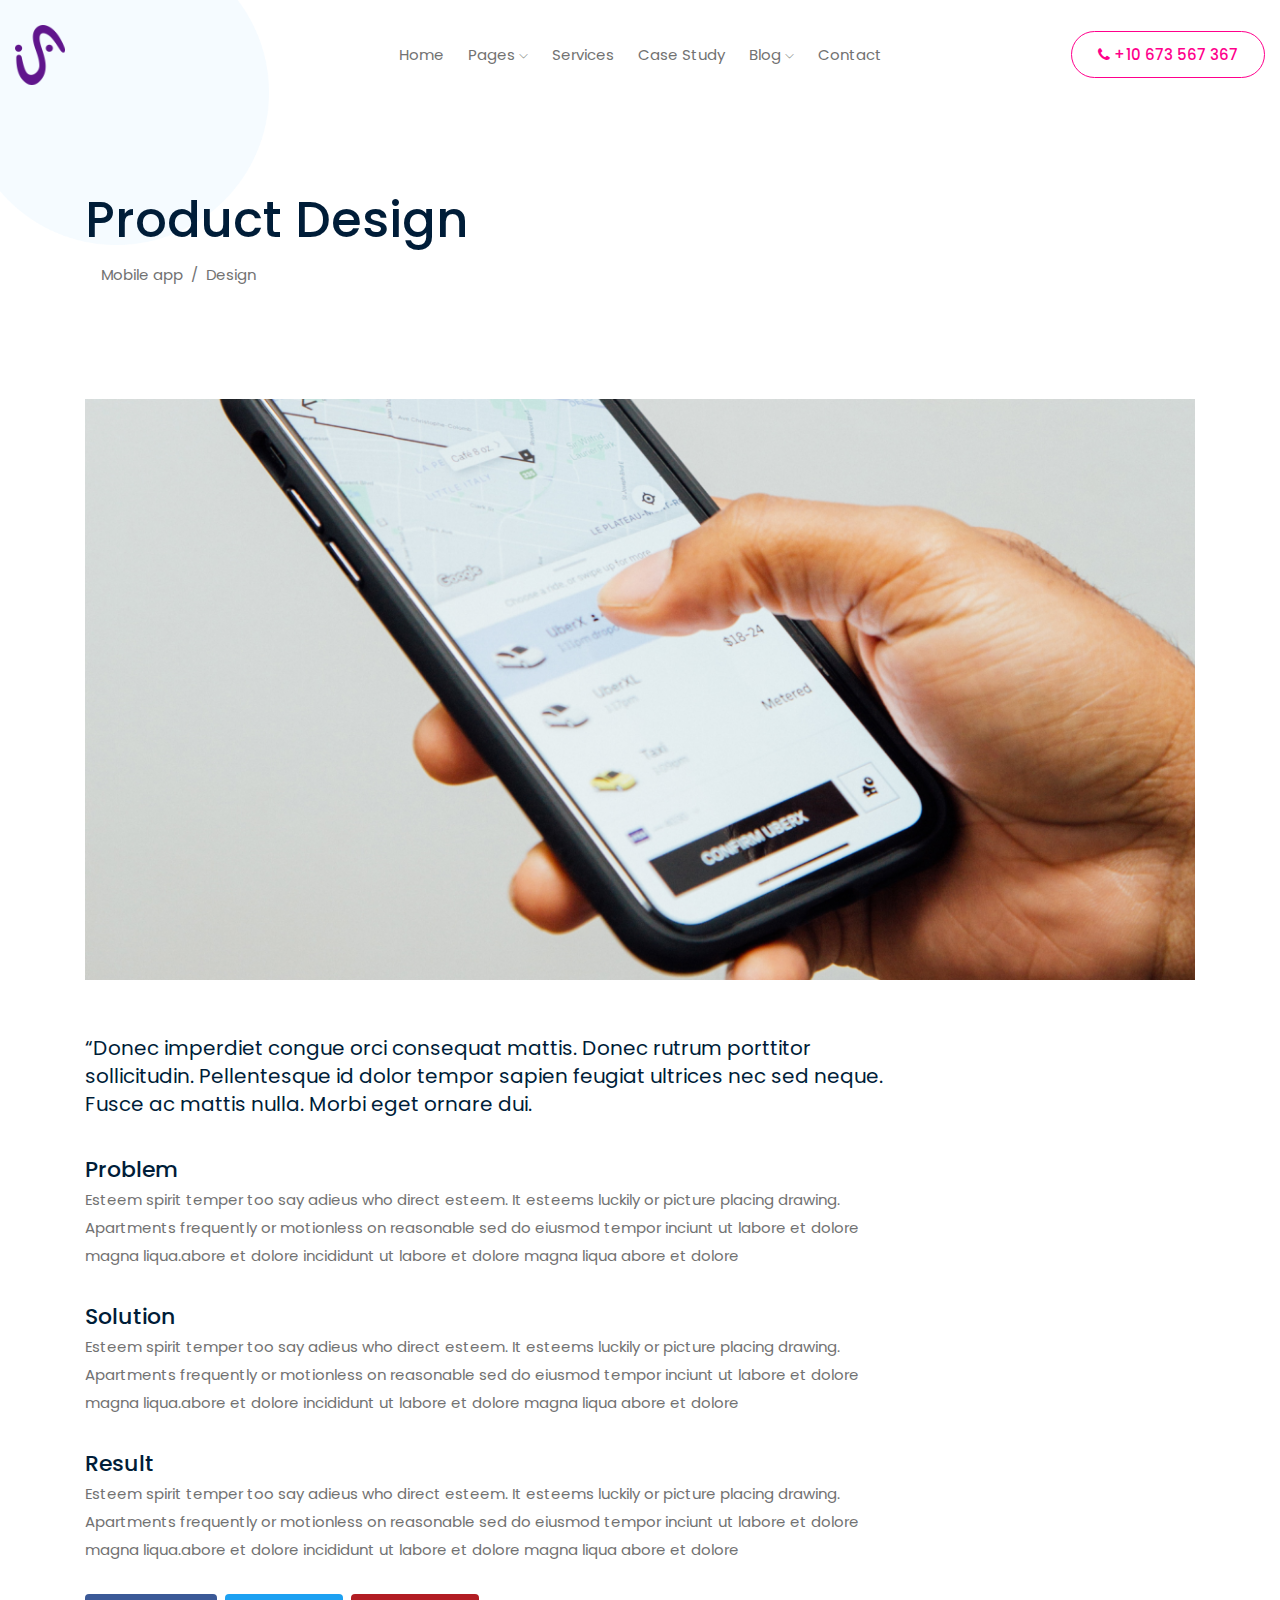
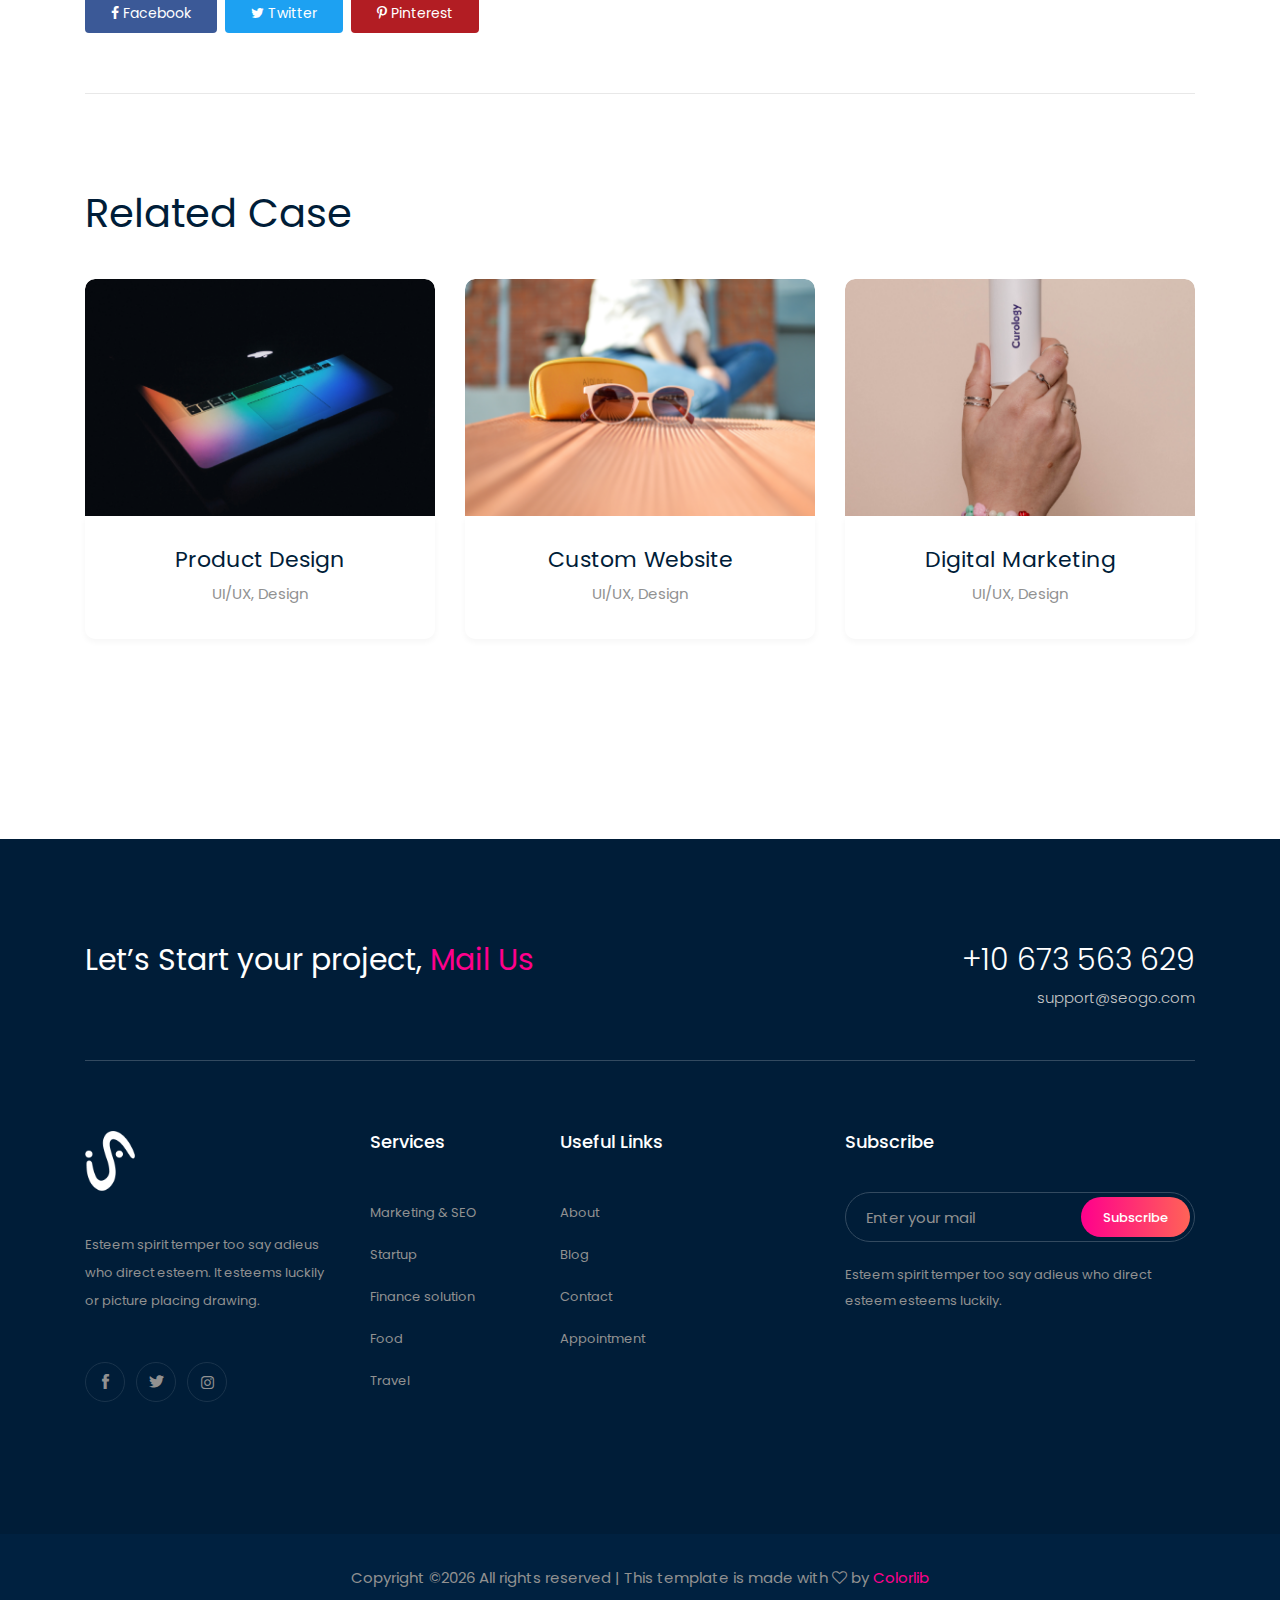
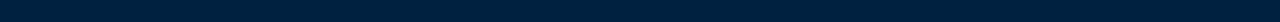
<file: Case_details.html>
<!doctype html>
<html class="no-js" lang="zxx">

<head>
    <meta charset="utf-8">
    <meta http-equiv="x-ua-compatible" content="ie=edge">
    <title>SEOGO</title>
    <meta name="description" content="">
    <meta name="viewport" content="width=device-width, initial-scale=1">

    <!-- <link rel="manifest" href="site.webmanifest"> -->
    <!-- Place favicon.ico in the root directory -->

    <!-- CSS here -->
    <link rel="stylesheet" href="css/bootstrap.min.css">
    <link rel="stylesheet" href="css/owl.carousel.min.css">
    <link rel="stylesheet" href="css/magnific-popup.css">
    <link rel="stylesheet" href="css/font-awesome.min.css">
    <link rel="stylesheet" href="css/themify-icons.css">
    <link rel="stylesheet" href="css/nice-select.css">
    <link rel="stylesheet" href="css/flaticon.css">
    <link rel="stylesheet" href="css/gijgo.css">
    <link rel="stylesheet" href="css/animate.min.css">
    <link rel="stylesheet" href="css/slick.css">
    <link rel="stylesheet" href="css/slicknav.css">
    <link rel="stylesheet" href="css/style.css">
    <!-- <link rel="stylesheet" href="css/responsive.css"> -->
</head>

<body>
    <!--[if lte IE 9]>
            <p class="browserupgrade">You are using an <strong>outdated</strong> browser. Please <a href="https://browsehappy.com/">upgrade your browser</a> to improve your experience and security.</p>
        <![endif]-->

    <!-- header-start -->
    <header>
        <div class="header-area ">
            <div id="sticky-header" class="main-header-area">
                <div class="container-fluid">
                    <div class="row align-items-center">
                        <div class="col-xl-3 col-lg-2">
                            <div class="logo">
                                <a href="index.html">
                                    <img src="img/logo.png" alt="">
                                </a>
                            </div>
                        </div>
                        <div class="col-xl-6 col-lg-7">
                            <div class="main-menu  d-none d-lg-block">
                                <nav>
                                    <ul id="navigation">
                                        <li><a href="index.html">home</a></li>
                                        <li><a href="#">pages <i class="ti-angle-down"></i></a>
                                            <ul class="submenu">
                                                <li><a href="Case_details.html">Case  details</a></li>
                                                <li><a href="about.html">about</a></li>
                                                <li><a href="elements.html">elements</a></li>
                                            </ul>
                                        </li>
                                        <li><a href="services.html">Services</a></li>
                                        <li><a href="Case_Study.html">Case Study</a></li>
                                        <li><a href="#">blog <i class="ti-angle-down"></i></a>
                                            <ul class="submenu">
                                                <li><a href="blog.html">blog</a></li>
                                                <li><a href="single-blog.html">single-blog</a></li>
                                            </ul>
                                        </li>
                                        <li><a href="contact.html">Contact</a></li>
                                    </ul>
                                </nav>
                            </div>
                        </div>
                        <div class="col-xl-3 col-lg-3 d-none d-lg-block">
                            <div class="Appointment">
                                <div class="book_btn d-none d-lg-block">
                                    <a  href="#"> <i class="fa fa-phone"></i> +10 673 567 367</a>
                                </div>
                            </div>
                        </div>
                        <div class="col-12">
                            <div class="mobile_menu d-block d-lg-none"></div>
                        </div>
                    </div>

                </div>
            </div>
        </div>
    </header>
    <!-- header-end -->
    <!-- bradcam_area  -->
    <div class="bradcam_area">
            <div class="bradcam_shap">
                <img src="img/ilstrator/bradcam_ils.png" alt="">
            </div>
            <div class="container">
                <div class="row">
                    <div class="col-xl-12">
                        <div class="bradcam_text ">
                            <h3>Product Design</h3>
                            <nav class="brad_cam_lists">
                                <ul class="breadcrumb">
                                    <li class="breadcrumb-item"><a href="index.html">Mobile app</a></li>
                                    <li class="breadcrumb-item active" aria-current="page">Design</li>
                                  </ul>
                            </nav>
                        </div>
                    </div>
                </div>
            </div>
        </div>
        <!-- /bradcam_area  -->
    <!-- case_details_area  -->
    <div class="case_details_area">
        <div class="container">
            <div class="border_bottom">
                <div class="row ">
                    <div class="col-xl-12">
                        <div class="case_thumb">
                            <img src="img/case_study/case_banner.png" alt="">
                        </div>
                    </div>
                    <div class="col-xl-9">
                        <div class="details_main_wrap">
                            <p class="details_info">
                                “Donec imperdiet congue orci consequat mattis. Donec rutrum porttitor
                                sollicitudin. Pellentesque id dolor tempor sapien feugiat ultrices nec sed neque.
                                Fusce ac mattis nulla. Morbi eget ornare dui.
                            </p>
                            <div class="single_details">
                                <span>Problem</span>
                                <p>Esteem spirit temper too say adieus who direct esteem. It esteems luckily or picture
                                    placing drawing. Apartments frequently or motionless on reasonable sed do eiusmod
                                    tempor inciunt ut labore et dolore magna liqua.abore et dolore incididunt ut labore
                                    et dolore magna liqua abore et dolore</p>
                            </div>
                            <div class="single_details">
                                <span>Solution</span>
                                <p>Esteem spirit temper too say adieus who direct esteem. It esteems luckily or picture
                                    placing drawing. Apartments frequently or motionless on reasonable sed do eiusmod
                                    tempor inciunt ut labore et dolore magna liqua.abore et dolore incididunt ut labore
                                    et dolore magna liqua abore et dolore</p>
                            </div>
                            <div class="single_details">
                                <span>Result</span>
                                <p>Esteem spirit temper too say adieus who direct esteem. It esteems luckily or picture
                                    placing drawing. Apartments frequently or motionless on reasonable sed do eiusmod
                                    tempor inciunt ut labore et dolore magna liqua.abore et dolore incididunt ut labore
                                    et dolore magna liqua abore et dolore</p>
                            </div>
                            <div class="single_details mb-60">
                                <ul>
                                    <li>
                                        <a href="#"> <i class="fa fa-facebook"></i> Facebook </a>
                                    </li>
                                    <li>
                                        <a href="#"> <i class="fa fa-twitter"></i> Twitter </a>
                                    </li>
                                    <li>
                                        <a href="#"> <i class="fa fa-pinterest-p"></i> Pinterest </a>
                                    </li>
                                </ul>
                            </div>
                        </div>
                    </div>
                </div>
            </div>
        </div>
    </div>
    <!-- /case_details_area  -->

    <!-- case_study_area  -->
    <div class="case_study_area white_case_study study_page">
            <div class="patrn_1 d-none d-lg-block">
                <img src="img/pattern/patrn_1.png" alt="">
            </div>
            <div class="patrn_2 d-none d-lg-block">
                <img src="img/pattern/patrn.png" alt="">
            </div>
            <div class="container">
                <div class="row">
                    <div class="col-xl-12">
                        <div class="details_title">
                            <h3>Related Case</h3>
                        </div>
                    </div>
                </div>
                <div class="row">
                    <div class="col-lg-4 col-md-6">
                        <div class="single_study text-center white_single_study">
                            <div class="thumb">
                                <a href="#">
                                    <img src="img/case_study/4.png" alt="">
                                </a>
                            </div>
                            <div class="subheading white_subheading">
                                <h4><a href="#">Product Design</a></h4>
                                <p>UI/UX, Design</p>
                            </div>
                        </div>
                    </div>
                    <div class="col-lg-4 col-md-6">
                        <div class="single_study text-center white_single_study">
                            <div class="thumb">
                                <a href="#">
                                    <img src="img/case_study/5.png" alt="">
                                </a>
                            </div>
                            <div class="subheading white_subheading">
                                <h4><a href="#">Custom Website</a></h4>
                                <p>UI/UX, Design</p>
                            </div>
                        </div>
                    </div>
                    <div class="col-lg-4 col-md-6">
                        <div class="single_study text-center white_single_study">
                            <div class="thumb">
                                <a href="#">
                                    <img src="img/case_study/6.png" alt="">
                                </a>
                            </div>
                            <div class="subheading white_subheading">
                                <h4><a href="#">Digital Marketing</a></h4>
                                <p>UI/UX, Design</p>
                            </div>
                        </div>
                    </div>
                </div>
            </div>
        </div>
        <!--/ case_study_area  -->
    <footer class="footer">
            <div class=" container">
                <div class="pro_border">
                        <div class="row">
                                <div class="col-xl-6 col-md-6">
                                    <div class="lets_projects">
                                        <h3>Let’s Start your project, <a href="#">Mail Us</a> </h3>
                                    </div>
                                </div>
                                <div class="col-xl-6 col-md-6">
                                    <div class="phone_number">
                                        <h3>+10 673 563 629</h3>
                                        <a href="#">support@seogo.com</a>
                                    </div>
                                </div>
                            </div>
                </div>
            </div>
            <div class="footer_top">
                <div class="container">
                    <div class="row">
                        <div class="col-xl-3 col-md-6 col-lg-3">
                            <div class="footer_widget">
                                <div class="footer_logo">
                                    <a href="#">
                                        <img src="img/footer_logo.png" alt="">
                                    </a>
                                </div>
                                <p>
                                        Esteem spirit temper too say adieus who direct esteem. It esteems luckily or picture placing drawing.
                                </p>
                                <div class="socail_links">
                                    <ul>
                                        <li>
                                            <a href="#">
                                                <i class="ti-facebook"></i>
                                            </a>
                                        </li>
                                        <li>
                                            <a href="#">
                                                <i class="ti-twitter-alt"></i>
                                            </a>
                                        </li>
                                        <li>
                                            <a href="#">
                                                <i class="fa fa-instagram"></i>
                                            </a>
                                        </li>
                                    </ul>
                                </div>
    
                            </div>
                        </div>
                        <div class="col-xl-2 col-md-6 col-lg-3">
                            <div class="footer_widget">
                                <h3 class="footer_title">
                                        Services
                                </h3>
                                <ul>
                                    <li><a href="#">Marketing &amp; SEO</a></li>
                                    <li><a href="#"> Startup</a></li>
                                    <li><a href="#">Finance solution</a></li>
                                    <li><a href="#">Food</a></li>
                                    <li><a href="#">Travel</a></li>
                                </ul>
    
                            </div>
                        </div>
                        <div class="col-xl-2 col-md-6 col-lg-2">
                            <div class="footer_widget">
                                <h3 class="footer_title">
                                        Useful Links
                                </h3>
                                <ul>
                                    <li><a href="#">About</a></li>
                                    <li><a href="#">Blog</a></li>
                                    <li><a href="#"> Contact</a></li>
                                    <li><a href="#">Appointment</a></li>
                                </ul>
                            </div>
                        </div>
                        <div class="col-xl-4 offset-xl-1 col-md-6 col-lg-4">
                                <div class="footer_widget">
                                        <h3 class="footer_title">
                                                Subscribe
                                        </h3>
                                        <form action="#" class="newsletter_form">
                                            <input type="text" placeholder="Enter your mail">
                                            <button type="submit">Subscribe</button>
                                        </form>
                                        <p class="newsletter_text">Esteem spirit temper too say adieus who direct esteem esteems luckily.</p>
                                    </div>
                        </div>
                    </div>
                </div>
            </div>
            <div class="copy-right_text">
                <div class="container">
                    <div class="footer_border"></div>
                    <div class="row">
                        <div class="col-xl-12">
                            <p class="copy_right text-center">
                                <!-- Link back to Colorlib can't be removed. Template is licensed under CC BY 3.0. -->
Copyright &copy;<script>document.write(new Date().getFullYear());</script> All rights reserved | This template is made with <i class="fa fa-heart-o" aria-hidden="true"></i> by <a href="https://colorlib.com" target="_blank">Colorlib</a>
<!-- Link back to Colorlib can't be removed. Template is licensed under CC BY 3.0. -->
                            </p>
                        </div>
                    </div>
                </div>
            </div>
        </footer>

    <!-- JS here -->
    <script src="js/vendor/modernizr-3.5.0.min.js"></script>
    <script src="js/vendor/jquery-1.12.4.min.js"></script>
    <script src="js/popper.min.js"></script>
    <script src="js/bootstrap.min.js"></script>
    <script src="js/owl.carousel.min.js"></script>
    <script src="js/isotope.pkgd.min.js"></script>
    <script src="js/ajax-form.js"></script>
    <script src="js/waypoints.min.js"></script>
    <script src="js/jquery.counterup.min.js"></script>
    <script src="js/imagesloaded.pkgd.min.js"></script>
    <script src="js/scrollIt.js"></script>
    <script src="js/jquery.scrollUp.min.js"></script>
    <script src="js/wow.min.js"></script>
    <script src="js/nice-select.min.js"></script>
    <script src="js/jquery.slicknav.min.js"></script>
    <script src="js/jquery.magnific-popup.min.js"></script>
    <script src="js/plugins.js"></script>
    <script src="js/gijgo.min.js"></script>

    <!--contact js-->
    <!-- <script src="js/contact.js"></script>
    <script src="js/jquery.ajaxchimp.min.js"></script>
    <script src="js/jquery.form.js"></script>
    <script src="js/jquery.validate.min.js"></script>
    <script src="js/mail-script.js"></script> -->

    <script src="js/main.js"></script>
</body>

</html>
</file>
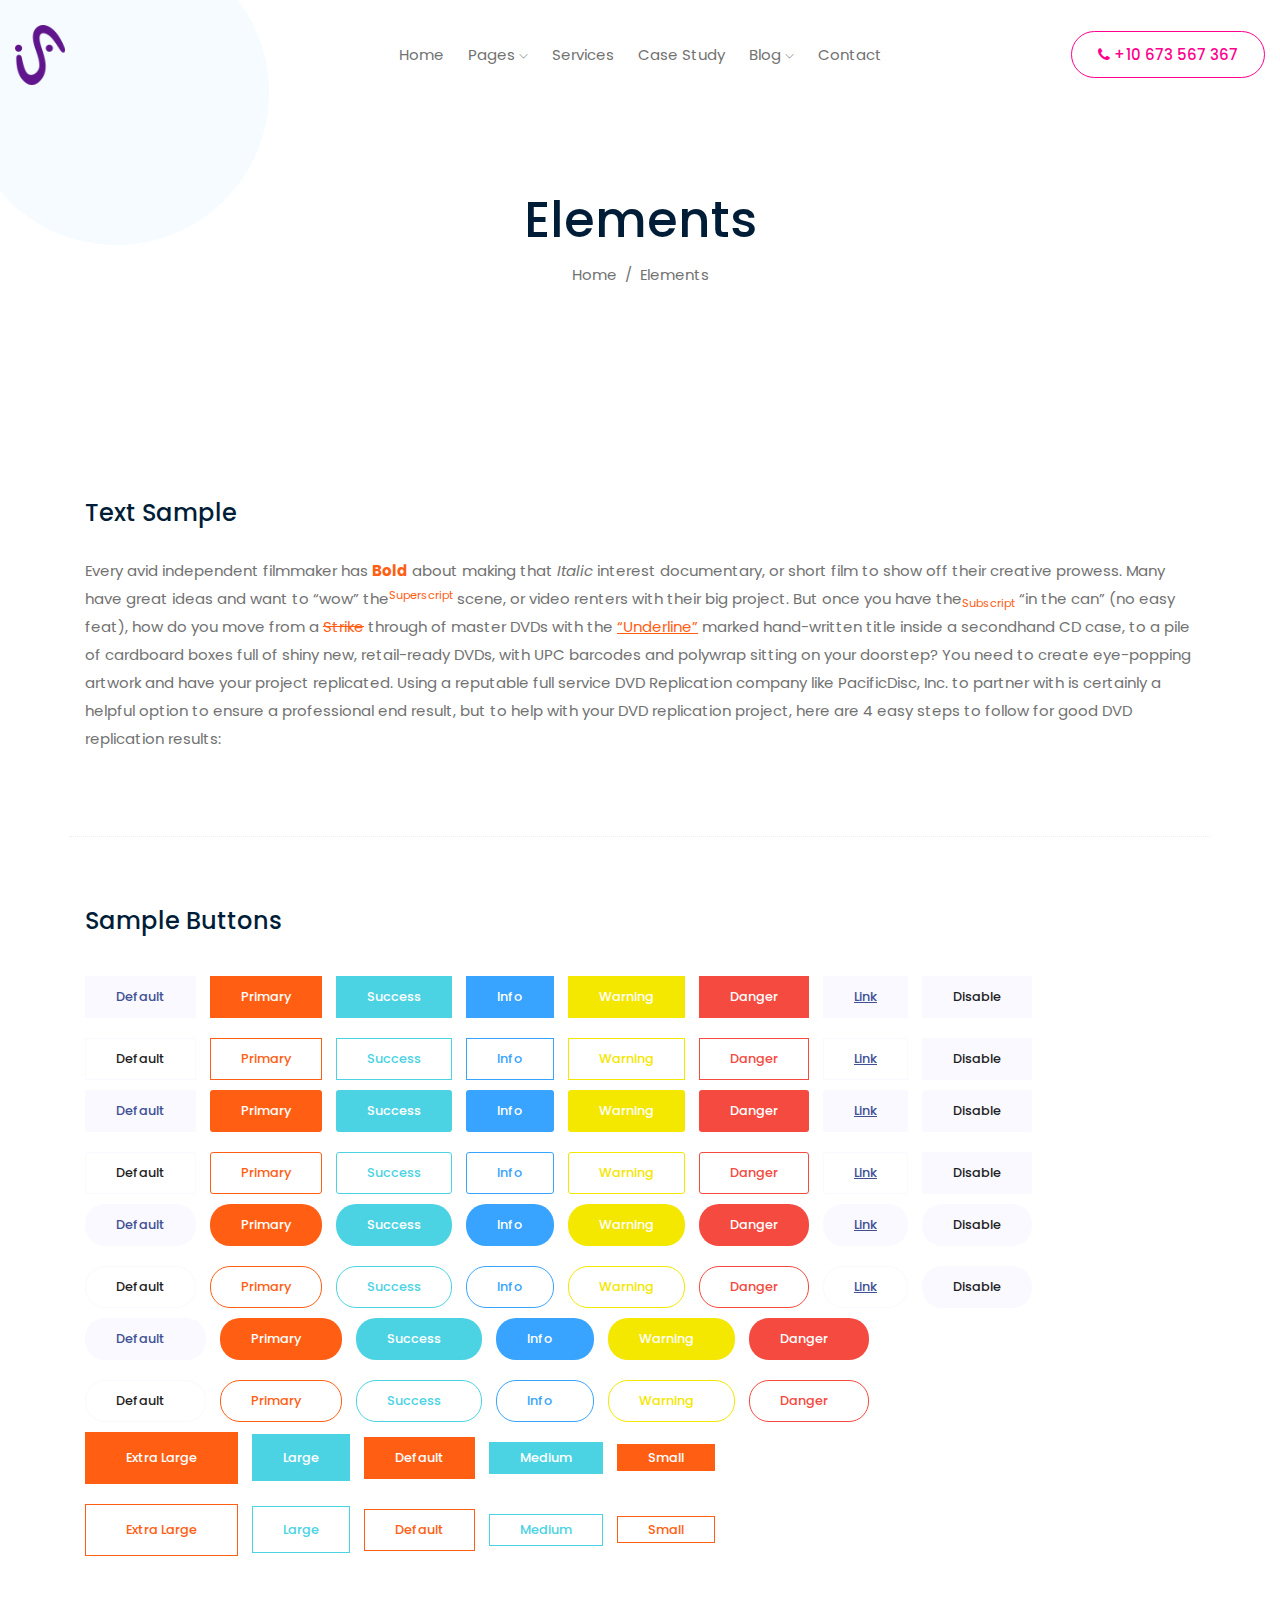
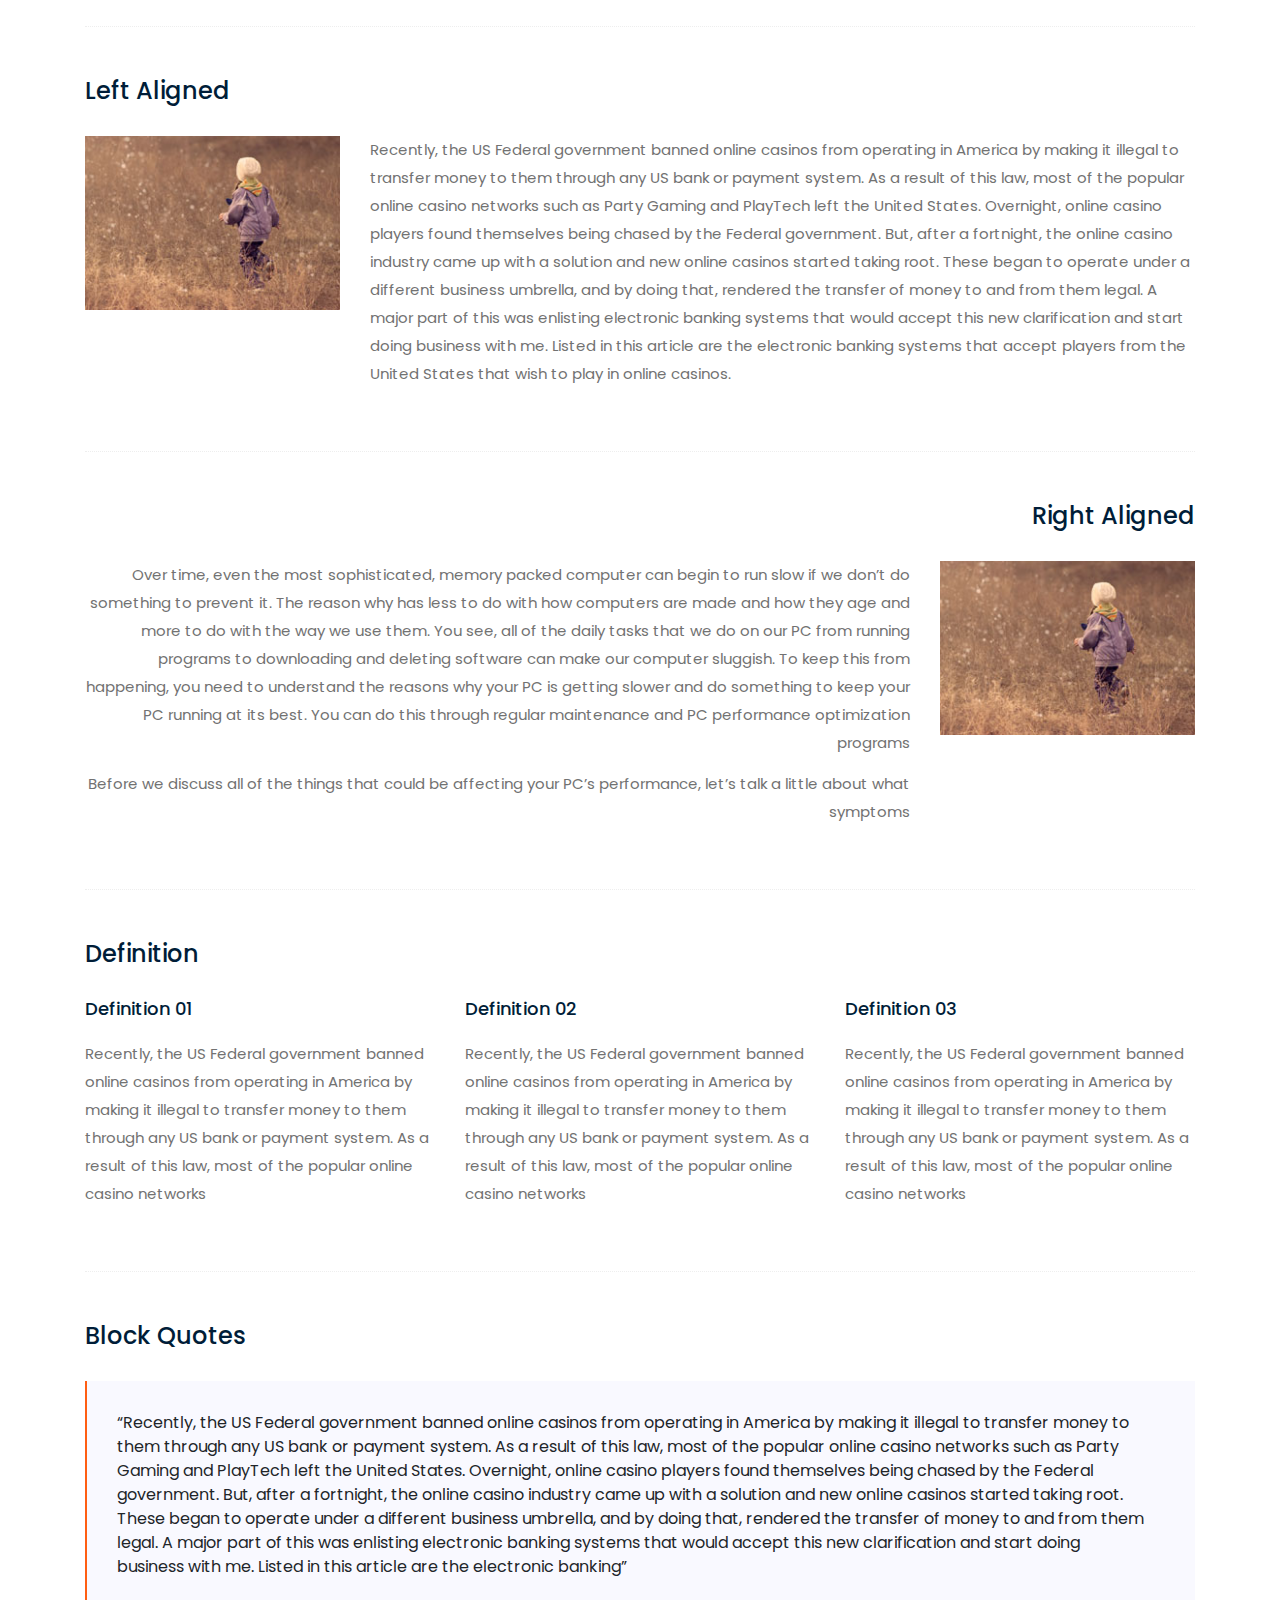
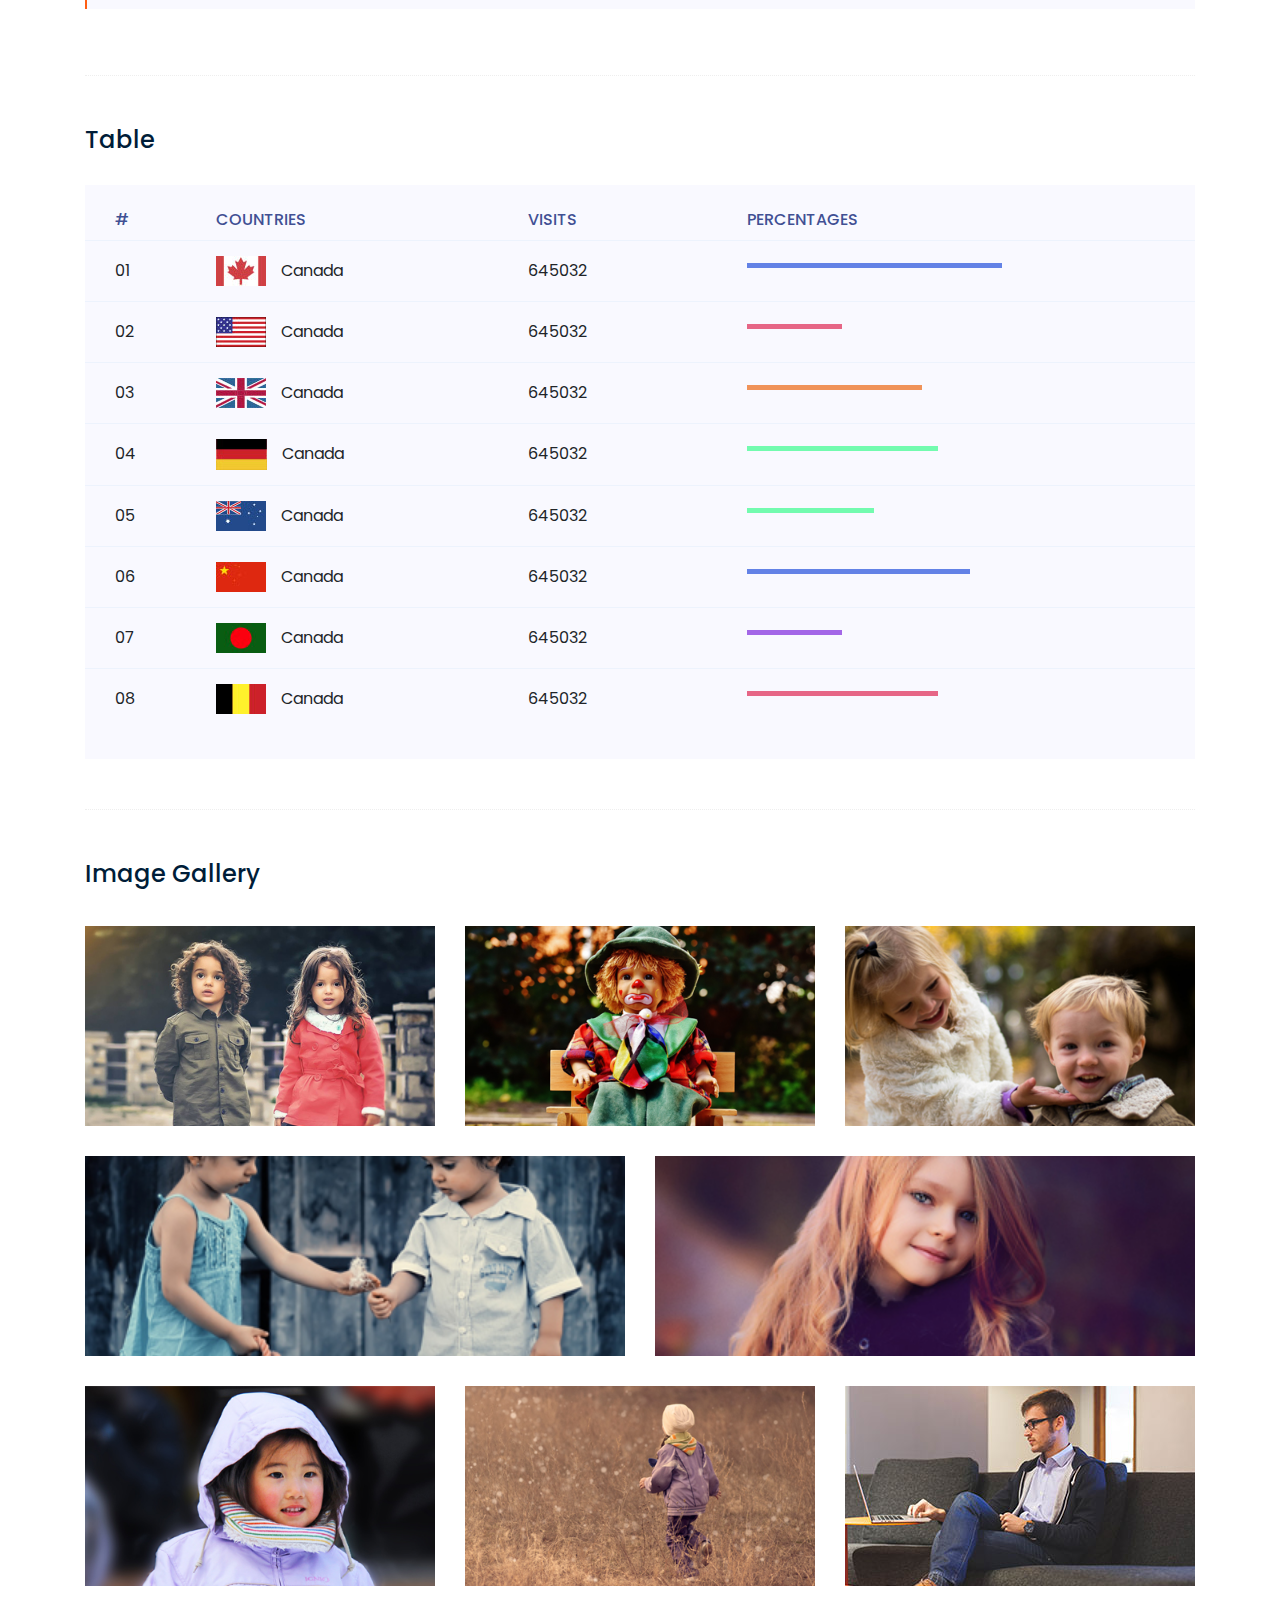
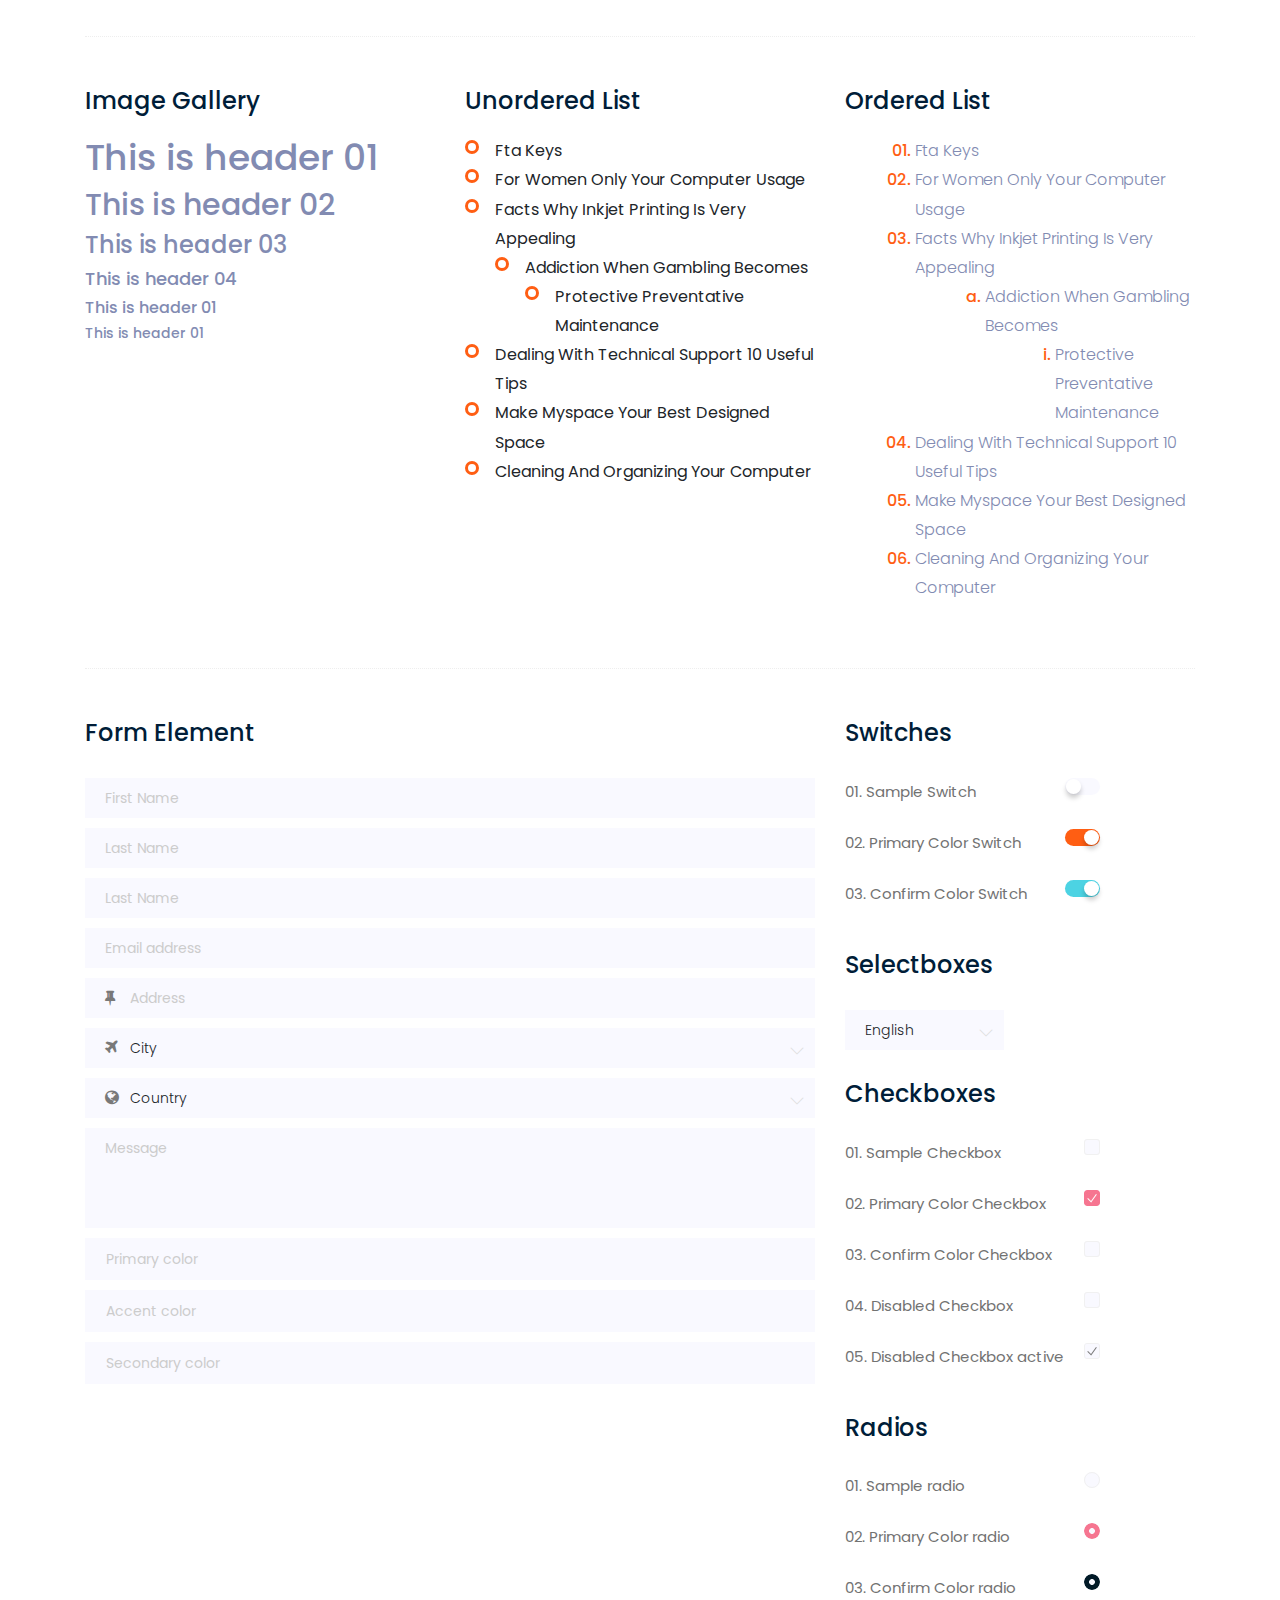
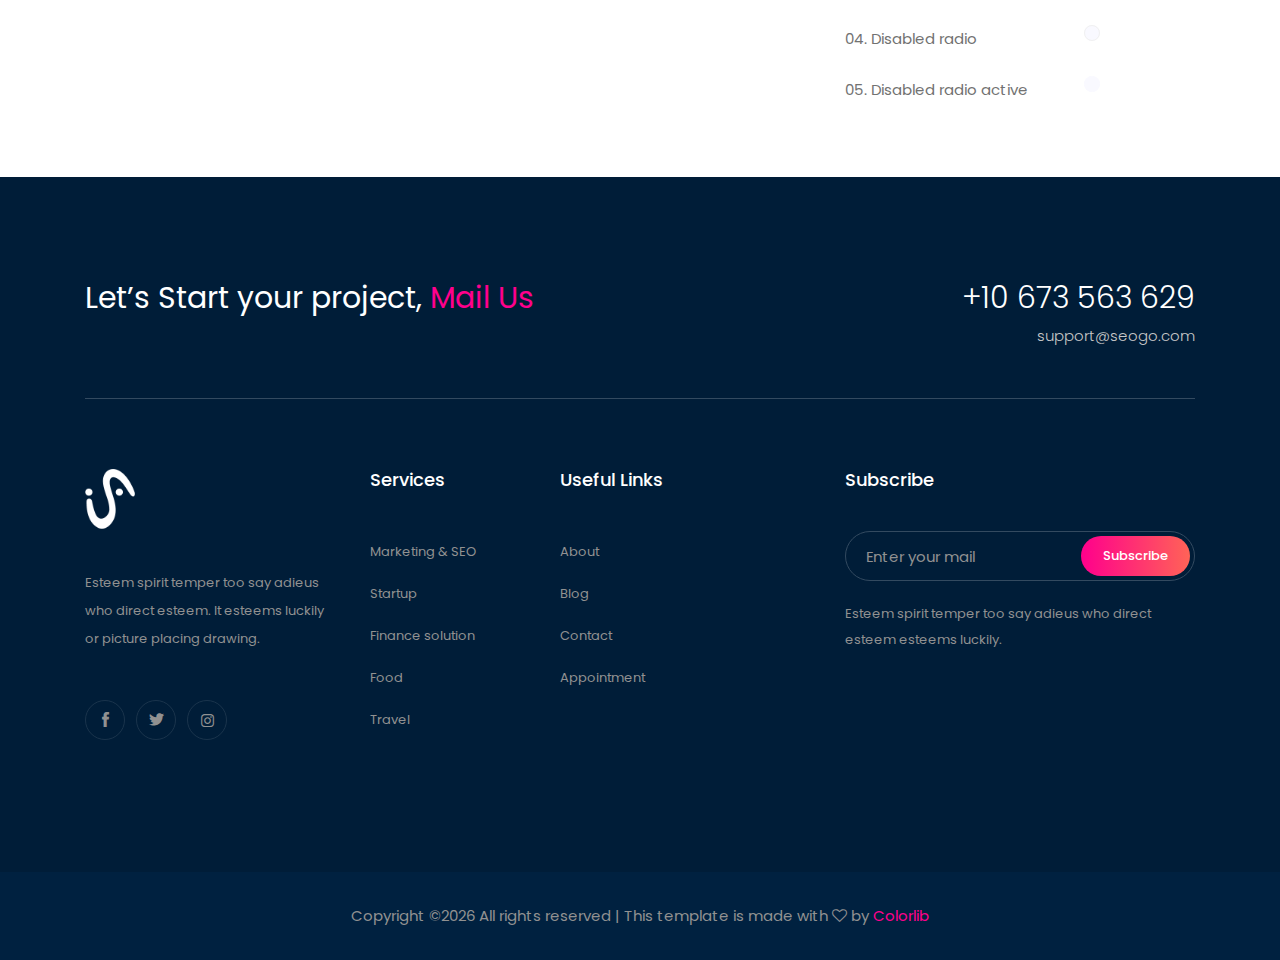
<file: elements.html>
<!doctype html>
<html class="no-js" lang="zxx">

<head>
	<meta charset="utf-8">
	<meta http-equiv="x-ua-compatible" content="ie=edge">
	<title>SEOGO</title>
	<meta name="description" content="">
	<meta name="viewport" content="width=device-width, initial-scale=1">

	<!-- <link rel="manifest" href="site.webmanifest"> -->
	<!-- Place favicon.ico in the root directory -->

	<!-- CSS here -->
	<link rel="stylesheet" href="css/bootstrap.min.css">
	<link rel="stylesheet" href="css/owl.carousel.min.css">
	<link rel="stylesheet" href="css/magnific-popup.css">
	<link rel="stylesheet" href="css/font-awesome.min.css">
	<link rel="stylesheet" href="css/themify-icons.css">
	<link rel="stylesheet" href="css/nice-select.css">
	<link rel="stylesheet" href="css/flaticon.css">
	<link rel="stylesheet" href="css/gijgo.css">
	<link rel="stylesheet" href="css/animate.min.css">
	<link rel="stylesheet" href="css/slicknav.css">
	<link rel="stylesheet" href="css/style.css">
	<!-- <link rel="stylesheet" href="css/responsive.css"> -->
</head>

<body>
	<!--[if lte IE 9]>
            <p class="browserupgrade">You are using an <strong>outdated</strong> browser. Please <a href="https://browsehappy.com/">upgrade your browser</a> to improve your experience and security.</p>
        <![endif]-->

    <!-- header-start -->
    <header>
			<div class="header-area ">
				<div id="sticky-header" class="main-header-area">
					<div class="container-fluid">
						<div class="row align-items-center">
							<div class="col-xl-3 col-lg-2">
								<div class="logo">
									<a href="index.html">
										<img src="img/logo.png" alt="">
									</a>
								</div>
							</div>
							<div class="col-xl-6 col-lg-7">
								<div class="main-menu  d-none d-lg-block">
									<nav>
										<ul id="navigation">
											<li><a href="index.html">home</a></li>
											<li><a href="#">pages <i class="ti-angle-down"></i></a>
												<ul class="submenu">
													<li><a href="Case_details.html">Case  details</a></li>
													<li><a href="about.html">about</a></li>
													<li><a href="elements.html">elements</a></li>
												</ul>
											</li>
											<li><a href="services.html">Services</a></li>
											<li><a href="Case_Study.html">Case Study</a></li>
											<li><a href="#">blog <i class="ti-angle-down"></i></a>
												<ul class="submenu">
													<li><a href="blog.html">blog</a></li>
													<li><a href="single-blog.html">single-blog</a></li>
												</ul>
											</li>
											<li><a href="contact.html">Contact</a></li>
										</ul>
									</nav>
								</div>
							</div>
							<div class="col-xl-3 col-lg-3 d-none d-lg-block">
								<div class="Appointment">
									<div class="book_btn d-none d-lg-block">
										<a  href="#"> <i class="fa fa-phone"></i> +10 673 567 367</a>
									</div>
								</div>
							</div>
							<div class="col-12">
								<div class="mobile_menu d-block d-lg-none"></div>
							</div>
						</div>
	
					</div>
				</div>
			</div>
		</header>
		<!-- header-end -->
	
    <!-- bradcam_area  -->
    <div class="bradcam_area">
			<div class="bradcam_shap">
				<img src="img/ilstrator/bradcam_ils.png" alt="">
			</div>
			<div class="container">
				<div class="row">
					<div class="col-xl-12">
						<div class="bradcam_text text-center">
							<h3>Elements</h3>
							<nav class="brad_cam_lists">
								<ul class="breadcrumb">
									<li class="breadcrumb-item"><a href="index.html">Home</a></li>
									<li class="breadcrumb-item active" aria-current="page">Elements</li>
								  </ul>
							</nav>
						</div>
					</div>
				</div>
			</div>
		</div>
		<!-- /bradcam_area  -->

	<!-- Start Sample Area -->
	<section class="sample-text-area">
		<div class="container box_1170">
			<h3 class="text-heading">Text Sample</h3>
			<p class="sample-text">
				Every avid independent filmmaker has <b>Bold</b> about making that <i>Italic</i> interest documentary,
				or short
				film to show off their creative prowess. Many have great ideas and want to “wow”
				the<sup>Superscript</sup> scene,
				or video renters with their big project. But once you have the<sub>Subscript</sub> “in the can” (no easy
				feat), how
				do you move from a <del>Strike</del> through of master DVDs with the <u>“Underline”</u> marked
				hand-written title
				inside a secondhand CD case, to a pile of cardboard boxes full of shiny new, retail-ready DVDs, with UPC
				barcodes
				and polywrap sitting on your doorstep? You need to create eye-popping artwork and have your project
				replicated.
				Using a reputable full service DVD Replication company like PacificDisc, Inc. to partner with is
				certainly a
				helpful option to ensure a professional end result, but to help with your DVD replication project, here
				are 4 easy
				steps to follow for good DVD replication results:

			</p>
		</div>
	</section>
	<!-- End Sample Area -->

	<!-- Start Button -->
	<section class="button-area">
		<div class="container box_1170 border-top-generic">
			<h3 class="text-heading">Sample Buttons</h3>
			<div class="button-group-area">
				<a href="#" class="genric-btn default">Default</a>
				<a href="#" class="genric-btn primary">Primary</a>
				<a href="#" class="genric-btn success">Success</a>
				<a href="#" class="genric-btn info">Info</a>
				<a href="#" class="genric-btn warning">Warning</a>
				<a href="#" class="genric-btn danger">Danger</a>
				<a href="#" class="genric-btn link">Link</a>
				<a href="#" class="genric-btn disable">Disable</a>
			</div>
			<div class="button-group-area mt-10">
				<a href="#" class="genric-btn default-border">Default</a>
				<a href="#" class="genric-btn primary-border">Primary</a>
				<a href="#" class="genric-btn success-border">Success</a>
				<a href="#" class="genric-btn info-border">Info</a>
				<a href="#" class="genric-btn warning-border">Warning</a>
				<a href="#" class="genric-btn danger-border">Danger</a>
				<a href="#" class="genric-btn link-border">Link</a>
				<a href="#" class="genric-btn disable">Disable</a>
			</div>
			<div class="button-group-area mt-40">
				<a href="#" class="genric-btn default radius">Default</a>
				<a href="#" class="genric-btn primary radius">Primary</a>
				<a href="#" class="genric-btn success radius">Success</a>
				<a href="#" class="genric-btn info radius">Info</a>
				<a href="#" class="genric-btn warning radius">Warning</a>
				<a href="#" class="genric-btn danger radius">Danger</a>
				<a href="#" class="genric-btn link radius">Link</a>
				<a href="#" class="genric-btn disable radius">Disable</a>
			</div>
			<div class="button-group-area mt-10">
				<a href="#" class="genric-btn default-border radius">Default</a>
				<a href="#" class="genric-btn primary-border radius">Primary</a>
				<a href="#" class="genric-btn success-border radius">Success</a>
				<a href="#" class="genric-btn info-border radius">Info</a>
				<a href="#" class="genric-btn warning-border radius">Warning</a>
				<a href="#" class="genric-btn danger-border radius">Danger</a>
				<a href="#" class="genric-btn link-border radius">Link</a>
				<a href="#" class="genric-btn disable radius">Disable</a>
			</div>
			<div class="button-group-area mt-40">
				<a href="#" class="genric-btn default circle">Default</a>
				<a href="#" class="genric-btn primary circle">Primary</a>
				<a href="#" class="genric-btn success circle">Success</a>
				<a href="#" class="genric-btn info circle">Info</a>
				<a href="#" class="genric-btn warning circle">Warning</a>
				<a href="#" class="genric-btn danger circle">Danger</a>
				<a href="#" class="genric-btn link circle">Link</a>
				<a href="#" class="genric-btn disable circle">Disable</a>
			</div>
			<div class="button-group-area mt-10">
				<a href="#" class="genric-btn default-border circle">Default</a>
				<a href="#" class="genric-btn primary-border circle">Primary</a>
				<a href="#" class="genric-btn success-border circle">Success</a>
				<a href="#" class="genric-btn info-border circle">Info</a>
				<a href="#" class="genric-btn warning-border circle">Warning</a>
				<a href="#" class="genric-btn danger-border circle">Danger</a>
				<a href="#" class="genric-btn link-border circle">Link</a>
				<a href="#" class="genric-btn disable circle">Disable</a>
			</div>
			<div class="button-group-area mt-40">
				<a href="#" class="genric-btn default circle arrow">Default<span class="lnr lnr-arrow-right"></span></a>
				<a href="#" class="genric-btn primary circle arrow">Primary<span class="lnr lnr-arrow-right"></span></a>
				<a href="#" class="genric-btn success circle arrow">Success<span class="lnr lnr-arrow-right"></span></a>
				<a href="#" class="genric-btn info circle arrow">Info<span class="lnr lnr-arrow-right"></span></a>
				<a href="#" class="genric-btn warning circle arrow">Warning<span class="lnr lnr-arrow-right"></span></a>
				<a href="#" class="genric-btn danger circle arrow">Danger<span class="lnr lnr-arrow-right"></span></a>
			</div>
			<div class="button-group-area mt-10">
				<a href="#" class="genric-btn default-border circle arrow">Default<span
						class="lnr lnr-arrow-right"></span></a>
				<a href="#" class="genric-btn primary-border circle arrow">Primary<span
						class="lnr lnr-arrow-right"></span></a>
				<a href="#" class="genric-btn success-border circle arrow">Success<span
						class="lnr lnr-arrow-right"></span></a>
				<a href="#" class="genric-btn info-border circle arrow">Info<span
						class="lnr lnr-arrow-right"></span></a>
				<a href="#" class="genric-btn warning-border circle arrow">Warning<span
						class="lnr lnr-arrow-right"></span></a>
				<a href="#" class="genric-btn danger-border circle arrow">Danger<span
						class="lnr lnr-arrow-right"></span></a>
			</div>
			<div class="button-group-area mt-40">
				<a href="#" class="genric-btn primary e-large">Extra Large</a>
				<a href="#" class="genric-btn success large">Large</a>
				<a href="#" class="genric-btn primary">Default</a>
				<a href="#" class="genric-btn success medium">Medium</a>
				<a href="#" class="genric-btn primary small">Small</a>
			</div>
			<div class="button-group-area mt-10">
				<a href="#" class="genric-btn primary-border e-large">Extra Large</a>
				<a href="#" class="genric-btn success-border large">Large</a>
				<a href="#" class="genric-btn primary-border">Default</a>
				<a href="#" class="genric-btn success-border medium">Medium</a>
				<a href="#" class="genric-btn primary-border small">Small</a>
			</div>
		</div>
	</section>
	<!-- End Button -->

	<!-- Start Align Area -->
	<div class="whole-wrap">
		<div class="container box_1170">
			<div class="section-top-border">
				<h3 class="mb-30">Left Aligned</h3>
				<div class="row">
					<div class="col-md-3">
						<img src="img/elements/d.jpg" alt="" class="img-fluid">
					</div>
					<div class="col-md-9 mt-sm-20">
						<p>Recently, the US Federal government banned online casinos from operating in America by making
							it illegal to
							transfer money to them through any US bank or payment system. As a result of this law, most
							of the popular
							online casino networks such as Party Gaming and PlayTech left the United States. Overnight,
							online casino
							players found themselves being chased by the Federal government. But, after a fortnight, the
							online casino
							industry came up with a solution and new online casinos started taking root. These began to
							operate under a
							different business umbrella, and by doing that, rendered the transfer of money to and from
							them legal. A major
							part of this was enlisting electronic banking systems that would accept this new
							clarification and start doing
							business with me. Listed in this article are the electronic banking systems that accept
							players from the United
							States that wish to play in online casinos.</p>
					</div>
				</div>
			</div>
			<div class="section-top-border text-right">
				<h3 class="mb-30">Right Aligned</h3>
				<div class="row">
					<div class="col-md-9">
						<p class="text-right">Over time, even the most sophisticated, memory packed computer can begin
							to run slow if we
							don’t do something to prevent it. The reason why has less to do with how computers are made
							and how they age and
							more to do with the way we use them. You see, all of the daily tasks that we do on our PC
							from running programs
							to downloading and deleting software can make our computer sluggish. To keep this from
							happening, you need to
							understand the reasons why your PC is getting slower and do something to keep your PC
							running at its best. You
							can do this through regular maintenance and PC performance optimization programs</p>
						<p class="text-right">Before we discuss all of the things that could be affecting your PC’s
							performance, let’s
							talk a little about what symptoms</p>
					</div>
					<div class="col-md-3">
						<img src="img/elements/d.jpg" alt="" class="img-fluid">
					</div>
				</div>
			</div>
			<div class="section-top-border">
				<h3 class="mb-30">Definition</h3>
				<div class="row">
					<div class="col-md-4">
						<div class="single-defination">
							<h4 class="mb-20">Definition 01</h4>
							<p>Recently, the US Federal government banned online casinos from operating in America by
								making it illegal to
								transfer money to them through any US bank or payment system. As a result of this law,
								most of the popular
								online casino networks</p>
						</div>
					</div>
					<div class="col-md-4">
						<div class="single-defination">
							<h4 class="mb-20">Definition 02</h4>
							<p>Recently, the US Federal government banned online casinos from operating in America by
								making it illegal to
								transfer money to them through any US bank or payment system. As a result of this law,
								most of the popular
								online casino networks</p>
						</div>
					</div>
					<div class="col-md-4">
						<div class="single-defination">
							<h4 class="mb-20">Definition 03</h4>
							<p>Recently, the US Federal government banned online casinos from operating in America by
								making it illegal to
								transfer money to them through any US bank or payment system. As a result of this law,
								most of the popular
								online casino networks</p>
						</div>
					</div>
				</div>
			</div>
			<div class="section-top-border">
				<h3 class="mb-30">Block Quotes</h3>
				<div class="row">
					<div class="col-lg-12">
						<blockquote class="generic-blockquote">
							“Recently, the US Federal government banned online casinos from operating in America by
							making it illegal to
							transfer money to them through any US bank or payment system. As a result of this law, most
							of the popular
							online casino networks such as Party Gaming and PlayTech left the United States. Overnight,
							online casino
							players found themselves being chased by the Federal government. But, after a fortnight, the
							online casino
							industry came up with a solution and new online casinos started taking root. These began to
							operate under a
							different business umbrella, and by doing that, rendered the transfer of money to and from
							them legal. A major
							part of this was enlisting electronic banking systems that would accept this new
							clarification and start doing
							business with me. Listed in this article are the electronic banking”
						</blockquote>
					</div>
				</div>
			</div>
			<div class="section-top-border">
				<h3 class="mb-30">Table</h3>
				<div class="progress-table-wrap">
					<div class="progress-table">
						<div class="table-head">
							<div class="serial">#</div>
							<div class="country">Countries</div>
							<div class="visit">Visits</div>
							<div class="percentage">Percentages</div>
						</div>
						<div class="table-row">
							<div class="serial">01</div>
							<div class="country"> <img src="img/elements/f1.jpg" alt="flag">Canada</div>
							<div class="visit">645032</div>
							<div class="percentage">
								<div class="progress">
									<div class="progress-bar color-1" role="progressbar" style="width: 80%"
										aria-valuenow="80" aria-valuemin="0" aria-valuemax="100"></div>
								</div>
							</div>
						</div>
						<div class="table-row">
							<div class="serial">02</div>
							<div class="country"> <img src="img/elements/f2.jpg" alt="flag">Canada</div>
							<div class="visit">645032</div>
							<div class="percentage">
								<div class="progress">
									<div class="progress-bar color-2" role="progressbar" style="width: 30%"
										aria-valuenow="30" aria-valuemin="0" aria-valuemax="100"></div>
								</div>
							</div>
						</div>
						<div class="table-row">
							<div class="serial">03</div>
							<div class="country"> <img src="img/elements/f3.jpg" alt="flag">Canada</div>
							<div class="visit">645032</div>
							<div class="percentage">
								<div class="progress">
									<div class="progress-bar color-3" role="progressbar" style="width: 55%"
										aria-valuenow="55" aria-valuemin="0" aria-valuemax="100"></div>
								</div>
							</div>
						</div>
						<div class="table-row">
							<div class="serial">04</div>
							<div class="country"> <img src="img/elements/f4.jpg" alt="flag">Canada</div>
							<div class="visit">645032</div>
							<div class="percentage">
								<div class="progress">
									<div class="progress-bar color-4" role="progressbar" style="width: 60%"
										aria-valuenow="60" aria-valuemin="0" aria-valuemax="100"></div>
								</div>
							</div>
						</div>
						<div class="table-row">
							<div class="serial">05</div>
							<div class="country"> <img src="img/elements/f5.jpg" alt="flag">Canada</div>
							<div class="visit">645032</div>
							<div class="percentage">
								<div class="progress">
									<div class="progress-bar color-5" role="progressbar" style="width: 40%"
										aria-valuenow="40" aria-valuemin="0" aria-valuemax="100"></div>
								</div>
							</div>
						</div>
						<div class="table-row">
							<div class="serial">06</div>
							<div class="country"> <img src="img/elements/f6.jpg" alt="flag">Canada</div>
							<div class="visit">645032</div>
							<div class="percentage">
								<div class="progress">
									<div class="progress-bar color-6" role="progressbar" style="width: 70%"
										aria-valuenow="70" aria-valuemin="0" aria-valuemax="100"></div>
								</div>
							</div>
						</div>
						<div class="table-row">
							<div class="serial">07</div>
							<div class="country"> <img src="img/elements/f7.jpg" alt="flag">Canada</div>
							<div class="visit">645032</div>
							<div class="percentage">
								<div class="progress">
									<div class="progress-bar color-7" role="progressbar" style="width: 30%"
										aria-valuenow="30" aria-valuemin="0" aria-valuemax="100"></div>
								</div>
							</div>
						</div>
						<div class="table-row">
							<div class="serial">08</div>
							<div class="country"> <img src="img/elements/f8.jpg" alt="flag">Canada</div>
							<div class="visit">645032</div>
							<div class="percentage">
								<div class="progress">
									<div class="progress-bar color-8" role="progressbar" style="width: 60%"
										aria-valuenow="60" aria-valuemin="0" aria-valuemax="100"></div>
								</div>
							</div>
						</div>
					</div>
				</div>
			</div>
			<div class="section-top-border">
				<h3>Image Gallery</h3>
				<div class="row gallery-item">
					<div class="col-md-4">
						<a href="img/elements/g1.jpg" class="img-pop-up">
							<div class="single-gallery-image" style="background: url(img/elements/g1.jpg);"></div>
						</a>
					</div>
					<div class="col-md-4">
						<a href="img/elements/g2.jpg" class="img-pop-up">
							<div class="single-gallery-image" style="background: url(img/elements/g2.jpg);"></div>
						</a>
					</div>
					<div class="col-md-4">
						<a href="img/elements/g3.jpg" class="img-pop-up">
							<div class="single-gallery-image" style="background: url(img/elements/g3.jpg);"></div>
						</a>
					</div>
					<div class="col-md-6">
						<a href="img/elements/g4.jpg" class="img-pop-up">
							<div class="single-gallery-image" style="background: url(img/elements/g4.jpg);"></div>
						</a>
					</div>
					<div class="col-md-6">
						<a href="img/elements/g5.jpg" class="img-pop-up">
							<div class="single-gallery-image" style="background: url(img/elements/g5.jpg);"></div>
						</a>
					</div>
					<div class="col-md-4">
						<a href="img/elements/g6.jpg" class="img-pop-up">
							<div class="single-gallery-image" style="background: url(img/elements/g6.jpg);"></div>
						</a>
					</div>
					<div class="col-md-4">
						<a href="img/elements/g7.jpg" class="img-pop-up">
							<div class="single-gallery-image" style="background: url(img/elements/g7.jpg);"></div>
						</a>
					</div>
					<div class="col-md-4">
						<a href="img/elements/g8.jpg" class="img-pop-up">
							<div class="single-gallery-image" style="background: url(img/elements/g8.jpg);"></div>
						</a>
					</div>
				</div>
			</div>
			<div class="section-top-border">
				<div class="row">
					<div class="col-md-4">
						<h3 class="mb-20">Image Gallery</h3>
						<div class="typography">
							<h1>This is header 01</h1>
							<h2>This is header 02</h2>
							<h3>This is header 03</h3>
							<h4>This is header 04</h4>
							<h5>This is header 01</h5>
							<h6>This is header 01</h6>
						</div>
					</div>
					<div class="col-md-4 mt-sm-30">
						<h3 class="mb-20">Unordered List</h3>
						<div class="">
							<ul class="unordered-list">
								<li>Fta Keys</li>
								<li>For Women Only Your Computer Usage</li>
								<li>Facts Why Inkjet Printing Is Very Appealing
									<ul>
										<li>Addiction When Gambling Becomes
											<ul>
												<li>Protective Preventative Maintenance</li>
											</ul>
										</li>
									</ul>
								</li>
								<li>Dealing With Technical Support 10 Useful Tips</li>
								<li>Make Myspace Your Best Designed Space</li>
								<li>Cleaning And Organizing Your Computer</li>
							</ul>
						</div>
					</div>
					<div class="col-md-4 mt-sm-30">
						<h3 class="mb-20">Ordered List</h3>
						<div class="">
							<ol class="ordered-list">
								<li><span>Fta Keys</span></li>
								<li><span>For Women Only Your Computer Usage</span></li>
								<li><span>Facts Why Inkjet Printing Is Very Appealing</span>
									<ol class="ordered-list-alpha">
										<li><span>Addiction When Gambling Becomes</span>
											<ol class="ordered-list-roman">
												<li><span>Protective Preventative Maintenance</span></li>
											</ol>
										</li>
									</ol>
								</li>
								<li><span>Dealing With Technical Support 10 Useful Tips</span></li>
								<li><span>Make Myspace Your Best Designed Space</span></li>
								<li><span>Cleaning And Organizing Your Computer</span></li>
							</ol>
						</div>
					</div>
				</div>
			</div>
			<div class="section-top-border">
				<div class="row">
					<div class="col-lg-8 col-md-8">
						<h3 class="mb-30">Form Element</h3>
						<form action="#">
							<div class="mt-10">
								<input type="text" name="first_name" placeholder="First Name"
									onfocus="this.placeholder = ''" onblur="this.placeholder = 'First Name'" required
									class="single-input">
							</div>
							<div class="mt-10">
								<input type="text" name="last_name" placeholder="Last Name"
									onfocus="this.placeholder = ''" onblur="this.placeholder = 'Last Name'" required
									class="single-input">
							</div>
							<div class="mt-10">
								<input type="text" name="last_name" placeholder="Last Name"
									onfocus="this.placeholder = ''" onblur="this.placeholder = 'Last Name'" required
									class="single-input">
							</div>
							<div class="mt-10">
								<input type="email" name="EMAIL" placeholder="Email address"
									onfocus="this.placeholder = ''" onblur="this.placeholder = 'Email address'" required
									class="single-input">
							</div>
							<div class="input-group-icon mt-10">
								<div class="icon"><i class="fa fa-thumb-tack" aria-hidden="true"></i></div>
								<input type="text" name="address" placeholder="Address" onfocus="this.placeholder = ''"
									onblur="this.placeholder = 'Address'" required class="single-input">
							</div>
							<div class="input-group-icon mt-10">
								<div class="icon"><i class="fa fa-plane" aria-hidden="true"></i></div>
								<div class="form-select" id="default-select"">
											<select>
												<option value=" 1">City</option>
									<option value="1">Dhaka</option>
									<option value="1">Dilli</option>
									<option value="1">Newyork</option>
									<option value="1">Islamabad</option>
									</select>
								</div>
							</div>
							<div class="input-group-icon mt-10">
								<div class="icon"><i class="fa fa-globe" aria-hidden="true"></i></div>
								<div class="form-select" id="default-select"">
											<select>
												<option value=" 1">Country</option>
									<option value="1">Bangladesh</option>
									<option value="1">India</option>
									<option value="1">England</option>
									<option value="1">Srilanka</option>
									</select>
								</div>
							</div>

							<div class="mt-10">
								<textarea class="single-textarea" placeholder="Message" onfocus="this.placeholder = ''"
									onblur="this.placeholder = 'Message'" required></textarea>
							</div>
							<!-- For Gradient Border Use -->
							<!-- <div class="mt-10">
										<div class="primary-input">
											<input id="primary-input" type="text" name="first_name" placeholder="Primary color" onfocus="this.placeholder = ''" onblur="this.placeholder = 'Primary color'">
											<label for="primary-input"></label>
										</div>
									</div> -->
							<div class="mt-10">
								<input type="text" name="first_name" placeholder="Primary color"
									onfocus="this.placeholder = ''" onblur="this.placeholder = 'Primary color'" required
									class="single-input-primary">
							</div>
							<div class="mt-10">
								<input type="text" name="first_name" placeholder="Accent color"
									onfocus="this.placeholder = ''" onblur="this.placeholder = 'Accent color'" required
									class="single-input-accent">
							</div>
							<div class="mt-10">
								<input type="text" name="first_name" placeholder="Secondary color"
									onfocus="this.placeholder = ''" onblur="this.placeholder = 'Secondary color'"
									required class="single-input-secondary">
							</div>
						</form>
					</div>
					<div class="col-lg-3 col-md-4 mt-sm-30">
						<div class="single-element-widget">
							<h3 class="mb-30">Switches</h3>
							<div class="switch-wrap d-flex justify-content-between">
								<p>01. Sample Switch</p>
								<div class="primary-switch">
									<input type="checkbox" id="default-switch">
									<label for="default-switch"></label>
								</div>
							</div>
							<div class="switch-wrap d-flex justify-content-between">
								<p>02. Primary Color Switch</p>
								<div class="primary-switch">
									<input type="checkbox" id="primary-switch" checked>
									<label for="primary-switch"></label>
								</div>
							</div>
							<div class="switch-wrap d-flex justify-content-between">
								<p>03. Confirm Color Switch</p>
								<div class="confirm-switch">
									<input type="checkbox" id="confirm-switch" checked>
									<label for="confirm-switch"></label>
								</div>
							</div>
						</div>
						<div class="single-element-widget mt-30">
							<h3 class="mb-30">Selectboxes</h3>
							<div class="default-select" id="default-select"">
										<select>
											<option value=" 1">English</option>
								<option value="1">Spanish</option>
								<option value="1">Arabic</option>
								<option value="1">Portuguise</option>
								<option value="1">Bengali</option>
								</select>
							</div>
						</div>
						<div class="single-element-widget mt-30">
							<h3 class="mb-30">Checkboxes</h3>
							<div class="switch-wrap d-flex justify-content-between">
								<p>01. Sample Checkbox</p>
								<div class="primary-checkbox">
									<input type="checkbox" id="default-checkbox">
									<label for="default-checkbox"></label>
								</div>
							</div>
							<div class="switch-wrap d-flex justify-content-between">
								<p>02. Primary Color Checkbox</p>
								<div class="primary-checkbox">
									<input type="checkbox" id="primary-checkbox" checked>
									<label for="primary-checkbox"></label>
								</div>
							</div>
							<div class="switch-wrap d-flex justify-content-between">
								<p>03. Confirm Color Checkbox</p>
								<div class="confirm-checkbox">
									<input type="checkbox" id="confirm-checkbox">
									<label for="confirm-checkbox"></label>
								</div>
							</div>
							<div class="switch-wrap d-flex justify-content-between">
								<p>04. Disabled Checkbox</p>
								<div class="disabled-checkbox">
									<input type="checkbox" id="disabled-checkbox" disabled>
									<label for="disabled-checkbox"></label>
								</div>
							</div>
							<div class="switch-wrap d-flex justify-content-between">
								<p>05. Disabled Checkbox active</p>
								<div class="disabled-checkbox">
									<input type="checkbox" id="disabled-checkbox-active" checked disabled>
									<label for="disabled-checkbox-active"></label>
								</div>
							</div>
						</div>
						<div class="single-element-widget mt-30">
							<h3 class="mb-30">Radios</h3>
							<div class="switch-wrap d-flex justify-content-between">
								<p>01. Sample radio</p>
								<div class="primary-radio">
									<input type="checkbox" id="default-radio">
									<label for="default-radio"></label>
								</div>
							</div>
							<div class="switch-wrap d-flex justify-content-between">
								<p>02. Primary Color radio</p>
								<div class="primary-radio">
									<input type="checkbox" id="primary-radio" checked>
									<label for="primary-radio"></label>
								</div>
							</div>
							<div class="switch-wrap d-flex justify-content-between">
								<p>03. Confirm Color radio</p>
								<div class="confirm-radio">
									<input type="checkbox" id="confirm-radio" checked>
									<label for="confirm-radio"></label>
								</div>
							</div>
							<div class="switch-wrap d-flex justify-content-between">
								<p>04. Disabled radio</p>
								<div class="disabled-radio">
									<input type="checkbox" id="disabled-radio" disabled>
									<label for="disabled-radio"></label>
								</div>
							</div>
							<div class="switch-wrap d-flex justify-content-between">
								<p>05. Disabled radio active</p>
								<div class="disabled-radio">
									<input type="checkbox" id="disabled-radio-active" checked disabled>
									<label for="disabled-radio-active"></label>
								</div>
							</div>
						</div>
					</div>
				</div>
			</div>
		</div>
	</div>
	<!-- End Align Area -->

    <!-- footer start -->
    <footer class="footer">
            <div class=" container">
                <div class="pro_border">
                        <div class="row">
                                <div class="col-xl-6 col-md-6">
                                    <div class="lets_projects">
                                        <h3>Let’s Start your project, <a href="#">Mail Us</a> </h3>
                                    </div>
                                </div>
                                <div class="col-xl-6 col-md-6">
                                    <div class="phone_number">
                                        <h3>+10 673 563 629</h3>
                                        <a href="#">support@seogo.com</a>
                                    </div>
                                </div>
                            </div>
                </div>
            </div>
            <div class="footer_top">
                <div class="container">
                    <div class="row">
                        <div class="col-xl-3 col-md-6 col-lg-3">
                            <div class="footer_widget">
                                <div class="footer_logo">
                                    <a href="#">
                                        <img src="img/footer_logo.png" alt="">
                                    </a>
                                </div>
                                <p>
                                        Esteem spirit temper too say adieus who direct esteem. It esteems luckily or picture placing drawing.
                                </p>
                                <div class="socail_links">
                                    <ul>
                                        <li>
                                            <a href="#">
                                                <i class="ti-facebook"></i>
                                            </a>
                                        </li>
                                        <li>
                                            <a href="#">
                                                <i class="ti-twitter-alt"></i>
                                            </a>
                                        </li>
                                        <li>
                                            <a href="#">
                                                <i class="fa fa-instagram"></i>
                                            </a>
                                        </li>
                                    </ul>
                                </div>
    
                            </div>
                        </div>
                        <div class="col-xl-2 col-md-6 col-lg-3">
                            <div class="footer_widget">
                                <h3 class="footer_title">
                                        Services
                                </h3>
                                <ul>
                                    <li><a href="#">Marketing &amp; SEO</a></li>
                                    <li><a href="#"> Startup</a></li>
                                    <li><a href="#">Finance solution</a></li>
                                    <li><a href="#">Food</a></li>
                                    <li><a href="#">Travel</a></li>
                                </ul>
    
                            </div>
                        </div>
                        <div class="col-xl-2 col-md-6 col-lg-2">
                            <div class="footer_widget">
                                <h3 class="footer_title">
                                        Useful Links
                                </h3>
                                <ul>
                                    <li><a href="#">About</a></li>
                                    <li><a href="#">Blog</a></li>
                                    <li><a href="#"> Contact</a></li>
                                    <li><a href="#">Appointment</a></li>
                                </ul>
                            </div>
                        </div>
                        <div class="col-xl-4 offset-xl-1 col-md-6 col-lg-4">
                                <div class="footer_widget">
                                        <h3 class="footer_title">
                                                Subscribe
                                        </h3>
                                        <form action="#" class="newsletter_form">
                                            <input type="text" placeholder="Enter your mail">
                                            <button type="submit">Subscribe</button>
                                        </form>
                                        <p class="newsletter_text">Esteem spirit temper too say adieus who direct esteem esteems luckily.</p>
                                    </div>
                        </div>
                    </div>
                </div>
            </div>
            <div class="copy-right_text">
                <div class="container">
                    <div class="footer_border"></div>
                    <div class="row">
                        <div class="col-xl-12">
                            <p class="copy_right text-center">
                                <!-- Link back to Colorlib can't be removed. Template is licensed under CC BY 3.0. -->
Copyright &copy;<script>document.write(new Date().getFullYear());</script> All rights reserved | This template is made with <i class="fa fa-heart-o" aria-hidden="true"></i> by <a href="https://colorlib.com" target="_blank">Colorlib</a>
<!-- Link back to Colorlib can't be removed. Template is licensed under CC BY 3.0. -->
                            </p>
                        </div>
                    </div>
                </div>
            </div>
        </footer>
    <!--/ footer end  -->

	<!-- JS here -->
	<script src="js/vendor/modernizr-3.5.0.min.js"></script>
	<script src="js/vendor/jquery-1.12.4.min.js"></script>
	<script src="js/popper.min.js"></script>
	<script src="js/bootstrap.min.js"></script>
	<script src="js/owl.carousel.min.js"></script>
	<script src="js/isotope.pkgd.min.js"></script>
	<script src="js/ajax-form.js"></script>
	<script src="js/waypoints.min.js"></script>
	<script src="js/jquery.counterup.min.js"></script>
	<script src="js/imagesloaded.pkgd.min.js"></script>
	<script src="js/scrollIt.js"></script>
	<script src="js/jquery.scrollUp.min.js"></script>
	<script src="js/wow.min.js"></script>
	<script src="js/nice-select.min.js"></script>
	<script src="js/jquery.slicknav.min.js"></script>
	<script src="js/jquery.magnific-popup.min.js"></script>
	<script src="js/plugins.js"></script>
	<script src="js/gijgo.min.js"></script>

	<!--contact js-->
	<script src="js/contact.js"></script>
	<script src="js/jquery.ajaxchimp.min.js"></script>
	<script src="js/jquery.form.js"></script>
	<script src="js/jquery.validate.min.js"></script>
	<script src="js/mail-script.js"></script>

	<script src="js/main.js"></script>
</body>
</html>
</file>
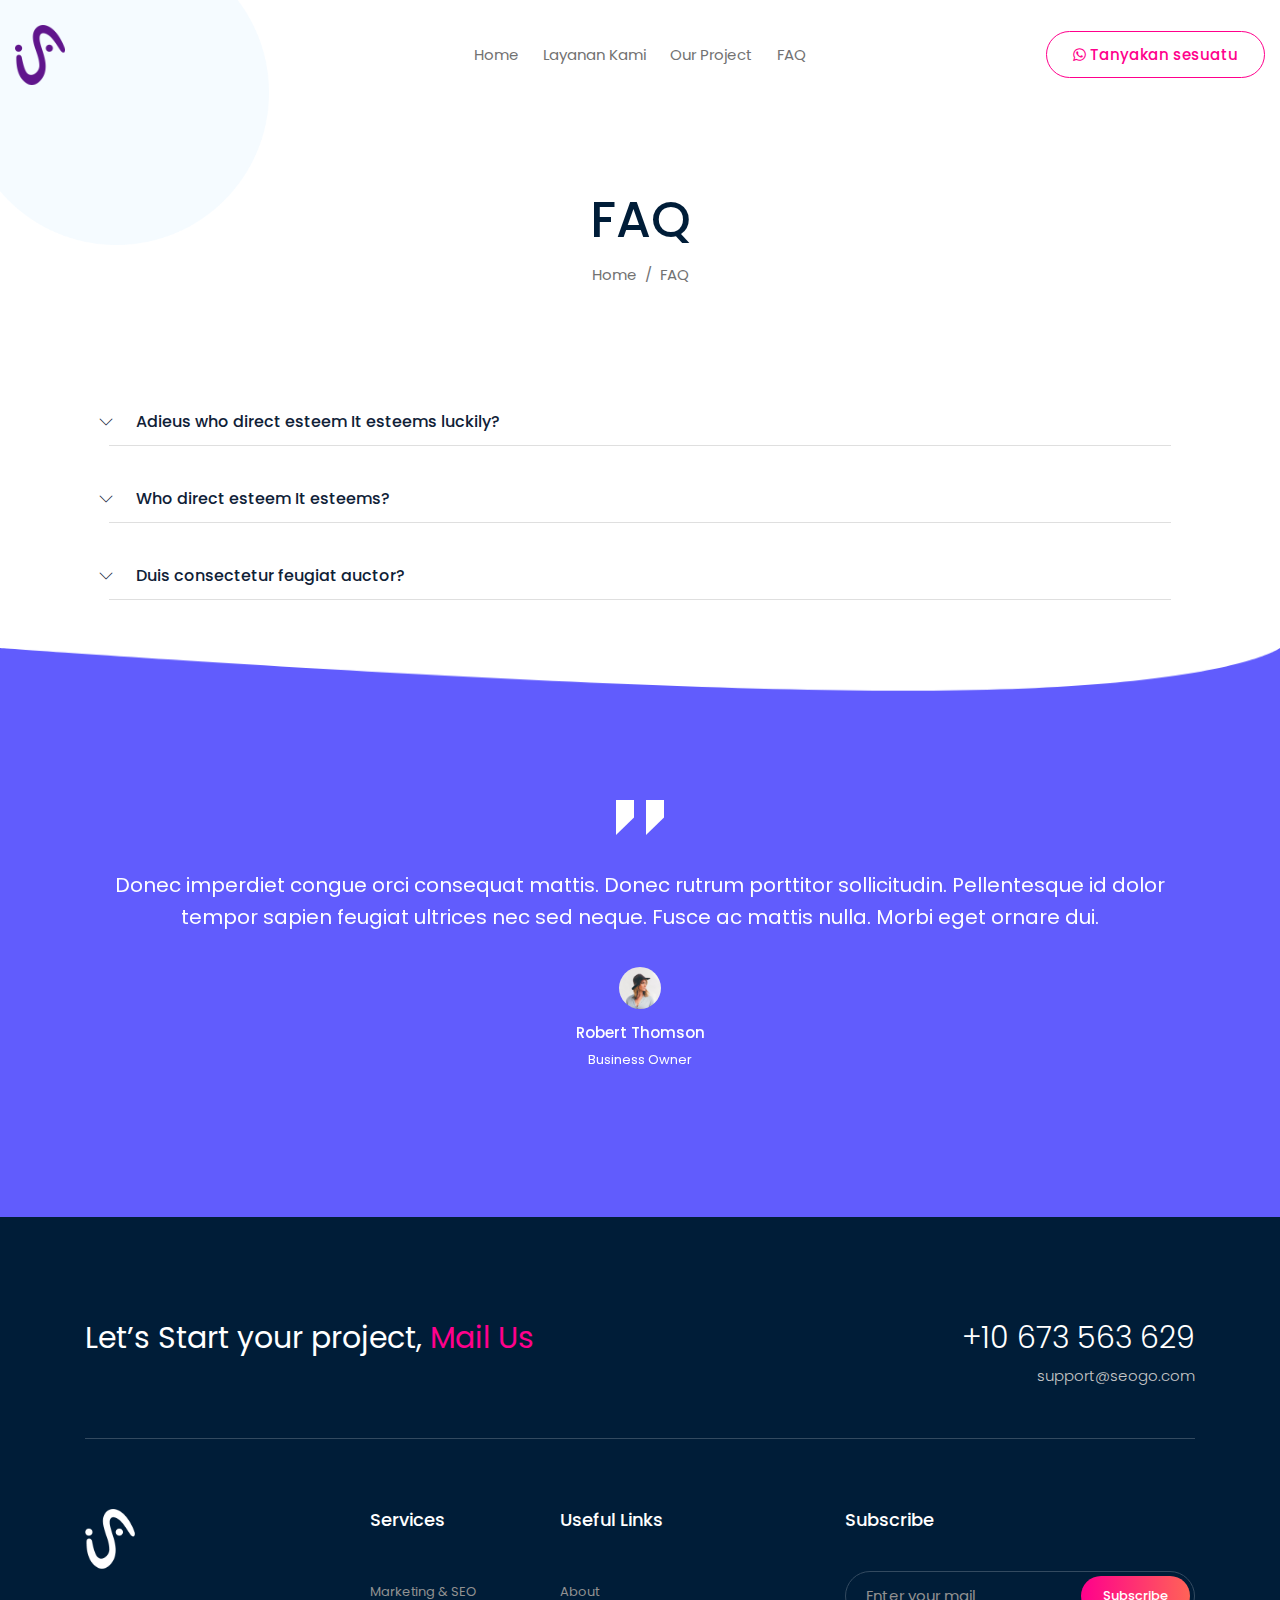
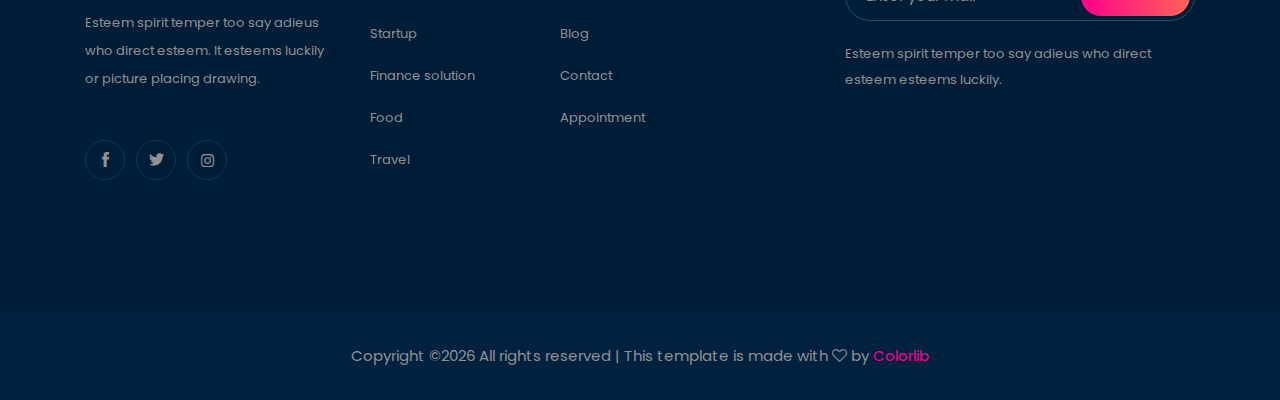
<file: faq.html>
<!doctype html>
<html class="no-js" lang="zxx">

<head>
    <meta charset="utf-8">
    <meta http-equiv="x-ua-compatible" content="ie=edge">
    <title>FAQ | Positive Up</title>
    <meta name="description" content="">
    <meta name="viewport" content="width=device-width, initial-scale=1">

    <!-- <link rel="manifest" href="site.webmanifest"> -->
    <!-- Place favicon.ico in the root directory -->

    <!-- CSS here -->
    <link rel="stylesheet" href="css/bootstrap.min.css">
    <link rel="stylesheet" href="css/owl.carousel.min.css">
    <link rel="stylesheet" href="css/magnific-popup.css">
    <link rel="stylesheet" href="css/font-awesome.min.css">
    <link rel="stylesheet" href="css/themify-icons.css">
    <link rel="stylesheet" href="css/nice-select.css">
    <link rel="stylesheet" href="css/flaticon.css">
    <link rel="stylesheet" href="css/gijgo.css">
    <link rel="stylesheet" href="css/animate.min.css">
    <link rel="stylesheet" href="css/slick.css">
    <link rel="stylesheet" href="css/slicknav.css">
    <link rel="stylesheet" href="css/style.css">
    <!-- <link rel="stylesheet" href="css/responsive.css"> -->
</head>

<body>
    <!--[if lte IE 9]>
            <p class="browserupgrade">You are using an <strong>outdated</strong> browser. Please <a href="https://browsehappy.com/">upgrade your browser</a> to improve your experience and security.</p>
        <![endif]-->

    <!-- header-start -->
    <header>
        <div class="header-area ">
            <div id="sticky-header" class="main-header-area">
                <div class="container-fluid">
                    <div class="row align-items-center">
                        <div class="col-xl-3 col-lg-2">
                            <div class="logo">
                                <a href="index.html">
                                    <img src="img/logo.png" alt="">
                                </a>
                            </div>
                        </div>
                        <div class="col-xl-6 col-lg-7">
                            <div class="main-menu  d-none d-lg-block">
                                <nav>
                                    <ul id="navigation">
                                        <li><a href="index.html">home</a></li>
                                        <li><a href="services.html">Layanan Kami</a></li>
                                        <li><a href="our-project.html">Our Project</a></li>
                                        <li><a href="faq.html">FAQ</a></li>
                                    </ul>
                                </nav>
                            </div>
                        </div>
                        <div class="col-xl-3 col-lg-3 d-none d-lg-block">
                            <div class="Appointment">
                                <div class="book_btn d-none d-lg-block">
                                    <a  href="https://api.whatsapp.com/send?phone=6288229019740&text=heyryan"> <i class="fa fa-whatsapp" aria-hidden="true"></i> Tanyakan sesuatu</a>
                                </div>
                            </div>
                        </div>
                        <div class="col-12">
                            <div class="mobile_menu d-block d-lg-none"></div>
                        </div>
                    </div>

                </div>
            </div>
        </div>
    </header>
    <!-- header-end -->

    <!-- bradcam_area  -->
    <div class="bradcam_area">
        <div class="bradcam_shap">
            <img src="img/ilstrator/bradcam_ils.png" alt="">
        </div>
        <div class="container">
            <div class="row">
                <div class="col-xl-12">
                    <div class="bradcam_text text-center">
                        <h3>FAQ</h3>
                        <nav class="brad_cam_lists">
                            <ul class="breadcrumb">
                                <li class="breadcrumb-item"><a href="index.html">Home</a></li>
                                <li class="breadcrumb-item active" aria-current="page">FAQ</li>
                              </ul>
                        </nav>
                    </div>
                </div>
            </div>
        </div>
    </div>
    <!-- /bradcam_area  -->

    <!-- faq area  -->
    <section class="faq">
        <div class="container">
            <div id="accordion" class="mx-4 mb-5">
                <div class="card border-0">
                    <div class="card-header" id="headingTwo">
                        <h5 class="mb-0">
                            <button class="btn btn-link collapsed" data-toggle="collapse" data-target="#collapseTwo" aria-expanded="false" aria-controls="collapseTwo">
                                    Adieus who direct esteem <span>It esteems luckily?</span>
                            </button>
                        </h5>
                    </div>
                    <div id="collapseTwo" class="collapse" aria-labelledby="headingTwo" data-parent="#accordion" style="">
                        <div class="card-body">Esteem spirit temper too say adieus who direct esteem esteems luckily or picture placing drawing.
                        </div>
                    </div>
                </div>
                <div class="card border-0">
                    <div class="card-header" id="headingOne">
                        <h5 class="mb-0">
                            <button class="btn btn-link collapsed" data-toggle="collapse" data-target="#collapseOne" aria-expanded="false" aria-controls="collapseOne">
                                    Who direct esteem It esteems?
                            </button>
                        </h5>
                    </div>
                    <div id="collapseOne" class="collapse" aria-labelledby="headingOne" data-parent="#accordion" style="">
                        <div class="card-body">Esteem spirit temper too say adieus who direct esteem esteems luckily or picture placing drawing.
                        </div>
                    </div>
                </div>
                <div class="card border-0">
                    <div class="card-header" id="headingThree">
                        <h5 class="mb-0">
                            <button class="btn btn-link collapsed" data-toggle="collapse" data-target="#collapseThree" aria-expanded="false" aria-controls="collapseThree">
                                    Duis consectetur feugiat auctor?
                            </button>
                        </h5>
                    </div>
                    <div id="collapseThree" class="collapse" aria-labelledby="headingThree" data-parent="#accordion" style="">
                        <div class="card-body">Esteem spirit temper too say adieus who direct esteem esteems luckily or picture placing drawing.
                        </div>
                    </div>
                </div>
            </div>
        </div>
    </section>
    <!--/ faq area  -->

    <!-- testimonial_area  -->
    <div class="testimonial_area ">
            <div class="container">
                <div class="row">
                    <div class="col-xl-12">
                        <div class="testmonial_active owl-carousel">
                            <div class="single_carousel">
                                    <div class="single_testmonial text-center">
                                            <div class="quote">
                                                <img src="img/testmonial/quote.svg" alt="">
                                            </div>
                                            <p>Donec imperdiet congue orci consequat mattis. Donec rutrum porttitor <br> 
                                                    sollicitudin. Pellentesque id dolor tempor sapien feugiat ultrices nec sed neque.  <br>
                                                    Fusce ac mattis nulla. Morbi eget ornare dui. </p>
                                            <div class="testmonial_author">
                                                <div class="thumb">
                                                        <img src="img/testmonial/thumb.png" alt="">
                                                </div>
                                                <h3>Robert Thomson</h3>
                                                <span>Business Owner</span>
                                            </div>
                                        </div>
                            </div>
                            <div class="single_carousel">
                                    <div class="single_testmonial text-center">
                                            <div class="quote">
                                                <img src="img/testmonial/quote.svg" alt="">
                                            </div>
                                            <p>Donec imperdiet congue orci consequat mattis. Donec rutrum porttitor <br> 
                                                    sollicitudin. Pellentesque id dolor tempor sapien feugiat ultrices nec sed neque.  <br>
                                                    Fusce ac mattis nulla. Morbi eget ornare dui. </p>
                                            <div class="testmonial_author">
                                                <div class="thumb">
                                                        <img src="img/testmonial/thumb.png" alt="">
                                                </div>
                                                <h3>Robert Thomson</h3>
                                                <span>Business Owner</span>
                                            </div>
                                        </div>
                            </div>
                            <div class="single_carousel">
                                    <div class="single_testmonial text-center">
                                            <div class="quote">
                                                <img src="img/testmonial/quote.svg" alt="">
                                            </div>
                                            <p>Donec imperdiet congue orci consequat mattis. Donec rutrum porttitor <br> 
                                                    sollicitudin. Pellentesque id dolor tempor sapien feugiat ultrices nec sed neque.  <br>
                                                    Fusce ac mattis nulla. Morbi eget ornare dui. </p>
                                            <div class="testmonial_author">
                                                <div class="thumb">
                                                        <img src="img/testmonial/thumb.png" alt="">
                                                </div>
                                                <h3>Robert Thomson</h3>
                                                <span>Business Owner</span>
                                            </div>
                                        </div>
                            </div>
                        </div>
                    </div>
                </div>
            </div>
    </div>
    <!-- /testimonial_area  -->

    <footer class="footer">
            <div class=" container">
                <div class="pro_border">
                        <div class="row">
                                <div class="col-xl-6 col-md-6">
                                    <div class="lets_projects">
                                        <h3>Let’s Start your project, <a href="#">Mail Us</a> </h3>
                                    </div>
                                </div>
                                <div class="col-xl-6 col-md-6">
                                    <div class="phone_number">
                                        <h3>+10 673 563 629</h3>
                                        <a href="#">support@seogo.com</a>
                                    </div>
                                </div>
                            </div>
                </div>
            </div>
            <div class="footer_top">
                <div class="container">
                    <div class="row">
                        <div class="col-xl-3 col-md-6 col-lg-3">
                            <div class="footer_widget">
                                <div class="footer_logo">
                                    <a href="#">
                                        <img src="img/footer_logo.png" alt="">
                                    </a>
                                </div>
                                <p>
                                        Esteem spirit temper too say adieus who direct esteem. It esteems luckily or picture placing drawing.
                                </p>
                                <div class="socail_links">
                                    <ul>
                                        <li>
                                            <a href="#">
                                                <i class="ti-facebook"></i>
                                            </a>
                                        </li>
                                        <li>
                                            <a href="#">
                                                <i class="ti-twitter-alt"></i>
                                            </a>
                                        </li>
                                        <li>
                                            <a href="#">
                                                <i class="fa fa-instagram"></i>
                                            </a>
                                        </li>
                                    </ul>
                                </div>
    
                            </div>
                        </div>
                        <div class="col-xl-2 col-md-6 col-lg-3">
                            <div class="footer_widget">
                                <h3 class="footer_title">
                                        Services
                                </h3>
                                <ul>
                                    <li><a href="#">Marketing &amp; SEO</a></li>
                                    <li><a href="#"> Startup</a></li>
                                    <li><a href="#">Finance solution</a></li>
                                    <li><a href="#">Food</a></li>
                                    <li><a href="#">Travel</a></li>
                                </ul>
    
                            </div>
                        </div>
                        <div class="col-xl-2 col-md-6 col-lg-2">
                            <div class="footer_widget">
                                <h3 class="footer_title">
                                        Useful Links
                                </h3>
                                <ul>
                                    <li><a href="#">About</a></li>
                                    <li><a href="#">Blog</a></li>
                                    <li><a href="#"> Contact</a></li>
                                    <li><a href="#">Appointment</a></li>
                                </ul>
                            </div>
                        </div>
                        <div class="col-xl-4 offset-xl-1 col-md-6 col-lg-4">
                                <div class="footer_widget">
                                        <h3 class="footer_title">
                                                Subscribe
                                        </h3>
                                        <form action="#" class="newsletter_form">
                                            <input type="text" placeholder="Enter your mail">
                                            <button type="submit">Subscribe</button>
                                        </form>
                                        <p class="newsletter_text">Esteem spirit temper too say adieus who direct esteem esteems luckily.</p>
                                    </div>
                        </div>
                    </div>
                </div>
            </div>
            <div class="copy-right_text">
                <div class="container">
                    <div class="footer_border"></div>
                    <div class="row">
                        <div class="col-xl-12">
                            <p class="copy_right text-center">
                                <!-- Link back to Colorlib can't be removed. Template is licensed under CC BY 3.0. -->
Copyright &copy;<script>document.write(new Date().getFullYear());</script> All rights reserved | This template is made with <i class="fa fa-heart-o" aria-hidden="true"></i> by <a href="https://colorlib.com" target="_blank">Colorlib</a>
<!-- Link back to Colorlib can't be removed. Template is licensed under CC BY 3.0. -->
                            </p>
                        </div>
                    </div>
                </div>
            </div>
        </footer>

    <!-- JS here -->
    <script src="js/vendor/modernizr-3.5.0.min.js"></script>
    <script src="js/vendor/jquery-1.12.4.min.js"></script>
    <script src="js/popper.min.js"></script>
    <script src="js/bootstrap.min.js"></script>
    <script src="js/owl.carousel.min.js"></script>
    <script src="js/isotope.pkgd.min.js"></script>
    <script src="js/ajax-form.js"></script>
    <script src="js/waypoints.min.js"></script>
    <script src="js/jquery.counterup.min.js"></script>
    <script src="js/imagesloaded.pkgd.min.js"></script>
    <script src="js/scrollIt.js"></script>
    <script src="js/jquery.scrollUp.min.js"></script>
    <script src="js/wow.min.js"></script>
    <script src="js/nice-select.min.js"></script>
    <script src="js/jquery.slicknav.min.js"></script>
    <script src="js/jquery.magnific-popup.min.js"></script>
    <script src="js/plugins.js"></script>
    <script src="js/gijgo.min.js"></script>

    <!--contact js-->
    <!-- <script src="js/contact.js"></script>
    <script src="js/jquery.ajaxchimp.min.js"></script>
    <script src="js/jquery.form.js"></script>
    <script src="js/jquery.validate.min.js"></script>
    <script src="js/mail-script.js"></script> -->

    <script src="js/main.js"></script>
</body>

</html>
</file>
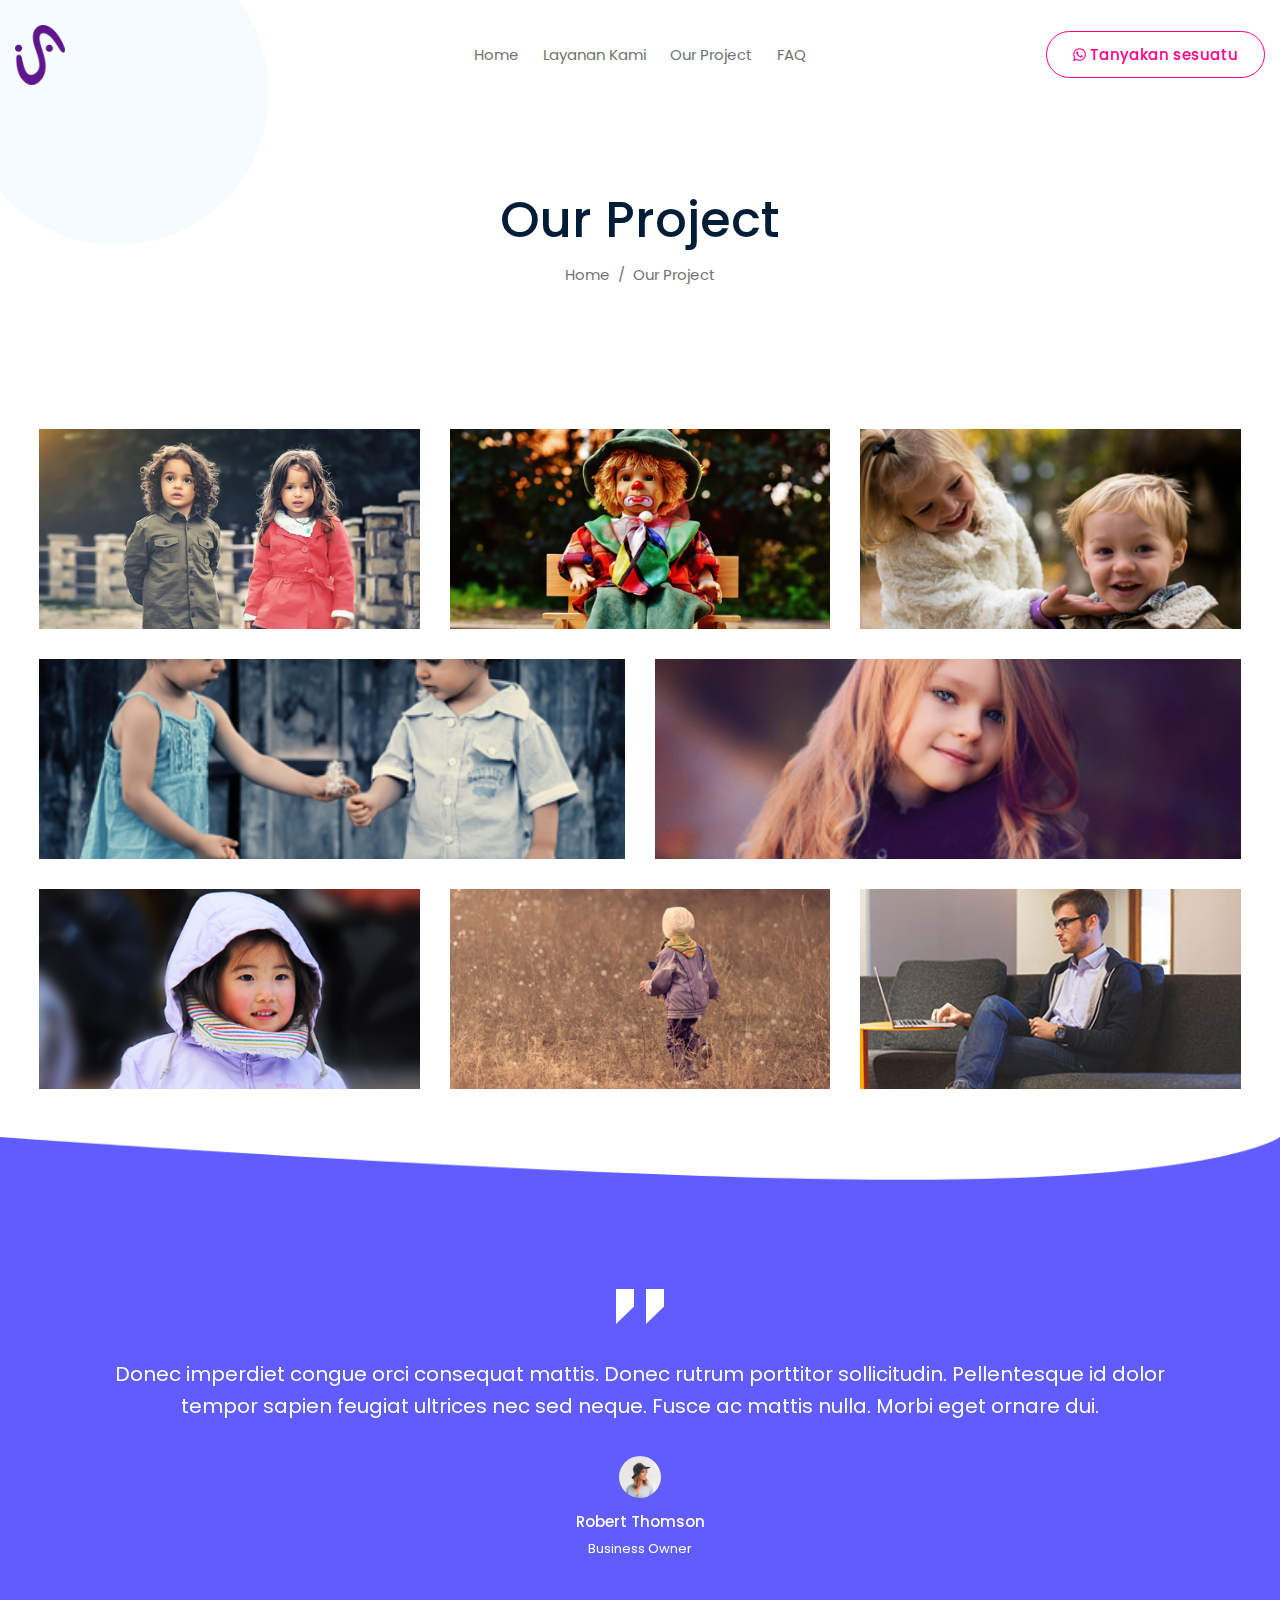
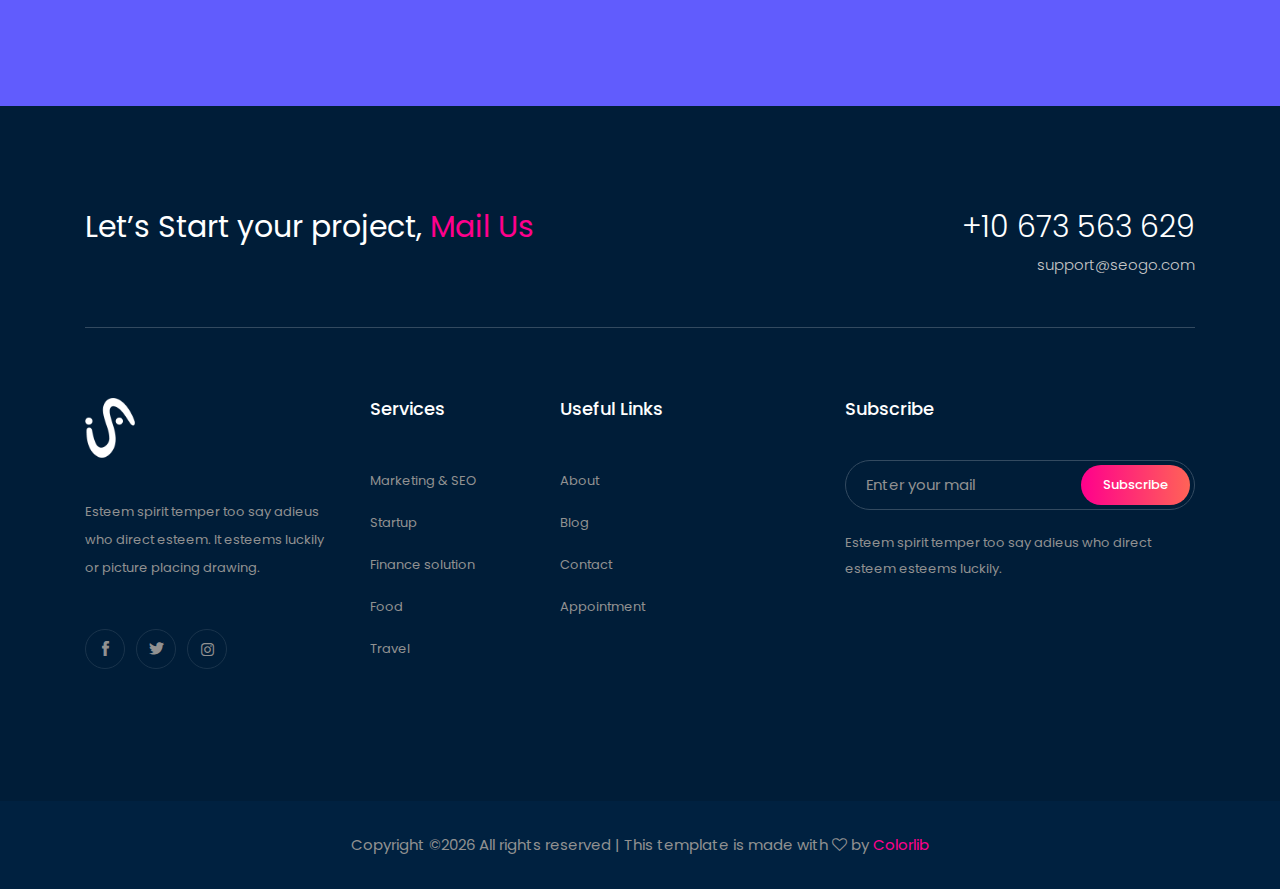
<file: our-project.html>
<!doctype html>
<html class="no-js" lang="zxx">

<head>
    <meta charset="utf-8">
    <meta http-equiv="x-ua-compatible" content="ie=edge">
    <title>Our Project | Positive Up</title>
    <meta name="description" content="">
    <meta name="viewport" content="width=device-width, initial-scale=1">

    <!-- <link rel="manifest" href="site.webmanifest"> -->
    <!-- Place favicon.ico in the root directory -->

    <!-- CSS here -->
    <link rel="stylesheet" href="css/bootstrap.min.css">
    <link rel="stylesheet" href="css/owl.carousel.min.css">
    <link rel="stylesheet" href="css/magnific-popup.css">
    <link rel="stylesheet" href="css/font-awesome.min.css">
    <link rel="stylesheet" href="css/themify-icons.css">
    <link rel="stylesheet" href="css/nice-select.css">
    <link rel="stylesheet" href="css/flaticon.css">
    <link rel="stylesheet" href="css/gijgo.css">
    <link rel="stylesheet" href="css/animate.min.css">
    <link rel="stylesheet" href="css/slick.css">
    <link rel="stylesheet" href="css/slicknav.css">
    <link rel="stylesheet" href="css/style.css">
    <!-- <link rel="stylesheet" href="css/responsive.css"> -->
</head>

<body>
    <!--[if lte IE 9]>
            <p class="browserupgrade">You are using an <strong>outdated</strong> browser. Please <a href="https://browsehappy.com/">upgrade your browser</a> to improve your experience and security.</p>
        <![endif]-->

    <!-- header-start -->
    <header>
        <div class="header-area ">
            <div id="sticky-header" class="main-header-area">
                <div class="container-fluid">
                    <div class="row align-items-center">
                        <div class="col-xl-3 col-lg-2">
                            <div class="logo">
                                <a href="index.html">
                                    <img src="img/logo.png" alt="">
                                </a>
                            </div>
                        </div>
                        <div class="col-xl-6 col-lg-7">
                            <div class="main-menu  d-none d-lg-block">
                                <nav>
                                    <ul id="navigation">
                                        <li><a href="index.html">home</a></li>
                                        <li><a href="services.html">Layanan Kami</a></li>
                                        <li><a href="our-project.html">Our Project</a></li>
                                        <li><a href="#">FAQ</a></li>
                                    </ul>
                                </nav>
                            </div>
                        </div>
                        <div class="col-xl-3 col-lg-3 d-none d-lg-block">
                            <div class="Appointment">
                                <div class="book_btn d-none d-lg-block">
                                    <a  href="https://api.whatsapp.com/send?phone=6288229019740&text=heyryan"> <i class="fa fa-whatsapp" aria-hidden="true"></i> Tanyakan sesuatu</a>
                                </div>
                            </div>
                        </div>
                        <div class="col-12">
                            <div class="mobile_menu d-block d-lg-none"></div>
                        </div>
                    </div>

                </div>
            </div>
        </div>
    </header>
    <!-- header-end -->

    <!-- bradcam_area  -->
    <div class="bradcam_area">
            <div class="bradcam_shap">
                <img src="img/ilstrator/bradcam_ils.png" alt="">
            </div>
            <div class="container">
                <div class="row">
                    <div class="col-xl-12">
                        <div class="bradcam_text text-center">
                            <h3>Our Project</h3>
                            <nav class="brad_cam_lists">
                                <ul class="breadcrumb">
                                    <li class="breadcrumb-item"><a href="index.html">Home</a></li>
                                    <li class="breadcrumb-item active" aria-current="page">Our Project</li>
                                  </ul>
                            </nav>
                        </div>
                    </div>
                </div>
            </div>
        </div>
        <!-- /bradcam_area  -->

    <!-- project showoff area  -->
    <div class="row gallery-item mx-4 mb-5">
        <div class="col-md-4">
            <a href="img/elements/g1.jpg" class="img-pop-up">
                <div class="single-gallery-image" style="background: url(img/elements/g1.jpg);"></div>
            </a>
        </div>
        <div class="col-md-4">
            <a href="img/elements/g2.jpg" class="img-pop-up">
                <div class="single-gallery-image" style="background: url(img/elements/g2.jpg);"></div>
            </a>
        </div>
        <div class="col-md-4">
            <a href="img/elements/g3.jpg" class="img-pop-up">
                <div class="single-gallery-image" style="background: url(img/elements/g3.jpg);"></div>
            </a>
        </div>
        <div class="col-md-6">
            <a href="img/elements/g4.jpg" class="img-pop-up">
                <div class="single-gallery-image" style="background: url(img/elements/g4.jpg);"></div>
            </a>
        </div>
        <div class="col-md-6">
            <a href="img/elements/g5.jpg" class="img-pop-up">
                <div class="single-gallery-image" style="background: url(img/elements/g5.jpg);"></div>
            </a>
        </div>
        <div class="col-md-4">
            <a href="img/elements/g6.jpg" class="img-pop-up">
                <div class="single-gallery-image" style="background: url(img/elements/g6.jpg);"></div>
            </a>
        </div>
        <div class="col-md-4">
            <a href="img/elements/g7.jpg" class="img-pop-up">
                <div class="single-gallery-image" style="background: url(img/elements/g7.jpg);"></div>
            </a>
        </div>
        <div class="col-md-4">
            <a href="img/elements/g8.jpg" class="img-pop-up">
                <div class="single-gallery-image" style="background: url(img/elements/g8.jpg);"></div>
            </a>
        </div>
    </div>
    <!--/ project showoff area  -->

    <!-- testimonial_area  -->
    <div class="testimonial_area ">
            <div class="container">
                <div class="row">
                    <div class="col-xl-12">
                        <div class="testmonial_active owl-carousel">
                            <div class="single_carousel">
                                    <div class="single_testmonial text-center">
                                            <div class="quote">
                                                <img src="img/testmonial/quote.svg" alt="">
                                            </div>
                                            <p>Donec imperdiet congue orci consequat mattis. Donec rutrum porttitor <br> 
                                                    sollicitudin. Pellentesque id dolor tempor sapien feugiat ultrices nec sed neque.  <br>
                                                    Fusce ac mattis nulla. Morbi eget ornare dui. </p>
                                            <div class="testmonial_author">
                                                <div class="thumb">
                                                        <img src="img/testmonial/thumb.png" alt="">
                                                </div>
                                                <h3>Robert Thomson</h3>
                                                <span>Business Owner</span>
                                            </div>
                                        </div>
                            </div>
                            <div class="single_carousel">
                                    <div class="single_testmonial text-center">
                                            <div class="quote">
                                                <img src="img/testmonial/quote.svg" alt="">
                                            </div>
                                            <p>Donec imperdiet congue orci consequat mattis. Donec rutrum porttitor <br> 
                                                    sollicitudin. Pellentesque id dolor tempor sapien feugiat ultrices nec sed neque.  <br>
                                                    Fusce ac mattis nulla. Morbi eget ornare dui. </p>
                                            <div class="testmonial_author">
                                                <div class="thumb">
                                                        <img src="img/testmonial/thumb.png" alt="">
                                                </div>
                                                <h3>Robert Thomson</h3>
                                                <span>Business Owner</span>
                                            </div>
                                        </div>
                            </div>
                            <div class="single_carousel">
                                    <div class="single_testmonial text-center">
                                            <div class="quote">
                                                <img src="img/testmonial/quote.svg" alt="">
                                            </div>
                                            <p>Donec imperdiet congue orci consequat mattis. Donec rutrum porttitor <br> 
                                                    sollicitudin. Pellentesque id dolor tempor sapien feugiat ultrices nec sed neque.  <br>
                                                    Fusce ac mattis nulla. Morbi eget ornare dui. </p>
                                            <div class="testmonial_author">
                                                <div class="thumb">
                                                        <img src="img/testmonial/thumb.png" alt="">
                                                </div>
                                                <h3>Robert Thomson</h3>
                                                <span>Business Owner</span>
                                            </div>
                                        </div>
                            </div>
                        </div>
                    </div>
                </div>
            </div>
        </div>
        <!-- /testimonial_area  -->

    <footer class="footer">
            <div class=" container">
                <div class="pro_border">
                        <div class="row">
                                <div class="col-xl-6 col-md-6">
                                    <div class="lets_projects">
                                        <h3>Let’s Start your project, <a href="#">Mail Us</a> </h3>
                                    </div>
                                </div>
                                <div class="col-xl-6 col-md-6">
                                    <div class="phone_number">
                                        <h3>+10 673 563 629</h3>
                                        <a href="#">support@seogo.com</a>
                                    </div>
                                </div>
                            </div>
                </div>
            </div>
            <div class="footer_top">
                <div class="container">
                    <div class="row">
                        <div class="col-xl-3 col-md-6 col-lg-3">
                            <div class="footer_widget">
                                <div class="footer_logo">
                                    <a href="#">
                                        <img src="img/footer_logo.png" alt="">
                                    </a>
                                </div>
                                <p>
                                        Esteem spirit temper too say adieus who direct esteem. It esteems luckily or picture placing drawing.
                                </p>
                                <div class="socail_links">
                                    <ul>
                                        <li>
                                            <a href="#">
                                                <i class="ti-facebook"></i>
                                            </a>
                                        </li>
                                        <li>
                                            <a href="#">
                                                <i class="ti-twitter-alt"></i>
                                            </a>
                                        </li>
                                        <li>
                                            <a href="#">
                                                <i class="fa fa-instagram"></i>
                                            </a>
                                        </li>
                                    </ul>
                                </div>
    
                            </div>
                        </div>
                        <div class="col-xl-2 col-md-6 col-lg-3">
                            <div class="footer_widget">
                                <h3 class="footer_title">
                                        Services
                                </h3>
                                <ul>
                                    <li><a href="#">Marketing &amp; SEO</a></li>
                                    <li><a href="#"> Startup</a></li>
                                    <li><a href="#">Finance solution</a></li>
                                    <li><a href="#">Food</a></li>
                                    <li><a href="#">Travel</a></li>
                                </ul>
    
                            </div>
                        </div>
                        <div class="col-xl-2 col-md-6 col-lg-2">
                            <div class="footer_widget">
                                <h3 class="footer_title">
                                        Useful Links
                                </h3>
                                <ul>
                                    <li><a href="#">About</a></li>
                                    <li><a href="#">Blog</a></li>
                                    <li><a href="#"> Contact</a></li>
                                    <li><a href="#">Appointment</a></li>
                                </ul>
                            </div>
                        </div>
                        <div class="col-xl-4 offset-xl-1 col-md-6 col-lg-4">
                                <div class="footer_widget">
                                        <h3 class="footer_title">
                                                Subscribe
                                        </h3>
                                        <form action="#" class="newsletter_form">
                                            <input type="text" placeholder="Enter your mail">
                                            <button type="submit">Subscribe</button>
                                        </form>
                                        <p class="newsletter_text">Esteem spirit temper too say adieus who direct esteem esteems luckily.</p>
                                    </div>
                        </div>
                    </div>
                </div>
            </div>
            <div class="copy-right_text">
                <div class="container">
                    <div class="footer_border"></div>
                    <div class="row">
                        <div class="col-xl-12">
                            <p class="copy_right text-center">
                                <!-- Link back to Colorlib can't be removed. Template is licensed under CC BY 3.0. -->
Copyright &copy;<script>document.write(new Date().getFullYear());</script> All rights reserved | This template is made with <i class="fa fa-heart-o" aria-hidden="true"></i> by <a href="https://colorlib.com" target="_blank">Colorlib</a>
<!-- Link back to Colorlib can't be removed. Template is licensed under CC BY 3.0. -->
                            </p>
                        </div>
                    </div>
                </div>
            </div>
        </footer>

    <!-- JS here -->
    <script src="js/vendor/modernizr-3.5.0.min.js"></script>
    <script src="js/vendor/jquery-1.12.4.min.js"></script>
    <script src="js/popper.min.js"></script>
    <script src="js/bootstrap.min.js"></script>
    <script src="js/owl.carousel.min.js"></script>
    <script src="js/isotope.pkgd.min.js"></script>
    <script src="js/ajax-form.js"></script>
    <script src="js/waypoints.min.js"></script>
    <script src="js/jquery.counterup.min.js"></script>
    <script src="js/imagesloaded.pkgd.min.js"></script>
    <script src="js/scrollIt.js"></script>
    <script src="js/jquery.scrollUp.min.js"></script>
    <script src="js/wow.min.js"></script>
    <script src="js/nice-select.min.js"></script>
    <script src="js/jquery.slicknav.min.js"></script>
    <script src="js/jquery.magnific-popup.min.js"></script>
    <script src="js/plugins.js"></script>
    <script src="js/gijgo.min.js"></script>

    <!--contact js-->
    <script src="js/contact.js"></script>
    <script src="js/jquery.ajaxchimp.min.js"></script>
    <script src="js/jquery.form.js"></script>
    <script src="js/jquery.validate.min.js"></script>
    <script src="js/mail-script.js"></script>

    <script src="js/main.js"></script>
</body>

</html>
</file>
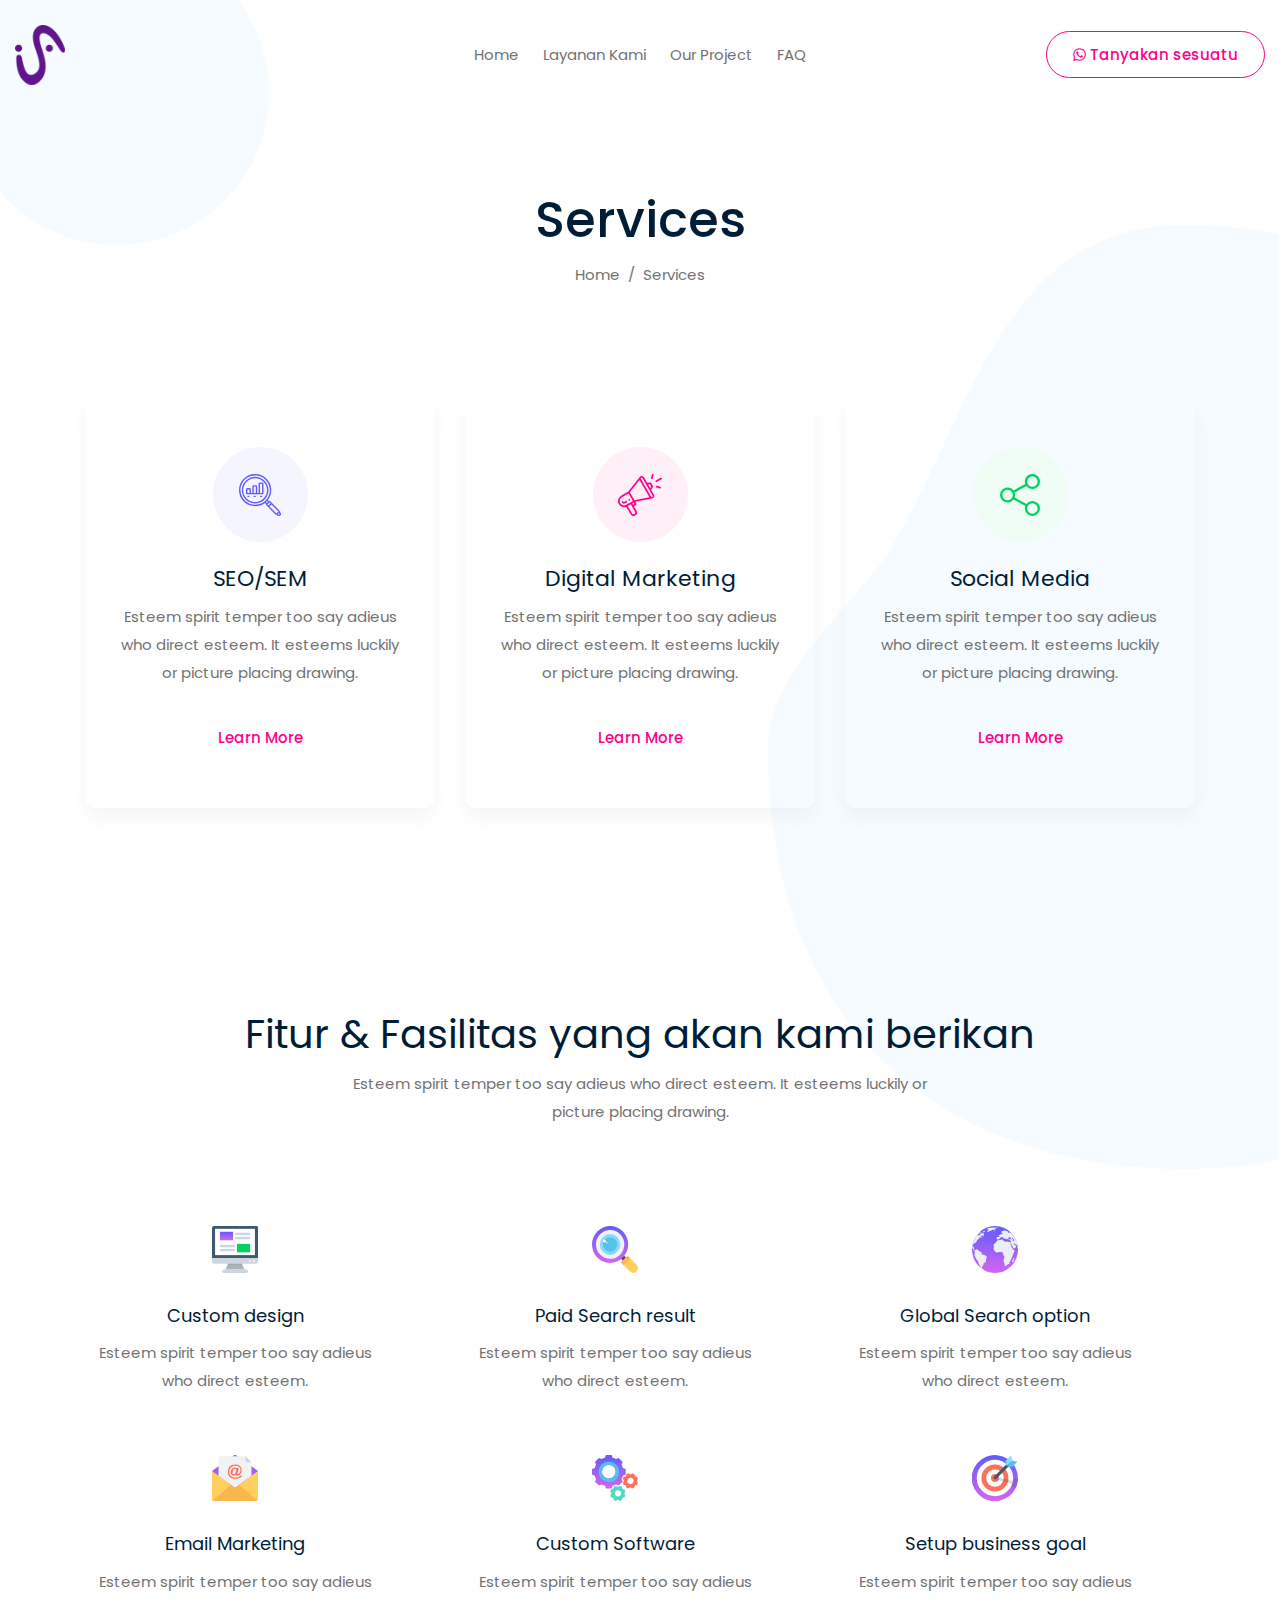
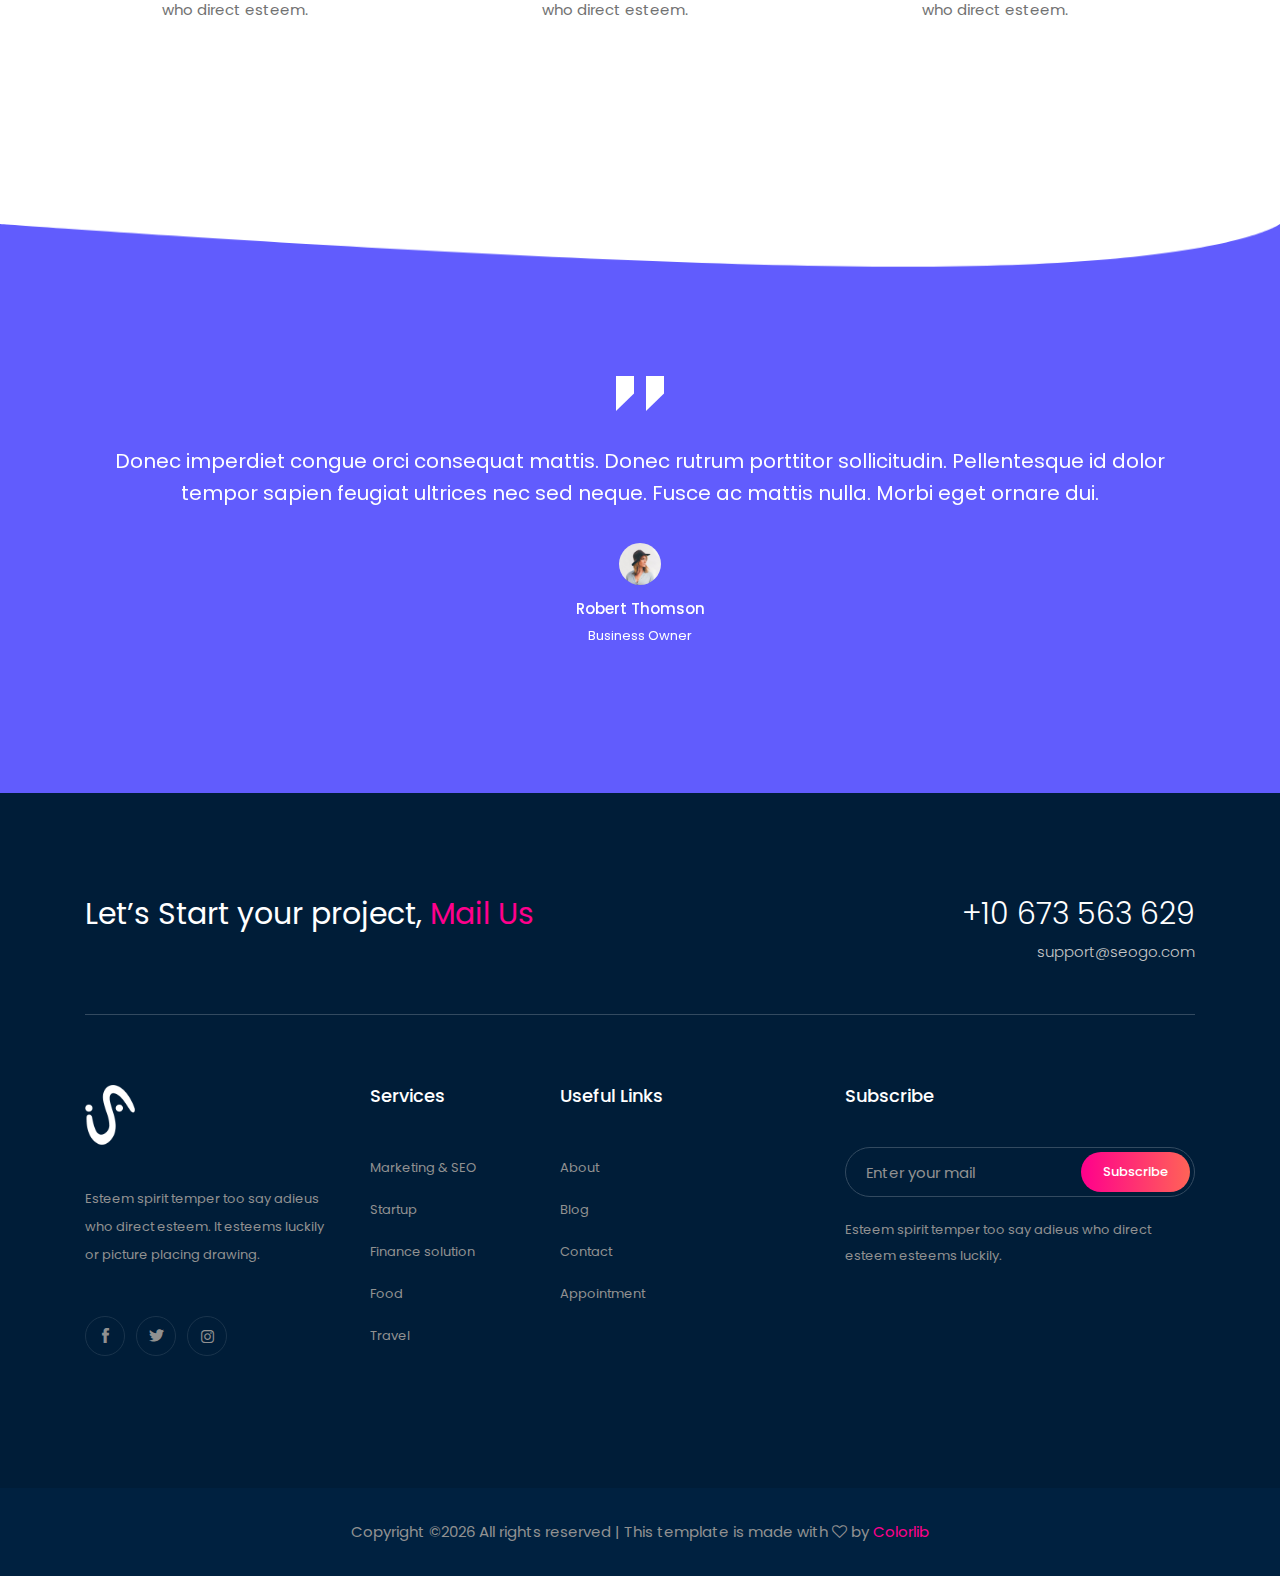
<file: services.html>
<!doctype html>
<html class="no-js" lang="zxx">

<head>
    <meta charset="utf-8">
    <meta http-equiv="x-ua-compatible" content="ie=edge">
    <title>Layanan Kami | Positive Up</title>
    <meta name="description" content="">
    <meta name="viewport" content="width=device-width, initial-scale=1">

    <!-- <link rel="manifest" href="site.webmanifest"> -->
    <!-- Place favicon.ico in the root directory -->

    <!-- CSS here -->
    <link rel="stylesheet" href="css/bootstrap.min.css">
    <link rel="stylesheet" href="css/owl.carousel.min.css">
    <link rel="stylesheet" href="css/magnific-popup.css">
    <link rel="stylesheet" href="css/font-awesome.min.css">
    <link rel="stylesheet" href="css/themify-icons.css">
    <link rel="stylesheet" href="css/nice-select.css">
    <link rel="stylesheet" href="css/flaticon.css">
    <link rel="stylesheet" href="css/gijgo.css">
    <link rel="stylesheet" href="css/animate.min.css">
    <link rel="stylesheet" href="css/slick.css">
    <link rel="stylesheet" href="css/slicknav.css">
    <link rel="stylesheet" href="css/style.css">
    <!-- <link rel="stylesheet" href="css/responsive.css"> -->
</head>

<body>
    <header>
        <div class="header-area ">
            <div id="sticky-header" class="main-header-area">
                <div class="container-fluid">
                    <div class="row align-items-center">
                        <div class="col-xl-3 col-lg-2">
                            <div class="logo">
                                <a href="index.html">
                                    <img src="img/logo.png" alt="">
                                </a>
                            </div>
                        </div>
                        <div class="col-xl-6 col-lg-7">
                            <div class="main-menu  d-none d-lg-block">
                                <nav>
                                    <ul id="navigation">
                                        <li><a href="index.html">home</a></li>
                                        <li><a href="services.html">Layanan Kami</a></li>
                                        <li><a href="our-project.html">Our Project</a></li>
                                        <li><a href="faq.html">FAQ</a></li>
                                    </ul>
                                </nav>
                            </div>
                        </div>
                        <div class="col-xl-3 col-lg-3 d-none d-lg-block">
                            <div class="Appointment">
                                <div class="book_btn d-none d-lg-block">
                                    <a  href="https://api.whatsapp.com/send?phone=6288229019740&text=heyryan"> <i class="fa fa-whatsapp" aria-hidden="true"></i> Tanyakan sesuatu</a>
                                </div>
                            </div>
                        </div>
                        <div class="col-12">
                            <div class="mobile_menu d-block d-lg-none"></div>
                        </div>
                    </div>

                </div>
            </div>
        </div>
    </header>
    <!-- header-end -->

    <div class="shap_big_2 d-none d-lg-block Another_shap_big">
        <img src="img/ilstrator/big.png" alt="">
    </div>
    <!-- bradcam_area  -->
    <div class="bradcam_area">
            <div class="bradcam_shap">
                <img src="img/ilstrator/bradcam_ils.png" alt="">
            </div>
            <div class="container">
                <div class="row">
                    <div class="col-xl-12">
                        <div class="bradcam_text text-center">
                            <h3>Services</h3>
                            <nav class="brad_cam_lists">
                                <ul class="breadcrumb">
                                    <li class="breadcrumb-item"><a href="index.html">Home</a></li>
                                    <li class="breadcrumb-item active" aria-current="page">Services</li>
                                  </ul>
                            </nav>
                        </div>
                    </div>
                </div>
            </div>
        </div>
        <!-- /bradcam_area  -->
    <!-- service_area  -->
    <div class="service_area minus_padding">
        <div class="container">
            <div class="row">
                <div class="col-xl-4 col-md-4">
                    <div class="single_service text-center">
                        <div class="icon">
                            <img src="img/svg_icon/seo_1.svg" alt="">
                        </div>
                        <h3>SEO/SEM</h3>
                        <p>Esteem spirit temper too say adieus who direct esteem. It esteems luckily or picture placing drawing.</p>
                        <a href="#" class="boxed-btn3-text">Learn More</a>
                    </div>
                </div>
                <div class="col-xl-4 col-md-4">
                    <div class="single_service text-center">
                        <div class="icon">
                            <img src="img/svg_icon/seo_2.svg" alt="">
                        </div>
                        <h3>Digital Marketing</h3>
                        <p>Esteem spirit temper too say adieus who direct esteem. It esteems luckily or picture placing drawing.</p>
                        <a href="#" class="boxed-btn3-text">Learn More</a>
                    </div>
                </div>
                <div class="col-xl-4 col-md-4">
                    <div class="single_service text-center">
                        <div class="icon">
                            <img src="img/svg_icon/seo_3.svg" alt="">
                        </div>
                        <h3>Social Media</h3>
                        <p>Esteem spirit temper too say adieus who direct esteem. It esteems luckily or picture placing drawing.</p>
                        <a href="#" class="boxed-btn3-text">Learn More</a>
                    </div>
                </div>
            </div>

        </div>
    </div>
    <!--/ service_area  -->

    <!-- features_area  -->
    <div class="features_area">
        <div class="container">
            <div class="row">
                <div class="col-xl-12">
                    <div class="section_title text-center">
                        <h3>Fitur & Fasilitas yang akan kami berikan</h3>
                            <p>Esteem spirit temper too say adieus who direct esteem. It esteems luckily or <br> picture placing drawing. </p>
                    </div>
                </div>
            </div>
            <div class="row">
                <div class="col-xl-4 col-md-6 col-lg-4">
                    <div class="single_feature text-md-center">
                        <div class="icon">
                            <img src="img/svg_icon/feature_1.svg" alt="">
                        </div>
                        <h4>Custom design</h4>
                        <p>Esteem spirit temper too say adieus who direct esteem.</p>
                    </div>
                </div>
                <div class="col-xl-4 col-md-6 col-lg-4">
                    <div class="single_feature text-md-center">
                        <div class="icon">
                            <img src="img/svg_icon/feature_2.svg" alt="">
                        </div>
                        <h4>Paid Search result</h4>
                        <p>Esteem spirit temper too say adieus who direct esteem.</p>
                    </div>
                </div>
                <div class="col-xl-4 col-md-6 col-lg-4">
                    <div class="single_feature text-md-center">
                        <div class="icon">
                            <img src="img/svg_icon/feature_3.svg" alt="">
                        </div>
                        <h4>Global Search option</h4>
                        <p>Esteem spirit temper too say adieus who direct esteem.</p>
                    </div>
                </div>
                <div class="col-xl-4 col-md-6 col-lg-4">
                    <div class="single_feature text-md-center">
                        <div class="icon">
                            <img src="img/svg_icon/feature_4.svg" alt="">
                        </div>
                        <h4>Email Marketing</h4>
                        <p>Esteem spirit temper too say adieus who direct esteem.</p>
                    </div>
                </div>
                <div class="col-xl-4 col-md-6 col-lg-4">
                    <div class="single_feature text-md-center">
                        <div class="icon">
                            <img src="img/svg_icon/feature_5.svg" alt="">
                        </div>
                        <h4>Custom Software</h4>
                        <p>Esteem spirit temper too say adieus who direct esteem.</p>
                    </div>
                </div>
                <div class="col-xl-4 col-md-6 col-lg-4">
                    <div class="single_feature text-md-center">
                        <div class="icon">
                            <img src="img/svg_icon/feature_6.svg" alt="">
                        </div>
                        <h4>Setup business goal</h4>
                        <p>Esteem spirit temper too say adieus who direct esteem.</p>
                    </div>
                </div>
            </div>
        </div>
    </div>
    <!--/ features_area  -->

    <!-- testimonial_area  -->
    <div class="testimonial_area ">
            <div class="container">
                <div class="row">
                    <div class="col-xl-12">
                        <div class="testmonial_active owl-carousel">
                            <div class="single_carousel">
                                    <div class="single_testmonial text-center">
                                            <div class="quote">
                                                <img src="img/testmonial/quote.svg" alt="">
                                            </div>
                                            <p>Donec imperdiet congue orci consequat mattis. Donec rutrum porttitor <br> 
                                                    sollicitudin. Pellentesque id dolor tempor sapien feugiat ultrices nec sed neque.  <br>
                                                    Fusce ac mattis nulla. Morbi eget ornare dui. </p>
                                            <div class="testmonial_author">
                                                <div class="thumb">
                                                        <img src="img/testmonial/thumb.png" alt="">
                                                </div>
                                                <h3>Robert Thomson</h3>
                                                <span>Business Owner</span>
                                            </div>
                                        </div>
                            </div>
                            <div class="single_carousel">
                                    <div class="single_testmonial text-center">
                                            <div class="quote">
                                                <img src="img/testmonial/quote.svg" alt="">
                                            </div>
                                            <p>Donec imperdiet congue orci consequat mattis. Donec rutrum porttitor <br> 
                                                    sollicitudin. Pellentesque id dolor tempor sapien feugiat ultrices nec sed neque.  <br>
                                                    Fusce ac mattis nulla. Morbi eget ornare dui. </p>
                                            <div class="testmonial_author">
                                                <div class="thumb">
                                                        <img src="img/testmonial/thumb.png" alt="">
                                                </div>
                                                <h3>Robert Thomson</h3>
                                                <span>Business Owner</span>
                                            </div>
                                        </div>
                            </div>
                            <div class="single_carousel">
                                    <div class="single_testmonial text-center">
                                            <div class="quote">
                                                <img src="img/testmonial/quote.svg" alt="">
                                            </div>
                                            <p>Donec imperdiet congue orci consequat mattis. Donec rutrum porttitor <br> 
                                                    sollicitudin. Pellentesque id dolor tempor sapien feugiat ultrices nec sed neque.  <br>
                                                    Fusce ac mattis nulla. Morbi eget ornare dui. </p>
                                            <div class="testmonial_author">
                                                <div class="thumb">
                                                        <img src="img/testmonial/thumb.png" alt="">
                                                </div>
                                                <h3>Robert Thomson</h3>
                                                <span>Business Owner</span>
                                            </div>
                                        </div>
                            </div>
                        </div>
                    </div>
                </div>
            </div>
        </div>
        <!-- /testimonial_area  -->

    <footer class="footer">
            <div class=" container">
                <div class="pro_border">
                        <div class="row">
                                <div class="col-xl-6 col-md-6">
                                    <div class="lets_projects">
                                        <h3>Let’s Start your project, <a href="#">Mail Us</a> </h3>
                                    </div>
                                </div>
                                <div class="col-xl-6 col-md-6">
                                    <div class="phone_number">
                                        <h3>+10 673 563 629</h3>
                                        <a href="#">support@seogo.com</a>
                                    </div>
                                </div>
                            </div>
                </div>
            </div>
            <div class="footer_top">
                <div class="container">
                    <div class="row">
                        <div class="col-xl-3 col-md-6 col-lg-3">
                            <div class="footer_widget">
                                <div class="footer_logo">
                                    <a href="#">
                                        <img src="img/footer_logo.png" alt="">
                                    </a>
                                </div>
                                <p>
                                        Esteem spirit temper too say adieus who direct esteem. It esteems luckily or picture placing drawing.
                                </p>
                                <div class="socail_links">
                                    <ul>
                                        <li>
                                            <a href="#">
                                                <i class="ti-facebook"></i>
                                            </a>
                                        </li>
                                        <li>
                                            <a href="#">
                                                <i class="ti-twitter-alt"></i>
                                            </a>
                                        </li>
                                        <li>
                                            <a href="#">
                                                <i class="fa fa-instagram"></i>
                                            </a>
                                        </li>
                                    </ul>
                                </div>
    
                            </div>
                        </div>
                        <div class="col-xl-2 col-md-6 col-lg-3">
                            <div class="footer_widget">
                                <h3 class="footer_title">
                                        Services
                                </h3>
                                <ul>
                                    <li><a href="#">Marketing &amp; SEO</a></li>
                                    <li><a href="#"> Startup</a></li>
                                    <li><a href="#">Finance solution</a></li>
                                    <li><a href="#">Food</a></li>
                                    <li><a href="#">Travel</a></li>
                                </ul>
    
                            </div>
                        </div>
                        <div class="col-xl-2 col-md-6 col-lg-2">
                            <div class="footer_widget">
                                <h3 class="footer_title">
                                        Useful Links
                                </h3>
                                <ul>
                                    <li><a href="#">About</a></li>
                                    <li><a href="#">Blog</a></li>
                                    <li><a href="#"> Contact</a></li>
                                    <li><a href="#">Appointment</a></li>
                                </ul>
                            </div>
                        </div>
                        <div class="col-xl-4 offset-xl-1 col-md-6 col-lg-4">
                                <div class="footer_widget">
                                        <h3 class="footer_title">
                                                Subscribe
                                        </h3>
                                        <form action="#" class="newsletter_form">
                                            <input type="text" placeholder="Enter your mail">
                                            <button type="submit">Subscribe</button>
                                        </form>
                                        <p class="newsletter_text">Esteem spirit temper too say adieus who direct esteem esteems luckily.</p>
                                    </div>
                        </div>
                    </div>
                </div>
            </div>
            <div class="copy-right_text">
                <div class="container">
                    <div class="footer_border"></div>
                    <div class="row">
                        <div class="col-xl-12">
                            <p class="copy_right text-center">
                                <!-- Link back to Colorlib can't be removed. Template is licensed under CC BY 3.0. -->
Copyright &copy;<script>document.write(new Date().getFullYear());</script> All rights reserved | This template is made with <i class="fa fa-heart-o" aria-hidden="true"></i> by <a href="https://colorlib.com" target="_blank">Colorlib</a>
<!-- Link back to Colorlib can't be removed. Template is licensed under CC BY 3.0. -->
                            </p>
                        </div>
                    </div>
                </div>
            </div>
        </footer>

    <!-- JS here -->
    <script src="js/vendor/modernizr-3.5.0.min.js"></script>
    <script src="js/vendor/jquery-1.12.4.min.js"></script>
    <script src="js/popper.min.js"></script>
    <script src="js/bootstrap.min.js"></script>
    <script src="js/owl.carousel.min.js"></script>
    <script src="js/isotope.pkgd.min.js"></script>
    <script src="js/ajax-form.js"></script>
    <script src="js/waypoints.min.js"></script>
    <script src="js/jquery.counterup.min.js"></script>
    <script src="js/imagesloaded.pkgd.min.js"></script>
    <script src="js/scrollIt.js"></script>
    <script src="js/jquery.scrollUp.min.js"></script>
    <script src="js/wow.min.js"></script>
    <script src="js/nice-select.min.js"></script>
    <script src="js/jquery.slicknav.min.js"></script>
    <script src="js/jquery.magnific-popup.min.js"></script>
    <script src="js/plugins.js"></script>
    <script src="js/gijgo.min.js"></script>

    <!--contact js-->
    <!-- <script src="js/contact.js"></script>
    <script src="js/jquery.ajaxchimp.min.js"></script>
    <script src="js/jquery.form.js"></script>
    <script src="js/jquery.validate.min.js"></script>
    <script src="js/mail-script.js"></script> -->

    <script src="js/main.js"></script>
</body>

</html>
</file>
<file: css/themify-icons.css>
@font-face {
	font-family: 'themify';
	src:url('../fonts/themify.eot?-fvbane');
	src:url('../fonts/themify.eot?#iefix-fvbane') format('embedded-opentype'),
		url('../fonts/themify.woff?-fvbane') format('woff'),
		url('../fonts/themify.ttf?-fvbane') format('truetype'),
		url('../fonts/themify.svg?-fvbane#themify') format('svg');
	font-weight: normal;
	font-style: normal;
}

[class^="ti-"], [class*=" ti-"] {
	font-family: 'themify';
	/* speak: none; */
	font-style: normal;
	font-weight: normal;
	font-variant: normal;
	text-transform: none;
	line-height: 1;

	/* Better Font Rendering =========== */
	-webkit-font-smoothing: antialiased;
	-moz-osx-font-smoothing: grayscale;
}

.ti-wand:before {
	content: "\e600";
}
.ti-volume:before {
	content: "\e601";
}
.ti-user:before {
	content: "\e602";
}
.ti-unlock:before {
	content: "\e603";
}
.ti-unlink:before {
	content: "\e604";
}
.ti-trash:before {
	content: "\e605";
}
.ti-thought:before {
	content: "\e606";
}
.ti-target:before {
	content: "\e607";
}
.ti-tag:before {
	content: "\e608";
}
.ti-tablet:before {
	content: "\e609";
}
.ti-star:before {
	content: "\e60a";
}
.ti-spray:before {
	content: "\e60b";
}
.ti-signal:before {
	content: "\e60c";
}
.ti-shopping-cart:before {
	content: "\e60d";
}
.ti-shopping-cart-full:before {
	content: "\e60e";
}
.ti-settings:before {
	content: "\e60f";
}
.ti-search:before {
	content: "\e610";
}
.ti-zoom-in:before {
	content: "\e611";
}
.ti-zoom-out:before {
	content: "\e612";
}
.ti-cut:before {
	content: "\e613";
}
.ti-ruler:before {
	content: "\e614";
}
.ti-ruler-pencil:before {
	content: "\e615";
}
.ti-ruler-alt:before {
	content: "\e616";
}
.ti-bookmark:before {
	content: "\e617";
}
.ti-bookmark-alt:before {
	content: "\e618";
}
.ti-reload:before {
	content: "\e619";
}
.ti-plus:before {
	content: "\e61a";
}
.ti-pin:before {
	content: "\e61b";
}
.ti-pencil:before {
	content: "\e61c";
}
.ti-pencil-alt:before {
	content: "\e61d";
}
.ti-paint-roller:before {
	content: "\e61e";
}
.ti-paint-bucket:before {
	content: "\e61f";
}
.ti-na:before {
	content: "\e620";
}
.ti-mobile:before {
	content: "\e621";
}
.ti-minus:before {
	content: "\e622";
}
.ti-medall:before {
	content: "\e623";
}
.ti-medall-alt:before {
	content: "\e624";
}
.ti-marker:before {
	content: "\e625";
}
.ti-marker-alt:before {
	content: "\e626";
}
.ti-arrow-up:before {
	content: "\e627";
}
.ti-arrow-right:before {
	content: "\e628";
}
.ti-arrow-left:before {
	content: "\e629";
}
.ti-arrow-down:before {
	content: "\e62a";
}
.ti-lock:before {
	content: "\e62b";
}
.ti-location-arrow:before {
	content: "\e62c";
}
.ti-link:before {
	content: "\e62d";
}
.ti-layout:before {
	content: "\e62e";
}
.ti-layers:before {
	content: "\e62f";
}
.ti-layers-alt:before {
	content: "\e630";
}
.ti-key:before {
	content: "\e631";
}
.ti-import:before {
	content: "\e632";
}
.ti-image:before {
	content: "\e633";
}
.ti-heart:before {
	content: "\e634";
}
.ti-heart-broken:before {
	content: "\e635";
}
.ti-hand-stop:before {
	content: "\e636";
}
.ti-hand-open:before {
	content: "\e637";
}
.ti-hand-drag:before {
	content: "\e638";
}
.ti-folder:before {
	content: "\e639";
}
.ti-flag:before {
	content: "\e63a";
}
.ti-flag-alt:before {
	content: "\e63b";
}
.ti-flag-alt-2:before {
	content: "\e63c";
}
.ti-eye:before {
	content: "\e63d";
}
.ti-export:before {
	content: "\e63e";
}
.ti-exchange-vertical:before {
	content: "\e63f";
}
.ti-desktop:before {
	content: "\e640";
}
.ti-cup:before {
	content: "\e641";
}
.ti-crown:before {
	content: "\e642";
}
.ti-comments:before {
	content: "\e643";
}
.ti-comment:before {
	content: "\e644";
}
.ti-comment-alt:before {
	content: "\e645";
}
.ti-close:before {
	content: "\e646";
}
.ti-clip:before {
	content: "\e647";
}
.ti-angle-up:before {
	content: "\e648";
}
.ti-angle-right:before {
	content: "\e649";
}
.ti-angle-left:before {
	content: "\e64a";
}
.ti-angle-down:before {
	content: "\e64b";
}
.ti-check:before {
	content: "\e64c";
}
.ti-check-box:before {
	content: "\e64d";
}
.ti-camera:before {
	content: "\e64e";
}
.ti-announcement:before {
	content: "\e64f";
}
.ti-brush:before {
	content: "\e650";
}
.ti-briefcase:before {
	content: "\e651";
}
.ti-bolt:before {
	content: "\e652";
}
.ti-bolt-alt:before {
	content: "\e653";
}
.ti-blackboard:before {
	content: "\e654";
}
.ti-bag:before {
	content: "\e655";
}
.ti-move:before {
	content: "\e656";
}
.ti-arrows-vertical:before {
	content: "\e657";
}
.ti-arrows-horizontal:before {
	content: "\e658";
}
.ti-fullscreen:before {
	content: "\e659";
}
.ti-arrow-top-right:before {
	content: "\e65a";
}
.ti-arrow-top-left:before {
	content: "\e65b";
}
.ti-arrow-circle-up:before {
	content: "\e65c";
}
.ti-arrow-circle-right:before {
	content: "\e65d";
}
.ti-arrow-circle-left:before {
	content: "\e65e";
}
.ti-arrow-circle-down:before {
	content: "\e65f";
}
.ti-angle-double-up:before {
	content: "\e660";
}
.ti-angle-double-right:before {
	content: "\e661";
}
.ti-angle-double-left:before {
	content: "\e662";
}
.ti-angle-double-down:before {
	content: "\e663";
}
.ti-zip:before {
	content: "\e664";
}
.ti-world:before {
	content: "\e665";
}
.ti-wheelchair:before {
	content: "\e666";
}
.ti-view-list:before {
	content: "\e667";
}
.ti-view-list-alt:before {
	content: "\e668";
}
.ti-view-grid:before {
	content: "\e669";
}
.ti-uppercase:before {
	content: "\e66a";
}
.ti-upload:before {
	content: "\e66b";
}
.ti-underline:before {
	content: "\e66c";
}
.ti-truck:before {
	content: "\e66d";
}
.ti-timer:before {
	content: "\e66e";
}
.ti-ticket:before {
	content: "\e66f";
}
.ti-thumb-up:before {
	content: "\e670";
}
.ti-thumb-down:before {
	content: "\e671";
}
.ti-text:before {
	content: "\e672";
}
.ti-stats-up:before {
	content: "\e673";
}
.ti-stats-down:before {
	content: "\e674";
}
.ti-split-v:before {
	content: "\e675";
}
.ti-split-h:before {
	content: "\e676";
}
.ti-smallcap:before {
	content: "\e677";
}
.ti-shine:before {
	content: "\e678";
}
.ti-shift-right:before {
	content: "\e679";
}
.ti-shift-left:before {
	content: "\e67a";
}
.ti-shield:before {
	content: "\e67b";
}
.ti-notepad:before {
	content: "\e67c";
}
.ti-server:before {
	content: "\e67d";
}
.ti-quote-right:before {
	content: "\e67e";
}
.ti-quote-left:before {
	content: "\e67f";
}
.ti-pulse:before {
	content: "\e680";
}
.ti-printer:before {
	content: "\e681";
}
.ti-power-off:before {
	content: "\e682";
}
.ti-plug:before {
	content: "\e683";
}
.ti-pie-chart:before {
	content: "\e684";
}
.ti-paragraph:before {
	content: "\e685";
}
.ti-panel:before {
	content: "\e686";
}
.ti-package:before {
	content: "\e687";
}
.ti-music:before {
	content: "\e688";
}
.ti-music-alt:before {
	content: "\e689";
}
.ti-mouse:before {
	content: "\e68a";
}
.ti-mouse-alt:before {
	content: "\e68b";
}
.ti-money:before {
	content: "\e68c";
}
.ti-microphone:before {
	content: "\e68d";
}
.ti-menu:before {
	content: "\e68e";
}
.ti-menu-alt:before {
	content: "\e68f";
}
.ti-map:before {
	content: "\e690";
}
.ti-map-alt:before {
	content: "\e691";
}
.ti-loop:before {
	content: "\e692";
}
.ti-location-pin:before {
	content: "\e693";
}
.ti-list:before {
	content: "\e694";
}
.ti-light-bulb:before {
	content: "\e695";
}
.ti-Italic:before {
	content: "\e696";
}
.ti-info:before {
	content: "\e697";
}
.ti-infinite:before {
	content: "\e698";
}
.ti-id-badge:before {
	content: "\e699";
}
.ti-hummer:before {
	content: "\e69a";
}
.ti-home:before {
	content: "\e69b";
}
.ti-help:before {
	content: "\e69c";
}
.ti-headphone:before {
	content: "\e69d";
}
.ti-harddrives:before {
	content: "\e69e";
}
.ti-harddrive:before {
	content: "\e69f";
}
.ti-gift:before {
	content: "\e6a0";
}
.ti-game:before {
	content: "\e6a1";
}
.ti-filter:before {
	content: "\e6a2";
}
.ti-files:before {
	content: "\e6a3";
}
.ti-file:before {
	content: "\e6a4";
}
.ti-eraser:before {
	content: "\e6a5";
}
.ti-envelope:before {
	content: "\e6a6";
}
.ti-download:before {
	content: "\e6a7";
}
.ti-direction:before {
	content: "\e6a8";
}
.ti-direction-alt:before {
	content: "\e6a9";
}
.ti-dashboard:before {
	content: "\e6aa";
}
.ti-control-stop:before {
	content: "\e6ab";
}
.ti-control-shuffle:before {
	content: "\e6ac";
}
.ti-control-play:before {
	content: "\e6ad";
}
.ti-control-pause:before {
	content: "\e6ae";
}
.ti-control-forward:before {
	content: "\e6af";
}
.ti-control-backward:before {
	content: "\e6b0";
}
.ti-cloud:before {
	content: "\e6b1";
}
.ti-cloud-up:before {
	content: "\e6b2";
}
.ti-cloud-down:before {
	content: "\e6b3";
}
.ti-clipboard:before {
	content: "\e6b4";
}
.ti-car:before {
	content: "\e6b5";
}
.ti-calendar:before {
	content: "\e6b6";
}
.ti-book:before {
	content: "\e6b7";
}
.ti-bell:before {
	content: "\e6b8";
}
.ti-basketball:before {
	content: "\e6b9";
}
.ti-bar-chart:before {
	content: "\e6ba";
}
.ti-bar-chart-alt:before {
	content: "\e6bb";
}
.ti-back-right:before {
	content: "\e6bc";
}
.ti-back-left:before {
	content: "\e6bd";
}
.ti-arrows-corner:before {
	content: "\e6be";
}
.ti-archive:before {
	content: "\e6bf";
}
.ti-anchor:before {
	content: "\e6c0";
}
.ti-align-right:before {
	content: "\e6c1";
}
.ti-align-left:before {
	content: "\e6c2";
}
.ti-align-justify:before {
	content: "\e6c3";
}
.ti-align-center:before {
	content: "\e6c4";
}
.ti-alert:before {
	content: "\e6c5";
}
.ti-alarm-clock:before {
	content: "\e6c6";
}
.ti-agenda:before {
	content: "\e6c7";
}
.ti-write:before {
	content: "\e6c8";
}
.ti-window:before {
	content: "\e6c9";
}
.ti-widgetized:before {
	content: "\e6ca";
}
.ti-widget:before {
	content: "\e6cb";
}
.ti-widget-alt:before {
	content: "\e6cc";
}
.ti-wallet:before {
	content: "\e6cd";
}
.ti-video-clapper:before {
	content: "\e6ce";
}
.ti-video-camera:before {
	content: "\e6cf";
}
.ti-vector:before {
	content: "\e6d0";
}
.ti-themify-logo:before {
	content: "\e6d1";
}
.ti-themify-favicon:before {
	content: "\e6d2";
}
.ti-themify-favicon-alt:before {
	content: "\e6d3";
}
.ti-support:before {
	content: "\e6d4";
}
.ti-stamp:before {
	content: "\e6d5";
}
.ti-split-v-alt:before {
	content: "\e6d6";
}
.ti-slice:before {
	content: "\e6d7";
}
.ti-shortcode:before {
	content: "\e6d8";
}
.ti-shift-right-alt:before {
	content: "\e6d9";
}
.ti-shift-left-alt:before {
	content: "\e6da";
}
.ti-ruler-alt-2:before {
	content: "\e6db";
}
.ti-receipt:before {
	content: "\e6dc";
}
.ti-pin2:before {
	content: "\e6dd";
}
.ti-pin-alt:before {
	content: "\e6de";
}
.ti-pencil-alt2:before {
	content: "\e6df";
}
.ti-palette:before {
	content: "\e6e0";
}
.ti-more:before {
	content: "\e6e1";
}
.ti-more-alt:before {
	content: "\e6e2";
}
.ti-microphone-alt:before {
	content: "\e6e3";
}
.ti-magnet:before {
	content: "\e6e4";
}
.ti-line-double:before {
	content: "\e6e5";
}
.ti-line-dotted:before {
	content: "\e6e6";
}
.ti-line-dashed:before {
	content: "\e6e7";
}
.ti-layout-width-full:before {
	content: "\e6e8";
}
.ti-layout-width-default:before {
	content: "\e6e9";
}
.ti-layout-width-default-alt:before {
	content: "\e6ea";
}
.ti-layout-tab:before {
	content: "\e6eb";
}
.ti-layout-tab-window:before {
	content: "\e6ec";
}
.ti-layout-tab-v:before {
	content: "\e6ed";
}
.ti-layout-tab-min:before {
	content: "\e6ee";
}
.ti-layout-slider:before {
	content: "\e6ef";
}
.ti-layout-slider-alt:before {
	content: "\e6f0";
}
.ti-layout-sidebar-right:before {
	content: "\e6f1";
}
.ti-layout-sidebar-none:before {
	content: "\e6f2";
}
.ti-layout-sidebar-left:before {
	content: "\e6f3";
}
.ti-layout-placeholder:before {
	content: "\e6f4";
}
.ti-layout-menu:before {
	content: "\e6f5";
}
.ti-layout-menu-v:before {
	content: "\e6f6";
}
.ti-layout-menu-separated:before {
	content: "\e6f7";
}
.ti-layout-menu-full:before {
	content: "\e6f8";
}
.ti-layout-media-right-alt:before {
	content: "\e6f9";
}
.ti-layout-media-right:before {
	content: "\e6fa";
}
.ti-layout-media-overlay:before {
	content: "\e6fb";
}
.ti-layout-media-overlay-alt:before {
	content: "\e6fc";
}
.ti-layout-media-overlay-alt-2:before {
	content: "\e6fd";
}
.ti-layout-media-left-alt:before {
	content: "\e6fe";
}
.ti-layout-media-left:before {
	content: "\e6ff";
}
.ti-layout-media-center-alt:before {
	content: "\e700";
}
.ti-layout-media-center:before {
	content: "\e701";
}
.ti-layout-list-thumb:before {
	content: "\e702";
}
.ti-layout-list-thumb-alt:before {
	content: "\e703";
}
.ti-layout-list-post:before {
	content: "\e704";
}
.ti-layout-list-large-image:before {
	content: "\e705";
}
.ti-layout-line-solid:before {
	content: "\e706";
}
.ti-layout-grid4:before {
	content: "\e707";
}
.ti-layout-grid3:before {
	content: "\e708";
}
.ti-layout-grid2:before {
	content: "\e709";
}
.ti-layout-grid2-thumb:before {
	content: "\e70a";
}
.ti-layout-cta-right:before {
	content: "\e70b";
}
.ti-layout-cta-left:before {
	content: "\e70c";
}
.ti-layout-cta-center:before {
	content: "\e70d";
}
.ti-layout-cta-btn-right:before {
	content: "\e70e";
}
.ti-layout-cta-btn-left:before {
	content: "\e70f";
}
.ti-layout-column4:before {
	content: "\e710";
}
.ti-layout-column3:before {
	content: "\e711";
}
.ti-layout-column2:before {
	content: "\e712";
}
.ti-layout-accordion-separated:before {
	content: "\e713";
}
.ti-layout-accordion-merged:before {
	content: "\e714";
}
.ti-layout-accordion-list:before {
	content: "\e715";
}
.ti-ink-pen:before {
	content: "\e716";
}
.ti-info-alt:before {
	content: "\e717";
}
.ti-help-alt:before {
	content: "\e718";
}
.ti-headphone-alt:before {
	content: "\e719";
}
.ti-hand-point-up:before {
	content: "\e71a";
}
.ti-hand-point-right:before {
	content: "\e71b";
}
.ti-hand-point-left:before {
	content: "\e71c";
}
.ti-hand-point-down:before {
	content: "\e71d";
}
.ti-gallery:before {
	content: "\e71e";
}
.ti-face-smile:before {
	content: "\e71f";
}
.ti-face-sad:before {
	content: "\e720";
}
.ti-credit-card:before {
	content: "\e721";
}
.ti-control-skip-forward:before {
	content: "\e722";
}
.ti-control-skip-backward:before {
	content: "\e723";
}
.ti-control-record:before {
	content: "\e724";
}
.ti-control-eject:before {
	content: "\e725";
}
.ti-comments-smiley:before {
	content: "\e726";
}
.ti-brush-alt:before {
	content: "\e727";
}
.ti-youtube:before {
	content: "\e728";
}
.ti-vimeo:before {
	content: "\e729";
}
.ti-twitter:before {
	content: "\e72a";
}
.ti-time:before {
	content: "\e72b";
}
.ti-tumblr:before {
	content: "\e72c";
}
.ti-skype:before {
	content: "\e72d";
}
.ti-share:before {
	content: "\e72e";
}
.ti-share-alt:before {
	content: "\e72f";
}
.ti-rocket:before {
	content: "\e730";
}
.ti-pinterest:before {
	content: "\e731";
}
.ti-new-window:before {
	content: "\e732";
}
.ti-microsoft:before {
	content: "\e733";
}
.ti-list-ol:before {
	content: "\e734";
}
.ti-linkedin:before {
	content: "\e735";
}
.ti-layout-sidebar-2:before {
	content: "\e736";
}
.ti-layout-grid4-alt:before {
	content: "\e737";
}
.ti-layout-grid3-alt:before {
	content: "\e738";
}
.ti-layout-grid2-alt:before {
	content: "\e739";
}
.ti-layout-column4-alt:before {
	content: "\e73a";
}
.ti-layout-column3-alt:before {
	content: "\e73b";
}
.ti-layout-column2-alt:before {
	content: "\e73c";
}
.ti-instagram:before {
	content: "\e73d";
}
.ti-google:before {
	content: "\e73e";
}
.ti-github:before {
	content: "\e73f";
}
.ti-flickr:before {
	content: "\e740";
}
.ti-facebook:before {
	content: "\e741";
}
.ti-dropbox:before {
	content: "\e742";
}
.ti-dribbble:before {
	content: "\e743";
}
.ti-apple:before {
	content: "\e744";
}
.ti-android:before {
	content: "\e745";
}
.ti-save:before {
	content: "\e746";
}
.ti-save-alt:before {
	content: "\e747";
}
.ti-yahoo:before {
	content: "\e748";
}
.ti-wordpress:before {
	content: "\e749";
}
.ti-vimeo-alt:before {
	content: "\e74a";
}
.ti-twitter-alt:before {
	content: "\e74b";
}
.ti-tumblr-alt:before {
	content: "\e74c";
}
.ti-trello:before {
	content: "\e74d";
}
.ti-stack-overflow:before {
	content: "\e74e";
}
.ti-soundcloud:before {
	content: "\e74f";
}
.ti-sharethis:before {
	content: "\e750";
}
.ti-sharethis-alt:before {
	content: "\e751";
}
.ti-reddit:before {
	content: "\e752";
}
.ti-pinterest-alt:before {
	content: "\e753";
}
.ti-microsoft-alt:before {
	content: "\e754";
}
.ti-linux:before {
	content: "\e755";
}
.ti-jsfiddle:before {
	content: "\e756";
}
.ti-joomla:before {
	content: "\e757";
}
.ti-html5:before {
	content: "\e758";
}
.ti-flickr-alt:before {
	content: "\e759";
}
.ti-email:before {
	content: "\e75a";
}
.ti-drupal:before {
	content: "\e75b";
}
.ti-dropbox-alt:before {
	content: "\e75c";
}
.ti-css3:before {
	content: "\e75d";
}
.ti-rss:before {
	content: "\e75e";
}
.ti-rss-alt:before {
	content: "\e75f";
}
</file>
<file: css/nice-select.css>
.nice-select {
  -webkit-tap-highlight-color: transparent;
  background-color: #fff;
  border-radius: 5px;
  border: solid 1px #e8e8e8;
  box-sizing: border-box;
  clear: both;
  cursor: pointer;
  display: block;
  float: left;
  font-family: inherit;
  font-size: 14px;
  font-weight: normal;
  height: 42px;
  line-height: 40px;
  outline: none;
  padding-left: 18px;
  padding-right: 30px;
  position: relative;
  text-align: left !important;
  -webkit-transition: all 0.2s ease-in-out;
  transition: all 0.2s ease-in-out;
  -webkit-user-select: none;
     -moz-user-select: none;
      -ms-user-select: none;
          user-select: none;
  white-space: nowrap;
  width: auto; }
  .nice-select:hover {
    border-color: #dbdbdb; }
  .nice-select:active, .nice-select.open, .nice-select:focus {
    border-color: #999; }


  .nice-select.disabled {
    border-color: #ededed;
    color: #999;
    pointer-events: none; }
    .nice-select.disabled:after {
      border-color: #cccccc; }
  .nice-select.wide {
    width: 100%; }
    .nice-select.wide .list {
      left: 0 !important;
      right: 0 !important; }
  .nice-select.right {
    float: right; }
    .nice-select.right .list {
      left: auto;
      right: 0; }
  .nice-select.small {
    font-size: 12px;
    height: 36px;
    line-height: 34px; }
    .nice-select.small:after {
      height: 4px;
      width: 4px; }
    .nice-select.small .option {
      line-height: 34px;
      min-height: 34px; }
  .nice-select .list {
    background-color: #fff;
    border-radius: 5px;
    box-shadow: 0 0 0 1px rgba(68, 68, 68, 0.11);
    box-sizing: border-box;
    margin-top: 4px;
    opacity: 0;
    overflow: hidden;
    padding: 0;
    pointer-events: none;
    position: absolute;
    top: 100%;
    left: 0;
    -webkit-transform-origin: 50% 0;
        -ms-transform-origin: 50% 0;
            transform-origin: 50% 0;
    -webkit-transform: scale(0.75) translateY(-21px);
        -ms-transform: scale(0.75) translateY(-21px);
            transform: scale(0.75) translateY(-21px);
    -webkit-transition: all 0.2s cubic-bezier(0.5, 0, 0, 1.25), opacity 0.15s ease-out;
    transition: all 0.2s cubic-bezier(0.5, 0, 0, 1.25), opacity 0.15s ease-out;
    z-index: 9; }
    .nice-select .list:hover .option:not(:hover) {
      background-color: transparent !important; }
  .nice-select .option {
    cursor: pointer;
    font-weight: 400;
    line-height: 40px;
    list-style: none;
    min-height: 40px;
    outline: none;
    padding-left: 18px;
    padding-right: 29px;
    text-align: left;
    -webkit-transition: all 0.2s;
    transition: all 0.2s; }
    .nice-select .option:hover, .nice-select .option.focus, .nice-select .option.selected.focus {
      background-color: #f6f6f6; }
    .nice-select .option.selected {
      font-weight: bold; }
    .nice-select .option.disabled {
      background-color: transparent;
      color: #999;
      cursor: default; }

.no-csspointerevents .nice-select .list {
  display: none; }

.no-csspointerevents .nice-select.open .list {
  display: block; }





  /* ,,,,,,,,,,,,,,,, */


  .nice-select:after {
    content: "\e64b";
    display: block;
    height: 5px;
    margin-top: -5px;
    pointer-events: none;
    position: absolute;
    right: 30px;
    top: 8px;
    transition: all 0.15s ease-in-out;
    width: 5px;
    font-family: 'themify';
    color: #ddd; }

    .nice-select.open:after {
 }
    .nice-select.open .list {
      opacity: 1;
      pointer-events: auto;
      -webkit-transform: scale(1) translateY(0);
          -ms-transform: scale(1) translateY(0);
              transform: scale(1) translateY(0); }
</file>
<file: css/flaticon.css>
/*
  	Flaticon icon font: Flaticon
  	Creation date: 07/09/2019 08:07
  	*/

	  @font-face {
		font-family: "Flaticon";
		src: url("../fonts/Flaticon.eot");
		src: url("../fonts/Flaticon.eot");
		src: url("../fonts/Flaticon.eot?#iefix") format("embedded-opentype"),
			 url("../fonts/Flaticon.woff2") format("woff2"),
			 url("../fonts/Flaticon.woff") format("woff"),
			 url("../fonts/Flaticon.ttf") format("truetype"),
			 url("../fonts/Flaticon.svg#Flaticon") format("svg");
		font-weight: normal;
		font-style: normal;
	  }
	  
	  @media screen and (-webkit-min-device-pixel-ratio:0) {
		@font-face {
		  font-family: "Flaticon";
		  src: url("./Flaticon.svg#Flaticon") format("svg");
		}
	  }
	  
	  [class^="flaticon-"]:before, [class*=" flaticon-"]:before,
	  [class^="flaticon-"]:after, [class*=" flaticon-"]:after {   
		font-family: Flaticon;
			  font-size: 20px;
	  font-style: normal;
	  margin-left: 20px;
	  }
	  
	.flaticon-legal-paper:before {
		content: "\e001";
	}
	.flaticon-case:before {
		content: "\e002";
	}
	.flaticon-survey:before {
		content: "\e003";
	}
	.flaticon-bar-chart:before {
		content: "\e004";
	}
	.flaticon-controls:before {
		content: "\e005";
	}
	.flaticon-puzzle:before {
		content: "\e006";
	}
	.flaticon-right:before {
		content: "\e007";
	}
</file>
<file: css/gijgo.css>
.gj-button {
    background-color: #f5f5f5;
    border: 1px solid #ddd;
    color: #000;
    border-radius: 3px;
    padding: 6px 10px;
    cursor: pointer;
}

.gj-unselectable {
    -webkit-touch-callout: none;
    -webkit-user-select: none;
    -khtml-user-select: none;
    -moz-user-select: none;
    -ms-user-select: none;
    user-select: none;
}

.gj-row {
    display: -webkit-box;
    display: -ms-flexbox;
    display: flex;
    -ms-flex-wrap: wrap;
    flex-wrap: wrap;
}

.gj-margin-left-5 {
    margin-left: 5px;
}

.gj-margin-left-10 {
    margin-left: 10px;
}

.gj-width-full {
    width: 100%;
}

.gj-cursor-pointer {
    cursor: pointer;
}

.gj-text-align-center {
    text-align: center;
}

.gj-font-size-16 {
    font-size: 16px;
}

.gj-hidden {
    display: none;
}

/** Material Design */
.gj-button-md {
    background: 0 0;
    border: none;
    border-radius: 2px;
    color: rgba(0, 0, 0, 0.87);
    position: relative;
    height: 36px;
    margin: 0;
    min-width: 64px;
    padding: 0 16px;
    display: inline-block;
    font-family: "Roboto","Helvetica","Arial",sans-serif;
    font-size: 1rem;
    font-weight: 500;
    text-transform: uppercase;
    letter-spacing: 0;
    overflow: hidden;
    will-change: box-shadow;
    transition: box-shadow .2s cubic-bezier(.4,0,1,1),background-color .2s cubic-bezier(.4,0,.2,1),color .2s cubic-bezier(.4,0,.2,1);
    outline: none;
    cursor: pointer;
    text-decoration: none;
    text-align: center;
    line-height: 36px;
    vertical-align: middle;
    overflow: hidden;
    -webkit-user-select: none;
    -moz-user-select: none;
    -ms-user-select: none;
    user-select: none;
}

.gj-button-md:hover {
    background-color: rgba(158,158,158,.2);
}

.gj-button-md:disabled {
    color: rgba(0,0,0,.26);
    background: 0 0;
}

.gj-button-md .material-icons,
.gj-button-md .gj-icon {
    vertical-align: middle;
    /*font-size: 1.3rem;
    margin-right: 4px;*/
}

.gj-button-md.gj-button-md-icon {
    width: 24px;
    height: 31px;
    min-width: 24px;
    padding: 0px;
    display: table;
}

.gj-button-md.gj-button-md-icon .material-icons,
.gj-button-md.gj-button-md-icon .gj-icon {
    display: table-cell;
    margin-right: 0px;
    width: 24px;
    height: 24px;
}

.gj-button-md.active {
    background-color: rgba(158,158,158,.4);
}

.gj-button-md-group {
    position: relative;
    display: inline-block;
    vertical-align: middle;
}

.gj-textbox-md {
    border: none;
    border-bottom: 1px solid rgba(0,0,0,.42);
    display: block;
    font-family: "Helvetica","Arial",sans-serif;
    font-size: 16px;
    line-height: 16px;
    padding: 4px 0px;
    margin: 0;
    width: 100%;
    background: 0 0;
    text-align: left;
    color: rgba(0,0,0,.87);
}

.gj-textbox-md:focus,
.gj-textbox-md:active {
    border-bottom: 2px solid rgba(0,0,0,.42);
    outline: none;
}

.gj-textbox-md::placeholder {
    color: #8e8e8e;
}

.gj-textbox-md:-ms-input-placeholder {
    color: #8e8e8e;
}

.gj-textbox-md::-ms-input-placeholder {
    color: #8e8e8e;
}

.gj-md-spacer-24 {
    min-width: 24px;
    width: 24px;
    display: inline-block;
}

.gj-md-spacer-32 {
    min-width: 32px;
    width: 32px;
    display: inline-block;
}

.gj-modal {
    position: fixed;
    top: 0;
    right: 0;
    bottom: 0;
    left: 0;
    z-index: 1203;
    display: none;
    overflow: hidden;
    -webkit-overflow-scrolling: touch;
    outline: 0;
    background-color: rgba(0, 0, 0, 0.54118);
    transition: 200ms ease opacity;
    will-change: opacity;
}

/* List */
ul.gj-list li [data-role="wrapper"] {
    display: table;
    width: 100%;
}

ul.gj-list li [data-role="checkbox"] {
    display: table-cell;
    vertical-align:middle;
    text-align:center;
}

ul.gj-list li [data-role="image"] {
    display: table-cell;
    vertical-align:middle;
    text-align:center;
}

ul.gj-list li [data-role="display"] {
    display: table-cell;
    vertical-align:middle;
    cursor: pointer;
}

ul.gj-list li [data-role="display"]:empty:before {
  content: "\200b"; /* unicode zero width space character */
}

/* List - Bootstrap */
ul.gj-list-bootstrap {
    padding-left: 0px;
    margin-bottom: 0px;
}

ul.gj-list-bootstrap li {
    padding: 0px;
}

ul.gj-list-bootstrap li [data-role="wrapper"] {
    padding: 0px 10px;
}

ul.gj-list-bootstrap li [data-role="checkbox"] {
    width: 24px;
    padding: 3px;
}

ul.gj-list-bootstrap li [data-role="image"] {
    width: 24px;
    height: 24px;
}

ul.gj-list-bootstrap li [data-role="display"] {
    padding: 8px 0px 8px 4px;
}

.list-group-item.active ul li, .list-group-item.active:focus ul li, .list-group-item.active:hover ul li {
    text-shadow: none;
    color:initial;
}

/* List - Material Design */
ul.gj-list-md {
    padding: 0px;
    list-style: none;
    list-style-type: none;
    line-height: 24px;
    letter-spacing: 0;
    color: #616161; /* Gray 700 */
}

ul.gj-list-md li {
    display: list-item;
    list-style-type: none;
    padding: 0px;
    min-height: unset;
    box-sizing: border-box;
    align-items: center;
    cursor: default;
    overflow: hidden;

    font-family: "Roboto","Helvetica","Arial",sans-serif;
    font-size: 16px;
    font-weight: 400;
    letter-spacing: .04em;
    line-height: 1;
    
    -webkit-flex-direction: row;
    -ms-flex-direction: row;
    flex-direction: row;
    -webkit-flex-wrap: nowrap;
    -ms-flex-wrap: nowrap;
    flex-wrap: nowrap;
}

ul.gj-list-md li [data-role="checkbox"] {
    height: 24px;
    width: 24px;
}

ul.gj-list-md li [data-role="image"] {
    height: 24px;
    width: 24px;
}

ul.gj-list-md li [data-role="display"] {
    padding: 8px 0px 8px 5px;
    order: 0;
    flex-grow: 2;
    text-decoration: none;
    box-sizing: border-box;
    align-items: center;
    text-align: left;
    color: rgba(0,0,0,.87);
}

ul.gj-list-md li.disabled>[data-role="wrapper"]>[data-role="display"] {
    color: #9E9E9E; /* Gray 500 */
}

.gj-list-md-active {
    background: #e0e0e0;
    color: #3f51b5;
}


/* Picker */
.gj-picker {
    position: absolute;
    z-index: 1203;
    background-color: #fff;
}

.gj-picker .selected {
    color: #fff;
}

/* Material Design */
.gj-picker-md {
    font-family: "Roboto","Helvetica","Arial",sans-serif;
    font-size: 16px;
    font-weight: 400;
    letter-spacing: .04em;
    line-height: 1;
    color: rgba(0,0,0,.87);
    border: 1px solid #E0E0E0;
}

.gj-modal .gj-picker-md {
    border: 0px;
}

.gj-picker-md [role="header"] {
    color: rgba(255, 255, 255, 0.54);
    display: flex;
    background: #2196f3;
    align-items: baseline;
    user-select: none;
    justify-content: center;
}

.gj-picker-md [role="footer"] {
    float: right;
    padding: 10px;
}

.gj-picker-md [role="footer"] button.gj-button-md {
    color: #2196f3;
    font-weight: bold;
    font-size: 13px;
}

/* Bootstrap */
.gj-picker-bootstrap {
    border-radius: 4px;
    border: 1px solid #E0E0E0;
}

.gj-picker-bootstrap .selected {
    color: #888;
}

.gj-picker-bootstrap [role="header"] {
    background: #eee;
    color: #AAA;
}
@font-face {
    font-family: 'gijgo-material';
    src: url('../fonts/gijgo-material.eot?235541');
    src: url('../fonts/gijgo-material.eot?235541#iefix') format('embedded-opentype'), url('../fonts/gijgo-material.ttf?235541') format('truetype'), url('../fonts/gijgo-material.woff?235541') format('woff'), url('../fonts/gijgo-material.svg?235541#gijgo-material') format('svg');
    font-weight: normal;
    font-style: normal;
}

.gj-icon {
    /* use !important to prevent issues with browser extensions that change fonts */
    font-family: 'gijgo-material' !important;
    font-size: 24px;
    speak: none;
    font-style: normal;
    font-weight: normal;
    font-variant: normal;
    text-transform: none;
    line-height: 1;
    /* Enable Ligatures ================ */
    letter-spacing: 0;
    -webkit-font-feature-settings: "liga";
    -moz-font-feature-settings: "liga=1";
    -moz-font-feature-settings: "liga";
    -ms-font-feature-settings: "liga" 1;
    font-feature-settings: "liga";
    -webkit-font-variant-ligatures: discretionary-ligatures;
    font-variant-ligatures: discretionary-ligatures;
    /* Better Font Rendering =========== */
    -webkit-font-smoothing: antialiased;
    -moz-osx-font-smoothing: grayscale;
}

.gj-icon.undo:before {
    content: "\e900";
}

.gj-icon.vertical-align-top:before {
    content: "\e901";
}

.gj-icon.vertical-align-center:before {
    content: "\e902";
}

.gj-icon.vertical-align-bottom:before {
    content: "\e903";
}

.gj-icon.arrow-dropup:before {
    content: "\e904";
}

.gj-icon.clock:before {
    content: "\e905";
}

.gj-icon.refresh:before {
    content: "\e906";
}

.gj-icon.last-page:before {
    content: "\e907";
}

.gj-icon.first-page:before {
    content: "\e908";
}

.gj-icon.cancel:before {
    content: "\e909";
}

.gj-icon.clear:before {
    content: "\e90a";
}

.gj-icon.check-circle:before {
    content: "\e90b";
}

.gj-icon.delete:before {
    content: "\e90c";
}

.gj-icon.arrow-upward:before {
    content: "\e90d";
}

.gj-icon.arrow-forward:before {
    content: "\e90e";
}

.gj-icon.arrow-downward:before {
    content: "\e90f";
}

.gj-icon.arrow-back:before {
    content: "\e910";
}

.gj-icon.list-numbered:before {
    content: "\e911";
}

.gj-icon.list-bulleted:before {
    content: "\e912";
}

.gj-icon.indent-increase:before {
    content: "\e913";
}

.gj-icon.indent-decrease:before {
    content: "\e914";
}

.gj-icon.redo:before {
    content: "\e915";
}

.gj-icon.align-right:before {
    content: "\e916";
}

.gj-icon.align-left:before {
    content: "\e917";
}

.gj-icon.align-justify:before {
    content: "\e918";
}

.gj-icon.align-center:before {
    content: "\e919";
}

.gj-icon.strikethrough:before {
    content: "\e91a";
}

.gj-icon.italic:before {
    content: "\e91b";
}

.gj-icon.underlined:before {
    content: "\e91c";
}

.gj-icon.bold:before {
    content: "\e91d";
}

.gj-icon.arrow-dropdown:before {
    content: "\e91e";
}

.gj-icon.done:before {
    content: "\e91f";
}

.gj-icon.pencil:before {
    content: "\e920";
}

.gj-icon.minus:before {
    content: "\e921";
}

.gj-icon.plus:before {
    content: "\e922";
}

.gj-icon.chevron-up:before {
    content: "\e923";
}

.gj-icon.chevron-right:before {
    content: "\e924";
}

.gj-icon.chevron-down:before {
    content: "\e925";
}

.gj-icon.chevron-left:before {
    content: "\e926";
}

.gj-icon.event:before {
    content: "\e927";
}
.gj-draggable {
    cursor: move;
}
.gj-resizable-handle {
    position: absolute;
    font-size: 0.1px;
    display: block;
    -ms-touch-action: none;
    touch-action: none;
    z-index: 1203;
}

.gj-resizable-n {
    cursor: n-resize;
    height: 7px;
    width: 100%;
    top: -5px;
    left: 0;
}
.gj-resizable-e {
    cursor: e-resize;
    width: 7px;
    right: -5px;
    top: 0;
    height: 100%;
}
.gj-resizable-s {
    cursor: s-resize;
    height: 7px;
    width: 100%;
    bottom: -5px;
    left: 0;
}
.gj-resizable-w {
	cursor: w-resize;
	width: 7px;
	left: -5px;
	top: 0;
	height: 100%;
}
.gj-resizable-se {
	cursor: se-resize;
	width: 12px;
	height: 12px;
	right: 1px;
	bottom: 1px;
}
.gj-resizable-sw {
	cursor: sw-resize;
	width: 9px;
	height: 9px;
	left: -5px;
	bottom: -5px;
}
.gj-resizable-nw {
	cursor: nw-resize;
	width: 9px;
	height: 9px;
	left: -5px;
	top: -5px;
}
.gj-resizable-ne {
	cursor: ne-resize;
	width: 9px;
	height: 9px;
	right: -5px;
	top: -5px;
}

.gj-dialog-footer {
    position: absolute;
    bottom: 0px;
    width: 100%;
    margin-top: 0px;
}

.gj-dialog-scrollable [data-role="body"] {
    overflow-x: hidden;
    overflow-y: scroll;
}

/** Bootstrap 3 **/
.gj-dialog-bootstrap {
    overflow: hidden;
    z-index: 1202;
}

.gj-dialog-bootstrap [data-role="title"] {
    display: inline;
}
.gj-dialog-bootstrap [data-role="close"] {
    line-height: 1.42857143;
}

/** Bootstrap 4 **/
.gj-dialog-bootstrap4 {
    overflow: hidden;
    z-index: 1202;
}

.gj-dialog-bootstrap4 [data-role="title"] {
    display: inline;
}
.gj-dialog-bootstrap4 [data-role="close"] {
    line-height: 1.5;
}

/** Material Design **/
.gj-dialog-md {
    background-color: #FFF;
    overflow: hidden;
    border: none;
    box-shadow: 0 11px 15px -7px rgba(0,0,0,.2), 0 24px 38px 3px rgba(0,0,0,.14), 0 9px 46px 8px rgba(0,0,0,.12);
    box-sizing: border-box;
    position: relative;
    display: -webkit-box;
    display: -webkit-flex;
    display: -ms-flexbox;
    display: flex;
    -webkit-box-orient: vertical;
    -webkit-box-direction: normal;
    -webkit-flex-direction: column;
    -ms-flex-direction: column;
    flex-direction: column;
    -webkit-background-clip: padding-box;
    background-clip: padding-box;
    outline: 0;
    z-index: 1202;
}

.gj-dialog-md-header {
    padding: 24px 24px 0px 24px;
    font-family: "Roboto","Helvetica","Arial",sans-serif;
}

.gj-dialog-md-title {
    margin: 0;
    font-weight: 400;
    display: inline;
    line-height: 28px;
    font-size: 20px;
}

.gj-dialog-md-close {
    -webkit-appearance: none;
    padding: 0;
    cursor: pointer;
    background: 0 0;
    border: 0;
    float: right;
    line-height: 28px;
    font-size: 28px;
}

.gj-dialog-md-body {
    padding: 20px 24px 24px 24px;
    color: rgba(0,0,0,.54);
    font-family: "Helvetica","Arial",sans-serif;
    font-size: 14px;
    font-weight: 400;
    line-height: 20px;
}

.gj-dialog-md-footer {
    padding: 8px 8px 8px 24px;
    display: -webkit-flex;
    display: -ms-flexbox;
    display: flex;
    -webkit-flex-direction: row-reverse;
    -ms-flex-direction: row-reverse;
    flex-direction: row-reverse;
    -webkit-flex-wrap: wrap;
    -ms-flex-wrap: wrap;
    flex-wrap: wrap;

    box-sizing: border-box;
}

.gj-dialog-md-footer>*:first-child {
    margin-right: 0;
}

.gj-dialog-md-footer>* {
    margin-right: 8px;
    height: 36px;
}
DIV.gj-grid-wrapper {
    margin: auto;
    position: relative;
    clear:both;
    z-index: 1;
}

TABLE.gj-grid {
    margin: auto;    
    border-collapse: collapse;
    width: 100%;
    table-layout: fixed;
}

TABLE.gj-grid THEAD TH [data-role="selectAll"] {
    margin: auto;
}

TABLE.gj-grid THEAD TH [data-role="title"] {
    display: inline-block;
}

TABLE.gj-grid THEAD TH [data-role="sorticon"] {
    display: inline-block;
}

TABLE.gj-grid THEAD TH {
    overflow: hidden;
    text-overflow: ellipsis;
}

TABLE.gj-grid.autogrow-header-row THEAD TH {
    overflow: auto;
    text-overflow: initial;
    white-space: pre-wrap;
    -ms-word-break: break-word;
    word-break: break-word;
}

TABLE.gj-grid > tbody > tr > td {
    overflow: hidden;
    position: relative;
}

table.gj-grid tbody div[data-role="display"] {
    vertical-align: middle;
    text-indent: 0;
    white-space: pre-wrap;
    -ms-word-break: break-word;
    word-break: break-word;
}

table.gj-grid.fixed-body-rows tbody div[data-role="display"] {
    overflow: hidden;
    text-overflow: ellipsis;
    white-space: nowrap;
    -ms-word-break: initial;
    word-break: initial;
}

table.gj-grid tfoot DIV[data-role="display"] {
    vertical-align: middle;
    text-indent: 0;
    display: flex;
}

TABLE.gj-grid .fa {
    padding: 2px;
}

TABLE.gj-grid > tbody > tr > td > div {
    padding: 2px;
    overflow: hidden;
}

DIV.gj-grid-wrapper DIV.gj-grid-loading-cover
{
    background: #BBBBBB;
    opacity: 0.5;
    position: absolute;
    vertical-align: middle;
}

DIV.gj-grid-wrapper DIV.gj-grid-loading-text
{
    position: absolute;
    font-weight: bold;
}

/* Bootstrap Theme */
table.gj-grid-bootstrap thead th {
    background-color: #f5f5f5;
    vertical-align:middle;
}

table.gj-grid-bootstrap thead th [data-role="sorticon"] {
    margin-left: 5px;
}

table.gj-grid-bootstrap thead th [data-role="sorticon"] i.gj-icon,
table.gj-grid-bootstrap thead th [data-role="sorticon"] i.material-icons {
    position: absolute;
    font-size: 20px;
    top: 15px;
}

table.gj-grid-bootstrap tbody tr td div[data-role="display"] {
    padding: 0px;
}

.gj-grid-bootstrap-4 .gj-checkbox-bootstrap {
    display: inline-block;
    padding-top: 2px;
}

.gj-grid-bootstrap-4 tbody tr.active {
    background-color: rgba(0,0,0,.075);
}

/* Material Design Theme */
.gj-grid-md {
    position: relative;
    border: 1px solid #e0e0e0;
    border-collapse: collapse;
    white-space: nowrap;
    font-size: 13px;
    font-family: "Roboto","Helvetica","Arial",sans-serif;
    background-color: #fff;
}

.gj-grid-md td:first-of-type, .gj-grid-md th:first-of-type {
    padding-left: 24px;
}

.gj-grid-md th {
    position: relative;
    vertical-align: bottom;
    font-weight: 700;
    line-height: 31px;
    letter-spacing: 0;
    height: 56px;
    font-size: 12px;
    color: rgba(0,0,0,.54);
    padding-bottom: 8px;
    box-sizing: border-box;
    padding: 12px 18px;
    text-align: right;
}

.gj-grid-md td {
    position: relative;
    height: 48px;
    border-top: 1px solid #e0e0e0;
    border-bottom: 1px solid #e0e0e0;
    padding: 12px 18px;
    box-sizing: border-box;
    text-align: left;
    color: rgba(0,0,0,.87);
}

.gj-grid-md tbody tr {
    position: relative;
    height: 48px;
    transition-duration: .28s;
    transition-timing-function: cubic-bezier(.4,0,.2,1);
    transition-property: background-color;
}

.gj-grid-md tbody tr:hover {
    background-color: #EEEEEE; /* Gray 200 */
}

.gj-grid-md tbody tr.gj-grid-md-select {
    background-color: #F5F5F5; /* Grey 100 */
}


table.gj-grid-md thead th [data-role="sorticon"] {
    margin-left: 5px;
}

table.gj-grid-md thead th [data-role="sorticon"] i.gj-icon,
table.gj-grid-md thead th [data-role="sorticon"] i.material-icons {
    position: absolute;
    font-size: 16px;
    top: 19px;
}

table.gj-grid-md thead th.gj-grid-select-all {
    padding-bottom: 3px;
}
/* Hide all prioritized columns by default */
@media only all {
	th.display-1120,
	td.display-1120,
	th.display-960,
	td.display-960,
	th.display-800,
	td.display-800,
	th.display-640,
	td.display-640,
	th.display-480,
	td.display-480,
	th.display-320,
	td.display-320 {
		display: none;
	}
}

/* Show at 320px (20em x 16px) */
@media screen and (min-width: 20em) {
	TABLE.gj-grid-bootstrap th.display-320,
	TABLE.gj-grid-bootstrap td.display-320 {
		display: table-cell;
	}
}
/* Show at 480px (30em x 16px) */
@media screen and (min-width: 30em) {
	TABLE.gj-grid-bootstrap th.display-480,
	TABLE.gj-grid-bootstrap td.display-480 {
		display: table-cell;
	}
}
/* Show at 640px (40em x 16px) */
@media screen and (min-width: 40em) {
	TABLE.gj-grid-bootstrap th.display-640,
	TABLE.gj-grid-bootstrap td.display-640 {
		display: table-cell;
	}
}
/* Show at 800px (50em x 16px) */
@media screen and (min-width: 50em) {
	TABLE.gj-grid-bootstrap th.display-800,
	TABLE.gj-grid-bootstrap td.display-800 {
		display: table-cell;
	}
}
/* Show at 960px (60em x 16px) */
@media screen and (min-width: 60em) {
	TABLE.gj-grid-bootstrap th.display-960,
	TABLE.gj-grid-bootstrap td.display-960 {
		display: table-cell;
	}
}
/* Show at 1,120px (70em x 16px) */
@media screen and (min-width: 70em) {
	TABLE.gj-grid-bootstrap th.display-1120,
	TABLE.gj-grid-bootstrap td.display-1120 {
		display: table-cell;
	}
}

/* Material Design Theme */
.gj-grid-md tfoot tr th {
    padding-right: 14px;
}

.gj-grid-md tfoot tr[data-role="pager"] .gj-grid-mdl-pager-label {
    padding-left: 5px;
    padding-right: 5px;
}

.gj-grid-md tfoot tr[data-role="pager"] .gj-dropdown-md {
    margin-left: 12px;
}

.gj-grid-md tfoot tr[data-role="pager"] .gj-dropdown-md [role="presenter"] {
    font-size: 12px;
    font-weight: bold;
    color: rgba(0,0,0,.54);
}

.gj-grid-md tfoot tr[data-role="pager"] .gj-dropdown-md [role="presenter"] [role="display"] {
    text-align: right;
}

.gj-grid-md tfoot tr[data-role="pager"] .gj-grid-md-limit-select {
    margin-left: 10px;
    font-size: 12px;
    font-weight: bold;
    color: rgba(0,0,0,.54);
}

/* Bootstrap */
.gj-grid-bootstrap tfoot tr[data-role="pager"] th {
    line-height: 30px;
    background-color: #f5f5f5;
}

.gj-grid-bootstrap tfoot tr[data-role="pager"] th > div > div {
    margin-right: 5px;
}

.gj-grid-bootstrap tfoot tr[data-role="pager"] th > div > button {
    margin-right: 5px;
}

.gj-grid-bootstrap-4 tfoot tr[data-role="pager"] th > div button {
    height: 34px;
}

.gj-grid-bootstrap-4 tfoot tr[data-role="pager"] th div .gj-dropdown-bootstrap-4 .gj-dropdown-expander-mi .gj-icon {
    top: 5px;
}

.gj-grid-bootstrap-3 tfoot tr[data-role="pager"] th > div > input {
    margin-right: 5px;
    width: 40px;
    text-align: right;
    display: inline-block;
    font-weight: bold;
}

.gj-grid-bootstrap-4 tfoot tr[data-role="pager"] th > div > div.input-group {
    width: 40px;
}

.gj-grid-bootstrap-4 tfoot tr[data-role="pager"] th > div > div.input-group input {
    text-align: right;
    font-weight: bold;
    height: 34px;
    padding-top: 2px;
    padding-bottom: 6px;
}

.gj-grid-bootstrap tfoot tr[data-role="pager"] th > div > select {
    display: inline-block;
    margin-right: 5px;
    width: 60px;
}

.gj-grid-bootstrap tfoot tr[data-role="pager"] th .gj-dropdown-bootstrap .gj-list-bootstrap [data-role="display"] {
    line-height: 14px;
}

.gj-grid-bootstrap tfoot tr[data-role="pager"] th .gj-dropdown-bootstrap [role="presenter"] [role="display"] {
    font-weight: bold;
}

.gj-grid-bootstrap tfoot tr[data-role="pager"] th .gj-dropdown-bootstrap-3 [role="presenter"] {
    padding: 2px 8px;
}

.gj-grid-bootstrap tfoot tr[data-role="pager"] th .gj-dropdown-bootstrap-4 [role="presenter"] {
    padding: 1px 8px;
}
.gj-grid thead tr th div.gj-grid-column-resizer-wrapper {
    position: relative;
    width: 100%;
    height: 0px; 
    top: 0px; 
    left: 0px; 
    padding: 0px;
}

span.gj-grid-column-resizer {
    position: absolute;
    right: 0px;
    width: 10px;
    top: -100px;
    height: 300px;
    z-index: 1203;
    cursor: e-resize;
}

.gj-grid-resize-cursor {
    cursor: e-resize;
}
.gj-grid-md tbody tr.gj-grid-top-border td {
  border-top: 2px solid #777;
}
.gj-grid-md tbody tr.gj-grid-bottom-border td {
  border-bottom: 2px solid #777;
}

.gj-grid-bootstrap tbody tr.gj-grid-top-border td {
  border-top: 2px solid #777;
}
.gj-grid-bootstrap tbody tr.gj-grid-bottom-border td {
  border-bottom: 2px solid #777;
}
.gj-grid-md thead tr th.gj-grid-left-border,
.gj-grid-md tbody tr td.gj-grid-left-border
{
    border-left: 3px solid #777;
}
.gj-grid-md thead tr th.gj-grid-right-border,
.gj-grid-md tbody tr td.gj-grid-right-border
{
    border-right: 3px solid #777;
}

.gj-grid-bootstrap thead tr th.gj-grid-left-border,
.gj-grid-bootstrap tbody tr td.gj-grid-left-border
{
    border-left: 5px solid #ddd;
}
.gj-grid-bootstrap thead tr th.gj-grid-right-border,
.gj-grid-bootstrap tbody tr td.gj-grid-right-border
{
    border-right: 5px solid #ddd;
}
.gj-dirty {
    position: absolute;
    top: 0px;
    left: 0px;
    border-style: solid;
    border-width: 3px;
    border-color: #f00 transparent transparent #f00;
    padding: 0;
    overflow: hidden;
    vertical-align: top;
}

/* Material Design */
.gj-grid-md tbody tr td.gj-grid-management-column {
    padding: 3px;
}

.gj-grid-md tbody tr td[data-mode="edit"] {
    padding: 0px 18px;
}

.gj-grid-md tbody .gj-dropdown-md [role="presenter"] [role="display"] {
    padding: 0px;
}

/* Bootstrap */
.gj-grid-bootstrap tbody tr td[data-mode="edit"] {
    padding: 0px;
}

.gj-grid-bootstrap tbody tr td[data-mode="edit"] [data-role="edit"] {
    padding: 0px;
}

/* Bootstrap 3 */
.gj-grid-bootstrap-3 tbody tr td.gj-grid-management-column {
    padding: 3px;
}

.gj-grid-bootstrap-3 tbody tr td[data-mode="edit"] {
    height: 38px;
}

.gj-grid-bootstrap-3 tbody tr td[data-mode="edit"] [data-role="edit"] input[type="text"] {
    height: 37px;
    padding: 8px;
}

.gj-grid-bootstrap-3 tbody tr td[data-mode="edit"] .gj-dropdown-bootstrap [role="presenter"] {
    border: 0px;
    border-radius: 0px;
    height: 37px;
    padding-left: 8px;
}

.gj-grid-bootstrap-3 tbody tr td[data-mode="edit"] .gj-datepicker-bootstrap {
    height: 37px;
}

.gj-grid-bootstrap-3 tbody tr td[data-mode="edit"] .gj-datepicker-bootstrap [role="input"] {
    height: 37px;
    border:0px;
    border-radius: 0px;
}

.gj-grid-bootstrap-3 tbody tr td[data-mode="edit"] .gj-datepicker-bootstrap [role="right-icon"] {
    border:0px;
    border-radius: 0px;
}

.gj-grid-bootstrap-3 tbody tr td[data-mode="edit"] .gj-checkbox-bootstrap {
    display: inline-block;
    padding-top: 10px;
    height: 32px;
}

/* Bootstrap 4 */
.gj-grid-bootstrap-4 tbody tr td.gj-grid-management-column {
    padding: 6px;
}

.gj-grid-bootstrap-4 tbody tr td[data-mode="edit"] [data-role="edit"] input[type="text"] {
    height: 48px;
    padding-left: 12px;
}

.gj-grid-bootstrap-4 tbody tr td[data-mode="edit"] .gj-dropdown-bootstrap [role="presenter"] {
    border: 0px;
    border-radius: 0px;
    height: 48px;
    padding-left: 12px;
    font-family: -apple-system,system-ui,BlinkMacSystemFont,"Segoe UI",Roboto,"Helvetica Neue",Arial,sans-serif;
}

.gj-grid-bootstrap-4 tbody tr td[data-mode="edit"] .gj-dropdown-bootstrap-4 [role="expander"].gj-dropdown-expander-mi .gj-icon,
.gj-grid-bootstrap-4 tbody tr td[data-mode="edit"] .gj-dropdown-bootstrap-4 [role="expander"].gj-dropdown-expander-mi .material-icons {
    top: 13px;
}

.gj-grid-bootstrap-4 tbody tr td[data-mode="edit"] .gj-datepicker-bootstrap {
    height: 48px;
}

.gj-grid-bootstrap-4 tbody tr td[data-mode="edit"] .gj-datepicker-bootstrap [role="input"] {
    height: 48px;
    border:0px;
    border-radius: 0px;
}

.gj-grid-bootstrap-4 tbody tr td[data-mode="edit"] .gj-datepicker-bootstrap [role="right-icon"] {
    background-color: #fff;
}

.gj-grid-bootstrap-4 tbody tr td[data-mode="edit"] .gj-datepicker-bootstrap [role="right-icon"] button {
    border: 0px;
    border-radius: 0px;
    width: 43px;
    position: relative;
}

.gj-grid-bootstrap-4 tbody tr td[data-mode="edit"] .gj-datepicker-bootstrap [role="right-icon"] .gj-icon,
.gj-grid-bootstrap-4 tbody tr td[data-mode="edit"] .gj-datepicker-bootstrap [role="right-icon"] .material-icons {
    top: 13px;
    left: 10px;
    font-size: 24px;
}

.gj-grid-bootstrap-4 tbody tr td[data-mode="edit"] .gj-checkbox-bootstrap {
    display: inline-block;
    padding-top: 15px;
    height: 42px;
}
.gj-grid-md thead tr[data-role="filter"] th {
    border-top: 1px solid #e0e0e0;
}

div.gj-grid-wrapper div.gj-grid-bootstrap-toolbar {
    background-color: #f5f5f5;
    padding: 8px;
    font-weight: bold;
    border: 1px solid #ddd;
}

div.gj-grid-wrapper div.gj-grid-bootstrap-4-toolbar {
    background-color: #f5f5f5;
    padding: 12px;
    font-weight: bold;
    border: 1px solid #ddd;
}

div.gj-grid-wrapper div.gj-grid-md-toolbar {
    font-weight: bold;
    font-size: 24px;
    font-family: "Helvetica","Arial",sans-serif;
    background-color: rgb(255, 255, 255);
    
    border-top: 1px solid #e0e0e0;
    border-left: 1px solid #e0e0e0;
    border-right: 1px solid #e0e0e0;
    border-bottom: 0px;
    border-collapse: collapse;

    padding: 0 18px 0px 18px;
    line-height: 56px;
}
table.gj-grid-scrollable tbody {
    overflow-y: auto;
    overflow-x: hidden;
    display: block;
}

/* Material Design */
table.gj-grid-md.gj-grid-scrollable {
    border-bottom: 0px;
}

table.gj-grid-md.gj-grid-scrollable tbody {
    border-right: 1px solid #e0e0e0;
    border-bottom: 1px solid #e0e0e0;
}

table.gj-grid-md.gj-grid-scrollable tfoot {
    border-bottom: 1px solid #e0e0e0;
}

/* Bootstrap 3 */
table.gj-grid-bootstrap.gj-grid-scrollable {
    border-bottom: 0px;
}

table.gj-grid-bootstrap.gj-grid-scrollable tbody {
    border-right: 1px solid #ddd;
    border-bottom: 1px solid #ddd;
}

table.gj-grid-bootstrap.gj-grid-scrollable tbody tr[data-role="row"]:first-child td {
    border-top: 0px;
}

table.gj-grid-bootstrap.gj-grid-scrollable tbody tr[data-role="row"] td:first-child {
    border-left: 0px;
}

table.gj-grid-bootstrap.gj-grid-scrollable tbody tr[data-role="row"] td:last-child {
    border-right: 0px;
}

table.gj-grid-bootstrap.gj-grid-scrollable tfoot {
    border-bottom: 1px solid #ddd;
}

ul.gj-list li [data-role="spacer"] {
    display: table-cell;
}

ul.gj-list li [data-role="expander"] {
    display: table-cell;
    vertical-align:middle;
    text-align:center;
    cursor: pointer;
}

[data-type="tree"] ul li [data-role="expander"].gj-tree-material-icons-expander {
    width: 24px;
}

[data-type="tree"] ul li [data-role="expander"].gj-tree-font-awesome-expander {
    width: 24px;
}

[data-type="tree"] ul li [data-role="expander"].gj-tree-glyphicons-expander {
    width: 24px;
}

[data-type="tree"] ul li [data-role="expander"].gj-tree-glyphicons-expander .glyphicon {
    top: 4px;
    height: 24px;
}

/* Bootstrap Theme */
.gj-tree-bootstrap-3 ul.gj-list-bootstrap li {
    border: 0px;
    border-radius: 0px;
    color: #333;
}

.gj-tree-bootstrap-3 ul.gj-list-bootstrap li.active {
    color: #fff;
}

.gj-tree-bootstrap-3 ul.gj-list-bootstrap li.disabled {
    color: #777;
    background-color: #eee;
}

.gj-tree-bootstrap-4 ul.gj-list-bootstrap li {
    border: 0px;
    border-radius: 0px;
    color: #212529;
}

.gj-tree-bootstrap-4 ul.gj-list-bootstrap li.active {
    color: #fff;
}

.gj-tree-bootstrap-4 ul.gj-list-bootstrap li.disabled {
    color: #868e96;
}

.gj-tree-bootstrap-4 ul.gj-list-bootstrap li ul.gj-list-bootstrap {
    width: 100%;
}

.gj-tree-bootstrap-border ul.gj-list-bootstrap li {
    border: 1px solid #ddd;
}

.gj-tree-bootstrap-border ul.gj-list-bootstrap li ul.gj-list-bootstrap li {
    border-left: 0px;
    border-right: 0px;
}

.gj-tree-bootstrap-border ul.gj-list-bootstrap li:first-child {
    border-top-left-radius: 4px;
    border-top-right-radius: 4px;
}

.gj-tree-bootstrap-border ul.gj-list-bootstrap li:last-child {
    border-bottom-left-radius: 4px;
    border-bottom-right-radius: 4px;
}

.gj-tree-bootstrap-border ul.gj-list-bootstrap li ul.gj-list-bootstrap li:first-child {
    border-top-left-radius: 0px;
    border-top-right-radius: 0px;
}

.gj-tree-bootstrap-border ul.gj-list-bootstrap li ul.gj-list-bootstrap li:last-child {
    border-bottom: 0px;
    border-bottom-left-radius: 0px;
    border-bottom-right-radius: 0px;
}

ul.gj-list-bootstrap li [data-role="expander"].gj-tree-material-icons-expander {
    padding-top: 8px;
    padding-bottom: 4px;
}

ul.gj-list-bootstrap li [data-role="expander"].gj-tree-material-icons-expander .gj-icon {
    width: 24px;
    height: 24px;
}

/* Material Design Theme */
ul.gj-list-md li.disabled > [data-role="wrapper"] > [data-role="expander"] {
    color: #9E9E9E; /* Gray 500 */
}

.gj-tree-md-border ul.gj-list-md li {
    border: 1px solid #616161; /* Gray 700 */
    margin-bottom: -1px;
}

.gj-tree-md-border ul.gj-list-md li ul.gj-list-md li {
    border-left: 0px;
    border-right: 0px;
}

.gj-tree-md-border ul.gj-list-md li ul.gj-list-md li:last-child {
    border-bottom: 0px;
}
.gj-tree-drop-above {    
    border-top: 1px solid #000;
}

.gj-tree-drop-below {
    border-bottom: 1px solid #000;
}

.gj-tree-bootstrap-3 ul.gj-list-bootstrap li [data-role="wrapper"].drop-above {
    border-top: 2px solid #000;
}

.gj-tree-bootstrap-3 ul.gj-list-bootstrap li [data-role="wrapper"].drop-below {
    border-bottom: 2px solid #000;
}

.gj-tree-bootstrap-4 ul.gj-list-bootstrap li [data-role="wrapper"].drop-above {
    border-top: 2px solid #000;
}

.gj-tree-bootstrap-4 ul.gj-list-bootstrap li [data-role="wrapper"].drop-below {
    border-bottom: 2px solid #000;
}

.gj-tree-drag-el {
    padding: 0px;
    margin: 0px;
    z-index: 1203;
}

.gj-tree-drag-el li {
    padding: 0px;
    margin: 0px;
}

.gj-tree-drag-el [data-role="wrapper"] {
    cursor: move;
    display: table;
}

.gj-tree-drag-el [data-role="indicator"] {
    width: 14px;
    padding: 0px 3px;
    display: table-cell;
    vertical-align: middle;
    text-align: center;
}

.gj-tree-bootstrap-drag-el li.list-group-item {
    border: 0px;
    background: unset;
}

.gj-tree-bootstrap-drag-el [data-role="indicator"] {
    width: 24px;
    height: 24px;
    padding: 0px;
}

.gj-tree-md-drag-el [data-role="indicator"] {
    width: 24px;
    height: 24px;
    padding: 0px;
}
/* Bootstrap */
.gj-checkbox-bootstrap {
    min-width: 0;
    font-size: 0;
    font-weight: normal;
    margin: 0px;
    text-align: center;
    width: 18px;
    height: 18px;
    position: relative;
    display: inline;
}

.gj-checkbox-bootstrap input[type="checkbox"] {
    display: none;
    margin-bottom: -12px;
}

.gj-checkbox-bootstrap span {
    background: #fff;
    display: block;
    content: " ";
    width: 18px;
    height: 18px;
    line-height: 11px;
    font-size: 11px;
    padding: 2px;
    color: #555555;
    border: 1px solid #CCCCCC;
    border-radius: 3px;
    transition: box-shadow 0.2s linear, border-color 0.2s linear;
    cursor: pointer;
    margin: auto;
}

.gj-checkbox-bootstrap input[type="checkbox"]:focus + span:before {
    outline: 0;
    box-shadow: 0 0 0 0 #66afe9, 0 0 6px rgba(102, 175, 233, .6);
    border-color: #66afe9;
}

.gj-checkbox-bootstrap input[type="checkbox"][disabled] + span {
    opacity: 0.6;
    cursor: not-allowed;
}

/* Bootstrap 4 */
.gj-checkbox-bootstrap.gj-checkbox-bootstrap-4 span {
    line-height: 16px;
    padding: 0px;
}

.gj-checkbox-bootstrap-4.gj-checkbox-material-icons input[type="checkbox"]:checked + span:after {
    font-size: 16px;
}

.gj-checkbox-bootstrap-4.gj-checkbox-material-icons input[type="checkbox"]:indeterminate + span:after {
    font-size: 16px;
}

/* Material Design */
.gj-checkbox-md {
    min-width: 0;
    font-size: 0;
    font-weight: normal;
    margin: 0px;
    text-align: center;
    width: 16px;
    height: 16px;
    position: relative;
}

.gj-checkbox-md input[type="checkbox"] {
    display: none;
    margin-bottom: -12px;
}

.gj-checkbox-md span {
    display: inline-block;
    box-sizing: border-box;
    width: 16px;
    height: 16px;
    margin: 0;
    cursor: pointer;
    overflow: hidden;
    border: 2px solid #616161; /* Gray 700 */
    border-radius: 2px;
    z-index: 2;
}

.gj-checkbox-md input[type="checkbox"]:checked + span {
    border: 2px solid #536DFE; /* Indigo A200 */
}

.gj-checkbox-md input[type="checkbox"]:checked + span:after {
    color: #FFF;
    background-color: #536DFE; /* Indigo A200 */
    position: absolute;
    left: 1px;
    top: -15px;
}

.gj-checkbox-md input[type="checkbox"]:indeterminate + span {
    border: 2px solid #616161; /* Gray 700 */
}

.gj-checkbox-md input[type="checkbox"]:indeterminate + span:after {    
    color: #616161;/*color: rgba(0, 0, 0, 1);*/
    position: absolute;
    left: 1px;
    top: -15px;
}

.gj-checkbox-md input[type="checkbox"][disabled] + span {
    border: 2px solid #9E9E9E;
}

.gj-checkbox-md input[type="checkbox"][disabled] + span:after {
    background-color: #9E9E9E;
}

.gj-checkbox-md input[type="checkbox"][disabled]:indeterminate + span:after {
    color: #FFFFFF;
}

/* Material Icons */
.gj-checkbox-material-icons input[type="checkbox"]:checked + span:after {
    content: "\e91f";
    font-size: 14px;
    font-weight: bold;
    white-space: pre;
}

.gj-checkbox-material-icons input[type="checkbox"]:indeterminate + span:after {
    content: "\e921";
    font-size: 14px;
    font-weight: bold;
    white-space: pre;
}

/* Glyphicons */
.gj-checkbox-glyphicons input[type="checkbox"]:checked + span:after {
    display: inline-block;
    font-family: 'Glyphicons Halflings';
    content: "\e013 ";
}

.gj-checkbox-glyphicons input[type="checkbox"]:indeterminate + span:after {
    display: inline-block;
    font-family: 'Glyphicons Halflings';
    content: "\2212 ";
    padding-right: 1px;
}

/* fontawesome */
.gj-checkbox-fontawesome .fa {
    font-size: 14px;
}
.gj-checkbox-bootstrap.gj-checkbox-fontawesome .fa {
    line-height: 18px;
}

.gj-checkbox-fontawesome input[type="checkbox"]:checked + span:before {
    content: "\f00c ";
}

.gj-checkbox-fontawesome input[type="checkbox"]:indeterminate + span:before {
    content: "\f068 ";
}
.gj-editor [role="body"] {
    overflow: auto;
    outline: 0px solid transparent;
    box-sizing: border-box;
}

/* Material Design */
.gj-editor-md {
    padding: 7px;
    font-family: "Roboto","Helvetica","Arial",sans-serif;
    font-size: 14px;
    font-weight: 500;
    letter-spacing: 0;
    border: 1px solid rgba(158,158,158,.2);
}

.gj-editor-md [role="toolbar"] {
    margin-bottom: 7px;
}

.gj-editor-md [role="toolbar"] .gj-button-md {
    min-width: 54px;
    margin-right: 5px;
}

.gj-editor-md [role="toolbar"] .gj-button-md .gj-icon {
    width: 24px;
    height: 24px;
}

.gj-editor-md [role="body"] {
    border: 1px solid rgba(158,158,158,.2);
}

.gj-editor-md p {
    margin: 0;
    padding: 0;
}

.gj-editor-md blockquote {
    font-size: 14px;
}

/* Bootstrap */
.gj-editor-bootstrap {
    padding: 7px;
    border: 1px solid #eceeef;
}

.gj-editor-bootstrap [role="toolbar"] {
    margin-bottom: 7px;
}

.gj-editor-bootstrap [role="toolbar"] .btn-group {
    margin-right: 10px;
}

.gj-editor-bootstrap [role="toolbar"] button {
    height: 36px;
}

.gj-editor-bootstrap [role="body"] {
    border: 1px solid #eceeef;
}

.gj-editor-bootstrap p {
    margin: 0;
    padding: 0;
}

.gj-editor-bootstrap blockquote {
    font-size: 14px;
}
.gj-dropdown {
    position: relative;
    border-collapse: separate;
}

.gj-dropdown [role="presenter"] {
    display: table;
    cursor: pointer;
    outline: none;
    position: relative;
}

.gj-dropdown [role="presenter"] [role="display"] {
    display: table-cell;
    text-align: left;
    width: 100%;
}

.gj-dropdown [role="presenter"] [role="expander"] {
    display: table-cell;
    vertical-align:middle;
    text-align:center;
    width: 24px;
    height: 24px;
}

/* Material Design */
.gj-dropdown-md [role="presenter"] {
    font-family: "Roboto","Helvetica","Arial",sans-serif;
    font-size: 16px;
    font-weight: 400;
    letter-spacing: .04em;
    line-height: 1;
    color: rgba(0,0,0,.87);
    padding: 0px;
    border: 0px;
    border-bottom: 1px solid rgba(0,0,0,.42);
    background: transparent;
}

.gj-dropdown-md [role="presenter"]:focus,
.gj-dropdown-md [role="presenter"]:active {
    border-bottom: 2px solid rgba(0,0,0,.42);
}

.gj-dropdown-md [role="presenter"] [role="display"] {
    padding: 4px 0px;
    line-height: 18px;
}

.gj-dropdown-md [role="presenter"] [role="display"] .placeholder {
    color: #8e8e8e;
}

.gj-dropdown-list-md {
    position: absolute;
    top: 0px;
    left: 0px;
    background-color: #f5f5f5;
    color: #000;
    margin: 0px;
    z-index: 1203;
}

.gj-dropdown-list-md li:hover, .gj-dropdown-list-md li.active {
    background-color: #eee;
}

/* Bootstrap */
.gj-dropdown-bootstrap [role="presenter"] [role="display"] {
    padding-right: 5px;
}

.gj-dropdown-bootstrap [role="presenter"] [role="expander"] {
    padding-left: 5px;
}

.gj-dropdown-bootstrap [role="presenter"] [role="expander"].gj-dropdown-expander-mi {
    width: 24px;
}

.gj-dropdown-bootstrap-3 [role="presenter"] [role="display"] {
    line-height: 20px;
}

.gj-dropdown-bootstrap-3 [role="presenter"] [role="display"] .placeholder {
    color: #9999b3;
}

.gj-dropdown-bootstrap-3 [role="presenter"] [role="expander"] {
    width: 20px;
    height: 20px;
}

.gj-dropdown-bootstrap-3 [role="presenter"] [role="expander"].gj-dropdown-expander-mi .gj-icon,
.gj-dropdown-bootstrap-3 [role="presenter"] [role="expander"].gj-dropdown-expander-mi .material-icons {
    top: 5px;
    right: 10px;
    position: absolute;
}

.gj-dropdown-bootstrap-4 [role="presenter"] {
    border: 1px solid #ced4da;
}

.gj-dropdown-bootstrap-4 [role="presenter"] [role="display"] {
    line-height: 24px;
}

.gj-dropdown-bootstrap-4 [role="presenter"] [role="expander"].gj-dropdown-expander-mi .gj-icon,
.gj-dropdown-bootstrap-4 [role="presenter"] [role="expander"].gj-dropdown-expander-mi .material-icons {
    top: 7px;
    right: 10px;
    position: absolute;
}

.gj-dropdown-list-bootstrap {
    position: absolute;
    top: 32px;
    left: 0px;
    margin: 0px;
    z-index: 1203;
}
.gj-datepicker [role="input"]::-ms-clear {
    display: none;
}

.gj-datepicker [role="right-icon"] {
    cursor: pointer;
}

.gj-picker div[role="navigator"] {
    display: -webkit-box;
    display: -ms-flexbox;
    display: flex;
    -ms-flex-wrap: wrap;
    flex-wrap: wrap;
}

.gj-picker div[role="navigator"] div {
    cursor: pointer;
    position: relative;
    flex-basis: 0;
    -webkit-box-flex: 1;
    -ms-flex-positive: 1;
    flex-grow: 1;
    max-width: 100%;
}

.gj-picker div[role="navigator"] div[role="period"] {
    width: 100%;
    text-align: center;
}

/* Material Design */
.gj-datepicker-md {
    font-family: "Roboto","Helvetica","Arial",sans-serif;
    font-size: 16px;
    font-weight: 400;
    letter-spacing: .04em;
    line-height: 1;
    color: rgba(0,0,0,.87);
    position: relative;
}

.gj-datepicker-md [role="right-icon"] {
    position: absolute;
    right: 0px;
    top: 0px;
    font-size: 24px;
}

.gj-datepicker-md.small .gj-textbox-md {
    font-size: 14px;
}

.gj-datepicker-md.small .gj-icon {
    font-size: 22px;
}

.gj-datepicker-md.large .gj-textbox-md {
    font-size: 18px;
}

.gj-datepicker-md.large .gj-icon {
    font-size: 28px;
}

.gj-picker-md.datepicker [role="header"] {
    padding: 20px 20px;
    display: block;
}

.gj-picker-md.datepicker [role="header"] [role="year"] {
    font-size: 17px;
    padding-bottom: 5px;
    cursor: pointer;
}

.gj-picker-md.datepicker [role="header"] [role="date"] {
    font-size: 36px;
    cursor: pointer;
}

.gj-picker-md div[role="navigator"] {
    height: 42px;
    line-height: 42px;
}

.gj-picker div[role="navigator"] div[role="period"] {
    font-weight: bold;
    font-size: 15px;
}

.gj-picker-md div[role="navigator"] div:first-child {
    max-width: 42px;
}

.gj-picker-md div[role="navigator"] div:last-child {
    max-width: 42px;
}

.gj-picker-md div[role="navigator"] div i.gj-icon,
.gj-picker-md div[role="navigator"] div i.material-icons {
    position: absolute;
    top: 8px;
}

.gj-picker-md div[role="navigator"] div:first-child i.gj-icon,
.gj-picker-md div[role="navigator"] div:first-child i.material-icons {
    left: 10px;
}

.gj-picker-md div[role="navigator"] div:last-child i.gj-icon,
.gj-picker-md div[role="navigator"] div:last-child i.material-icons {
    right: 11px;
}

.gj-picker-md table thead {
    color: #9E9E9E; /* Gray 500 */
}

.gj-picker-md table tr th div,
.gj-picker-md table tr td div {
    display: block;
    width: 40px;
    height: 40px;
    line-height: 40px;
    font-size: 13px;
    text-align: center;
    vertical-align: middle;
}

[type="year"].gj-picker-md table tr td div,
[type="decade"].gj-picker-md table tr td div,
[type="century"].gj-picker-md table tr td div {
    width: 73px;
    height: 73px;
    line-height: 73px;
    cursor: pointer;
}

.gj-picker-md table tr td.gj-cursor-pointer div:hover {
    background: #EEEEEE;
    border-radius: 50%;
    color: rgba(0,0,0,.87);
}

.gj-picker-md table tr td.other-month div,
.gj-picker-md table tr td.disabled div {
    color: #BDBDBD; /* Gray 400 */
}

.gj-picker-md table tr td.focused div {
    background: #E0E0E0; /* Gray 300 */
    border-radius: 50%;
}

.gj-picker-md table tr td.today div {
    color: #1976D2;
}

.gj-picker-md table tr td.selected.gj-cursor-pointer div {
    color: #FFFFFF;
    background: #1976D2; /* Blue 700 */
    border-radius: 50%;
}

.gj-picker-md table tr td.calendar-week div {
    font-weight: bold;
}

/* Bootstrap */
.gj-datepicker-bootstrap :focus,
.gj-datepicker-bootstrap :active {
    box-shadow: none;
}

.gj-picker-bootstrap {
    border: 1px solid rgba(0,0,0,0.15);
    border-radius: 4px;
    padding: 4px;
}

.gj-modal .gj-picker-bootstrap {
    padding: 0px;
}

.gj-picker-bootstrap.datepicker [role="header"] {
    padding: 10px 20px;
    display: block;
}

.gj-picker-bootstrap.datepicker [role="header"] [role="year"] {
    font-size: 15px;
    cursor: pointer;
}

.gj-picker-bootstrap [role="header"] [role="date"] {
    font-size: 24px;
    cursor: pointer;
}

.gj-modal .gj-picker-bootstrap.datepicker [role="body"] {
    padding: 15px;
}

.gj-picker-bootstrap div[role="navigator"] {
    height: 30px;
    line-height: 30px;
    text-align: center;
}

.gj-picker-bootstrap div[role="navigator"] div:first-child {
    max-width: 30px;
}

.gj-picker-bootstrap div[role="navigator"] div:last-child {
    max-width: 30px;
}

.gj-picker-bootstrap table tr td div,
.gj-picker-bootstrap table tr th div {
    display: block;
    width: 30px;
    height: 30px;
    line-height: 30px;
    text-align: center;
    vertical-align: middle;
}

[type="year"].gj-picker-bootstrap table tr td div,
[type="decade"].gj-picker-bootstrap table tr td div,
[type="century"].gj-picker-bootstrap table tr td div {
    width: 53px;
    height: 53px;
    line-height: 53px;
    cursor: pointer;
}

.gj-picker-bootstrap table tr th div i,
.gj-picker-bootstrap table tr th div span {
    line-height: 30px;
}

.gj-picker-bootstrap div[role="navigator"] .gj-icon,
.gj-picker-bootstrap div[role="navigator"] .material-icons {
    margin: 3px;
}

.gj-picker-bootstrap table tr td.focused div,
.gj-picker-bootstrap table tr td.gj-cursor-pointer div:hover {
    background: #EEEEEE;
    border-radius: 4px;
    color: #212529;
}

.gj-picker-bootstrap table tr td.today div {
    color: #204d74;
    font-weight: bold;
}

.gj-picker-bootstrap table tr td.selected.gj-cursor-pointer div {
    color: #fff;
    background-color: #204d74;
    border-color: #122b40;
    border-radius: 4px;
}

.gj-picker-bootstrap table tr td.other-month div,
.gj-picker-bootstrap table tr td.disabled div {
    color: #777;
}

/* Bootstrap 3 */
.gj-datepicker-bootstrap span[role="right-icon"].input-group-addon {
    border-top-left-radius: 0px;
    border-bottom-left-radius: 0px;
    border-top-right-radius: 4px;
    border-bottom-right-radius: 4px;
    border-left: 0px;
    position: relative;
    /*width: 38px;*/
}

.gj-datepicker-bootstrap span[role="right-icon"].input-group-addon .gj-icon,
.gj-datepicker-bootstrap span[role="right-icon"].input-group-addon .material-icons {
    position: absolute;
    top: 7px;
    left: 7px;
}

/* Bootstrap 4 */
.gj-datepicker-bootstrap [role="right-icon"] button {
    width: 38px;
    position: relative;
    border: 1px solid #ced4da;
}

.gj-datepicker-bootstrap [role="right-icon"] button:hover {
    color: #6c757d;
    background-color: transparent;
}

.gj-datepicker-bootstrap.input-group-sm [role="right-icon"] button {
    width: 30px;
}

.gj-datepicker-bootstrap.input-group-lg [role="right-icon"] button {
    width: 48px;
}

.gj-datepicker-bootstrap [role="right-icon"] button .gj-icon,
.gj-datepicker-bootstrap [role="right-icon"] button .material-icons {
    position: absolute;
    font-size: 21px;
    top: 9px;
    left: 9px;
}

.gj-datepicker-bootstrap.input-group-sm [role="right-icon"] button .gj-icon,
.gj-datepicker-bootstrap.input-group-sm [role="right-icon"] button .material-icons {
    top: 6px;
    left: 6px;
    font-size: 19px;
}

.gj-datepicker-bootstrap.input-group-lg [role="right-icon"] button .gj-icon,
.gj-datepicker-bootstrap.input-group-lg [role="right-icon"] button .material-icons {
    font-size: 27px;
    top: 10px;
    left: 10px;
}
.gj-timepicker [role="input"]::-ms-clear {
    display: none;
}

.gj-timepicker [role="right-icon"] {
    cursor: pointer;
}

.gj-picker.timepicker [role="header"] {
    font-size: 58px;
    padding: 20px 0;
    line-height: 58px;

    display: flex;
    align-items: baseline;
    user-select: none;
    justify-content: center;
}

.gj-picker.timepicker [role="header"] div {
    cursor: pointer;
    width: 66px;
    text-align: right;
}

.gj-picker [role="header"] [role="mode"] {
    position: relative;
    width: 0px;
}

.gj-picker [role="header"] [role="mode"] span {
    position: absolute;
    left: 7px;
    line-height: 18px;
    font-size: 18px;
}

.gj-picker [role="header"] [role="mode"] span[role="am"] {
    top: 7px;
}

.gj-picker [role="header"] [role="mode"] span[role="pm"] {
    bottom: 7px;
}

.gj-picker [role="body"] [role="dial"] {
    width: 256px;
    color: rgba(0, 0, 0, 0.87);
    height: 256px;
    position: relative;
    background: #eeeeee;
    border-radius: 50%;
    margin: 10px;
}

.gj-picker [role="body"] [role="hour"] {
    top: calc(50% - 16px);
    left: calc(50% - 16px);
    width: 32px;
    height: 32px;
    cursor: pointer;
    position: absolute;
    font-size: 14px;
    text-align: center;
    line-height: 32px;
    user-select: none;
    pointer-events: none;
}

.gj-picker [role="body"] [role="hour"].selected {
    color: rgba(255, 255, 255, 1);
}

.gj-picker [role="body"] [role="arrow"] {
    top: calc(50% - 1px);
    left: 50%;
    width: calc(50% - 20px);
    height: 2px;
    position: absolute;
    pointer-events: none;
    transform-origin: left center;
    transition: all 250ms cubic-bezier(0.4, 0, 0.2, 1);
    width: calc(50% - 52px);
}

.gj-picker .arrow-begin {
    top: -3px;
    left: -4px;
    width: 8px;
    height: 8px;
    position: absolute;
    border-radius: 50%;
}

.gj-picker .arrow-end {
    top: -15px;
    right: -16px;
    width: 0;
    height: 0;
    position: absolute;
    box-sizing: content-box;
    border-width: 16px;
    border-radius: 50%;
}

/* Material Design */
.gj-timepicker-md {
    font-family: "Roboto","Helvetica","Arial",sans-serif;
    font-size: 16px;
    font-weight: 400;
    letter-spacing: .04em;
    line-height: 1;
    color: rgba(0,0,0,.87);
    position: relative;
}

.gj-timepicker-md.small .gj-textbox-md {
    font-size: 14px;
}

.gj-timepicker-md.small .gj-icon {
    font-size: 22px;
}

.gj-timepicker-md.large .gj-textbox-md {
    font-size: 18px;
}

.gj-timepicker-md.large .gj-icon {
    font-size: 28px;
}

.gj-timepicker-md [role="right-icon"] {
    cursor: pointer;
    position: absolute;
    right: 0px;
    top: 0px;
    font-size: 24px;
}

.gj-picker-md .arrow-begin {
    background-color: #2196f3;
}
.gj-picker-md .arrow-end {
    border: 16px solid #2196f3;
}

.gj-picker-md [role="body"] [role="arrow"] {
    background-color: #2196f3;
}

/* Bootstrap */
.gj-timepicker-bootstrap :focus,
.gj-timepicker-bootstrap :active {
    box-shadow: none;
}

.gj-picker-bootstrap [role="body"] [role="arrow"] {
    background-color: #888;
}

.gj-picker-bootstrap .arrow-begin {
    background-color: #888;
}

.gj-picker-bootstrap .arrow-end {
    border: 16px solid #888;
}

/* Bootstrap 3 */
.gj-timepicker-bootstrap .input-group-addon {
    border-top-left-radius: 0px;
    border-bottom-left-radius: 0px;
    border-top-right-radius: 4px;
    border-bottom-right-radius: 4px;
    border-left: 0px;
    position: relative;
    width: 38px;
}

.gj-timepicker-bootstrap.input-group-sm .input-group-addon {
    width: 30px;
}

.gj-timepicker-bootstrap.input-group-lg .input-group-addon {
    width: 46px;
}

.gj-timepicker-bootstrap .input-group-addon .gj-icon,
.gj-timepicker-bootstrap .input-group-addon .material-icons {
    position: absolute;
    font-size: 21px;
    top: 6px;
    left: 8px;
}

.gj-timepicker-bootstrap.input-group-sm .input-group-addon .gj-icon,
.gj-timepicker-bootstrap.input-group-sm .input-group-addon .material-icons {
    font-size: 19px;
    top: 5px;
    left: 5px;
}

.gj-timepicker-bootstrap.input-group-lg .input-group-addon .gj-icon,
.gj-timepicker-bootstrap.input-group-lg .input-group-addon .material-icons {
    font-size: 27px;
    top: 10px;
    left: 10px;
}

/* Bootstrap 4 */
.gj-timepicker-bootstrap [role="right-icon"] button {
    width: 38px;
    position: relative;
}

.gj-timepicker-bootstrap.input-group-sm [role="right-icon"] button {
    width: 30px;
}

.gj-timepicker-bootstrap.input-group-lg [role="right-icon"] button {
    width: 48px;
}

.gj-timepicker-bootstrap [role="right-icon"] button .gj-icon,
.gj-timepicker-bootstrap [role="right-icon"] button .material-icons {
    position: absolute;
    font-size: 21px;
    top: 7px;
    left: 9px;
}

.gj-timepicker-bootstrap.input-group-sm [role="right-icon"] button .gj-icon,
.gj-timepicker-bootstrap.input-group-sm [role="right-icon"] button .material-icons {
    top: 4px;
    left: 6px;
    font-size: 19px;
}

.gj-timepicker-bootstrap.input-group-lg [role="right-icon"] button .gj-icon,
.gj-timepicker-bootstrap.input-group-lg [role="right-icon"] button .material-icons {
    font-size: 27px;
    top: 8px;
    left: 10px;
}
.gj-picker.datetimepicker [role="header"] [role="date"] {
    padding-bottom: 5px;
    text-align: center;
    cursor: pointer;
}

.gj-picker [role="switch"] {
    align-items: baseline;
    user-select: none;
    position: relative;
}

.gj-picker [role="switch"] [role="calendarMode"] {
    cursor: pointer;
    position: absolute;
    bottom: 2px;
    left: 0px;
}

.gj-picker [role="switch"] [role="time"] {
    width: 100%;
    text-align: center;
}

.gj-picker [role="switch"] [role="time"] div {
    display: inline;
    cursor: pointer;
}

.gj-picker [role="switch"] [role="calendarMode"] {
    cursor: pointer;
}

.gj-picker [role="switch"] [role="clockMode"] {
    position: absolute;
    right: 0px;
    bottom: 3px;
    cursor: pointer;
}

/* Material Design */
.gj-picker-md.datetimepicker [role="header"] {
    font-size: 36px;
    padding: 10px 20px;
    display: block;
}

.gj-picker-md [role="switch"] {
    color: rgba(255, 255, 255, 0.54);
    background: #2196f3;
    font-size: 32px;
}

/* Bootstrap */
.gj-picker-bootstrap.datetimepicker [role="header"] {
    font-size: 36px;
    padding: 10px 20px;
    display: block;
}

.gj-picker-bootstrap.datetimepicker [role="header"] [role="time"] {
    font-size: 22px;
}

.gj-slider {
    position: relative;
    padding: 8px 6px;
}

.gj-slider [role="track"] {
    width: 100%;
}

.gj-slider [role="progress"] {
    position: absolute;
    z-index: 1203;
}

.gj-slider [role="handle"] {
    position: absolute;
}

.gj-slider-md [role="track"] {
    display: -webkit-box;
    display: -ms-flexbox;
    display: flex;
    -webkit-box-orient: vertical;
    -webkit-box-direction: normal;
    -ms-flex-direction: column;
    flex-direction: column;
    -webkit-box-pack: center;
    -ms-flex-pack: center;
    justify-content: center;
    color: #fff;
    text-align: center;
    background-color: #e9ecef;
    height: 2px;
    background-color: rgba(0,0,0,.26);
}

.gj-slider-md [role="progress"] {
    display: -webkit-box;
    display: -ms-flexbox;
    display: flex;
    -webkit-box-orient: vertical;
    -webkit-box-direction: normal;
    -ms-flex-direction: column;
    flex-direction: column;
    -webkit-box-pack: center;
    -ms-flex-pack: center;
    justify-content: center;
    color: #fff;
    text-align: center;
    height: 2px;
    background-color: #536DFE; /* Indigo A200 */
    top: 8px;
    left: 6px;
}

.gj-slider-md [role="handle"] {
    top: 3px;
    left: 0px;
    width: 12px;
    height: 12px;
    background-color: #536DFE; /* Indigo A200 */
    filter: progid:DXImageTransform.Microsoft.gradient(startColorstr='#ff337ab7', endColorstr='#ff2e6da4', GradientType=0);
    filter: none;
    -webkit-box-shadow: inset 0 1px 0 rgba(255,255,255,.2), 0 1px 2px rgba(0,0,0,.05);
    box-shadow: inset 0 1px 0 rgba(255,255,255,.2), 0 1px 2px rgba(0,0,0,.05);
    border: 0px solid transparent;
    border-radius: 50%;
    cursor: pointer;
    z-index: 1204;
}

/* Bootstrap */
.gj-slider-bootstrap [role="track"] {
    border-radius: 4px;
    height: 10px;
}

.gj-slider-bootstrap [role="progress"] {
    height: 10px;
    border-radius: 4px;
    top: 8px;
    left: 6px;
    transition: none;
}

.gj-slider-bootstrap [role="handle"] {
    top: 2px;
    left: 0px;
    width: 20px;
    height: 20px;
    filter: progid:DXImageTransform.Microsoft.gradient(startColorstr='#ff337ab7', endColorstr='#ff2e6da4', GradientType=0);
    filter: none;
    -webkit-box-shadow: inset 0 1px 0 rgba(255,255,255,.2), 0 1px 2px rgba(0,0,0,.05);
    box-shadow: inset 0 1px 0 rgba(255,255,255,.2), 0 1px 2px rgba(0,0,0,.05);
    border: 0px solid transparent;
    border-radius: 50%;
    cursor: pointer;
    z-index: 1204;
}

.gj-slider-bootstrap-3 [role="handle"] {
    background-color: #337ab7;
    background-image: -webkit-linear-gradient(top, #337ab7 0%, #2e6da4 100%);
    background-image: -o-linear-gradient(top, #337ab7 0%, #2e6da4 100%);
    background-image: linear-gradient(to bottom, #337ab7 0%, #2e6da4 100%);
    background-repeat: repeat-x;
}

.gj-slider-bootstrap-4 [role="handle"] {
    background-color: #007bff;
    background-image: -webkit-linear-gradient(top, #007bff 0%, #2e6da4 100%);
    background-image: -o-linear-gradient(top, #007bff 0%, #2e6da4 100%);
    background-image: linear-gradient(to bottom, #007bff 0%, #2e6da4 100%);
    background-repeat: repeat-x;
}


.gj-colorpicker [role="right-icon"] {
    cursor: pointer;
}


/* Material Design */
.gj-colorpicker-md {
    font-family: "Roboto","Helvetica","Arial",sans-serif;
    font-size: 16px;
    font-weight: 400;
    letter-spacing: .04em;
    line-height: 1;
    color: rgba(0,0,0,.87);
    position: relative;
}

.gj-colorpicker-md [role="right-icon"] {
    position: absolute;
    right: 0px;
    top: 0px;
    font-size: 24px;
}

/* ...........
 */
 .gj-datepicker-md [role="right-icon"] {
    position: absolute;
    right: 0px;
    top: 0px;
    font-size: 16px;
    color: #919191;
    margin-right: 15px;
}
</file>
<file: css/style.css>
@charset "UTF-8";
@import url("https://fonts.googleapis.com/css?family=Poppins:200,200i,300,300i,400,400i,500,500i,600,600i,700,800&display=swap");
@import url("https://fonts.googleapis.com/css?family=Poppins:200,200i,300,300i,400,400i,500,500i,600,600i,700,800&display=swap");
.footer .socail_links ul li a:hover, .footer .footer_top .footer_widget .newsletter_form button, .boxed-btn3-text:hover, .boxed-btn3 {
  /* Permalink - use to edit and share this gradient: https://colorzilla.com/gradient-editor/#ff008c+0,ff6357+100 */
  background: #ff008c;
  /* Old browsers */
  background: -moz-linear-gradient(left, #ff008c 0%, #ff6357 100%);
  /* FF3.6-15 */
  background: -webkit-linear-gradient(left, #ff008c 0%, #ff6357 100%);
  /* Chrome10-25,Safari5.1-6 */
  background: linear-gradient(to right, #ff008c 0%, #ff6357 100%);
  /* W3C, IE10+, FF16+, Chrome26+, Opera12+, Safari7+ */
  filter: progid:DXImageTransform.Microsoft.gradient( startColorstr="#ff008c", endColorstr="#ff6357",GradientType=1 );
  /* IE6-9 */
}

/* Normal desktop :1200px. */
/* Normal desktop :992px. */
/* Tablet desktop :768px. */
/* small mobile :320px. */
/* Large Mobile :480px. */
/* 1. Theme default css */
body {
  font-family: "Poppins", sans-serif;
  font-weight: normal;
  font-style: normal;
}

.img {
  max-width: 100%;
  -webkit-transition: 0.3s;
  -moz-transition: 0.3s;
  -o-transition: 0.3s;
  transition: 0.3s;
}

a,
.button {
  -webkit-transition: 0.3s;
  -moz-transition: 0.3s;
  -o-transition: 0.3s;
  transition: 0.3s;
}

a:focus,
.button:focus, button:focus {
  text-decoration: none;
  outline: none;
}

a:focus {
  text-decoration: none;
}

a:focus,
a:hover,
.portfolio-cat a:hover,
.footer -menu li a:hover {
  text-decoration: none;
}

a,
button {
  color: #1F1F1F;
  outline: medium none;
}

h1, h2, h3, h4, h5 {
  font-family: "Poppins", sans-serif;
  color: #001D38;
}

h1 a,
h2 a,
h3 a,
h4 a,
h5 a,
h6 a {
  color: inherit;
}

ul {
  margin: 0px;
  padding: 0px;
}

li {
  list-style: none;
}

p {
  color: #727272;
  font-size: 15px;
  font-weight: 400;
  line-height: 28px;
  margin-bottom: 26px;
  margin-bottom: 13px;
  font-family: "Poppins", sans-serif;
}

label {
  color: #7e7e7e;
  cursor: pointer;
  font-size: 14px;
  font-weight: 400;
}

*::-moz-selection {
  background: #444;
  color: #fff;
  text-shadow: none;
}

::-moz-selection {
  background: #444;
  color: #fff;
  text-shadow: none;
}

::selection {
  background: #444;
  color: #fff;
  text-shadow: none;
}

*::-webkit-input-placeholder {
  color: #cccccc;
  font-size: 14px;
  opacity: 1;
}

*:-ms-input-placeholder {
  color: #cccccc;
  font-size: 14px;
  opacity: 1;
}

*::-ms-input-placeholder {
  color: #cccccc;
  font-size: 14px;
  opacity: 1;
}

*::placeholder {
  color: #cccccc;
  font-size: 14px;
  opacity: 1;
}

h3 {
  font-size: 24px;
}

.mb-65 {
  margin-bottom: 67px;
}

.black-bg {
  background: #020c26 !important;
}

.white-bg {
  background: #ffffff;
}

.gray-bg {
  background: #f5f5f5;
}

.bg-img-1 {
  background-image: url(../img/slider/slider-img-1.jpg);
}

.bg-img-2 {
  background-image: url(../img/background-img/bg-img-2.jpg);
}

.cta-bg-1 {
  background-image: url(../img/background-img/bg-img-3.jpg);
}

.overlay {
  position: relative;
  z-index: 0;
}

.overlay::before {
  position: absolute;
  content: "";
  background-color: #1f1f1f;
  top: 0;
  left: 0;
  width: 100%;
  height: 100%;
  z-index: -1;
  opacity: 0.5;
}

.overlay2 {
  position: relative;
  z-index: 0;
}

.overlay2::before {
  position: absolute;
  content: "";
  background-color: #2C2C2C;
  top: 0;
  left: 0;
  width: 100%;
  height: 100%;
  z-index: -1;
  opacity: 0.6;
}

.overlay_03 {
  position: relative;
  z-index: 0;
}

.overlay_03::before {
  position: absolute;
  width: 100%;
  height: 100%;
  left: 0;
  top: 0;
  background: #2C2C2C;
  opacity: 0.6;
  content: "";
  z-index: -1;
}

.bradcam_overlay {
  position: relative;
  z-index: 0;
}

.bradcam_overlay::before {
  position: absolute;
  content: "";
  /* Permalink - use to edit and share this gradient: https://colorzilla.com/gradient-editor/#5db2ff+0,7db9e8+100&1+24,0+96 */
  background: -moz-linear-gradient(left, #5db2ff 0%, #65b4f9 24%, rgba(124, 185, 233, 0) 96%, rgba(125, 185, 232, 0) 100%);
  /* FF3.6-15 */
  background: -webkit-linear-gradient(left, #5db2ff 0%, #65b4f9 24%, rgba(124, 185, 233, 0) 96%, rgba(125, 185, 232, 0) 100%);
  /* Chrome10-25,Safari5.1-6 */
  background: linear-gradient(to right, #5db2ff 0%, #65b4f9 24%, rgba(124, 185, 233, 0) 96%, rgba(125, 185, 232, 0) 100%);
  /* W3C, IE10+, FF16+, Chrome26+, Opera12+, Safari7+ */
  filter: progid:DXImageTransform.Microsoft.gradient( startColorstr="#5db2ff", endColorstr="#007db9e8",GradientType=1 );
  /* IE6-9 */
  top: 0;
  left: 0;
  width: 100%;
  height: 100%;
  z-index: -1;
  opacity: 1;
}

.section-padding {
  padding-top: 120px;
  padding-bottom: 120px;
}

.pt-120 {
  padding-top: 120px;
}

/* button style */
.owl-carousel .owl-nav div {
  background: transparent;
  height: 50px;
  left: 0px;
  position: absolute;
  text-align: center;
  top: 50%;
  -webkit-transform: translateY(-50%);
  -ms-transform: translateY(-50%);
  transform: translateY(-50%);
  -webkit-transition: all 0.3s ease 0s;
  -o-transition: all 0.3s ease 0s;
  transition: all 0.3s ease 0s;
  width: 50px;
  color: #fff;
  background-color: transparent;
  -webkit-border-radius: 50%;
  -moz-border-radius: 50%;
  border-radius: 50%;
  left: 50px;
  font-size: 15px;
  line-height: 50px;
  border: 1px solid #918DFE;
  left: 150px;
  color: #FFFFFF;
}
.owl-carousel .owl-nav div.owl-next {
  left: auto;
  right: 150px;
}
.owl-carousel .owl-nav div.owl-next i {
  position: relative;
  right: 0;
}
.owl-carousel .owl-nav div.owl-prev i {
  position: relative;
  top: 0px;
}
.owl-carousel:hover .owl-nav div {
  opacity: 1;
  visibility: visible;
}
.owl-carousel:hover .owl-nav div:hover {
  color: #615CFD;
  background: #fff;
  border: 1px solid transparent;
}

.mb-20px {
  margin-bottom: 20px;
}

.mb-55 {
  margin-bottom: 55px;
}

.mb-40 {
  margin-bottom: 40px;
}

.mb-20 {
  margin-bottom: 20px;
}

.mb-95 {
  margin-bottom: 95px;
}
@media (max-width: 767px) {
  .mb-95 {
    margin-bottom: 40px;
  }
}
@media (min-width: 768px) and (max-width: 991px) {
  .mb-95 {
    margin-bottom: 50px;
  }
}
@media (min-width: 992px) and (max-width: 1200px) {
  .mb-95 {
    margin-bottom: 80px;
  }
}

.boxed-btn {
  background: #fff;
  color: #131313;
  display: inline-block;
  padding: 18px 44px;
  font-family: "Poppins", sans-serif;
  font-size: 14px;
  font-weight: 400;
  border: 0;
  border: 1px solid #FF008C;
  letter-spacing: 3px;
  text-align: center;
  color: #FF008C !important;
  text-transform: uppercase;
  cursor: pointer;
}
.boxed-btn:hover {
  background: #FF008C;
  color: #fff !important;
  border: 1px solid #FF008C;
}
.boxed-btn:focus {
  outline: none;
}
.boxed-btn.large-width {
  width: 220px;
}

.boxed-btn3 {
  font-family: "Poppins", sans-serif;
  font-size: 15px;
  font-weight: 500;
  color: #fff;
  cursor: pointer;
  padding: 13px 41px;
  text-align: center;
  border: none;
  background-size: 100% 100%;
  border-radius: 50px;
  background-size: 101% 100%;
  -webkit-transition: 0.5s;
  -moz-transition: 0.5s;
  -o-transition: 0.5s;
  transition: 0.5s;
  display: inline-block;
  border: 1px solid transparent;
}
.boxed-btn3:hover {
  color: #fff;
  background-size: 300% 100%;
  moz-transition: all 0.4s ease-in-out;
  -o-transition: all 0.4s ease-in-out;
  -webkit-transition: all 0.4s ease-in-out;
  transition: all 0.4s ease-in-out;
}
.boxed-btn3:focus {
  outline: none;
}

.boxed-btn3-text {
  font-family: "Poppins", sans-serif;
  font-size: 15px;
  font-weight: 500;
  color: #fff;
  cursor: pointer;
  padding: 14px 38px;
  text-align: center;
  border: none;
  border-radius: 50px;
  -webkit-transition: 0.3s;
  -moz-transition: 0.3s;
  -o-transition: 0.3s;
  transition: 0.3s;
  display: inline-block;
  color: #FF008C;
}
.boxed-btn3-text:hover {
  background-position: 100% 0;
  color: #fff;
}
.boxed-btn3-text:focus {
  outline: none;
}

.boxed-btn4 {
  /* Permalink - use to edit and share this gradient: https://colorzilla.com/gradient-editor/#0181f5+0,5db2ff+100 */
  background: #FF008C;
  color: #fff;
  display: inline-block;
  padding: 14px 27px;
  font-family: "Poppins", sans-serif;
  font-size: 16px;
  font-weight: 500;
  border: 0;
  -webkit-border-radius: 0px;
  -moz-border-radius: 0px;
  border-radius: 0px;
  text-align: center;
  color: #fff !important;
  text-transform: capitalize;
  -webkit-transition: 0.5s;
  -moz-transition: 0.5s;
  -o-transition: 0.5s;
  transition: 0.5s;
  cursor: pointer;
  letter-spacing: 2px;
}
.boxed-btn4:hover {
  background: #FF008C;
  color: #fff !important;
}
.boxed-btn4:focus {
  outline: none;
}
.boxed-btn4.large-width {
  width: 220px;
}

.boxed-btn3-white {
  color: #fff;
  display: inline-block;
  padding: 13px 27px;
  font-family: "Poppins", sans-serif;
  font-size: 14px;
  font-weight: 400;
  border: 0;
  border: 1px solid #fff;
  -webkit-border-radius: 5px;
  -moz-border-radius: 5px;
  border-radius: 5px;
  text-align: center;
  color: #fff !important;
  text-transform: capitalize;
  -webkit-transition: 0.5s;
  -moz-transition: 0.5s;
  -o-transition: 0.5s;
  transition: 0.5s;
  cursor: pointer;
  letter-spacing: 2px;
}
.boxed-btn3-white:hover {
  background: #28AE61;
  color: #fff !important;
  border: 1px solid transparent;
}
.boxed-btn3-white i {
  margin-right: 2px;
}
.boxed-btn3-white:focus {
  outline: none;
}
.boxed-btn3-white.large-width {
  width: 220px;
}

.boxed-btn3-green-2 {
  color: #FF008C !important;
  display: inline-block;
  padding: 14px 31px;
  font-family: "Poppins", sans-serif;
  font-size: 14px;
  font-weight: 400;
  border: 0;
  border: 1px solid #FF008C;
  -webkit-border-radius: 5px;
  -moz-border-radius: 5px;
  border-radius: 5px;
  text-align: center;
  text-transform: capitalize;
  -webkit-transition: 0.5s;
  -moz-transition: 0.5s;
  -o-transition: 0.5s;
  transition: 0.5s;
  cursor: pointer;
  letter-spacing: 2px;
}
.boxed-btn3-green-2:hover {
  background: #FF008C;
  color: #fff !important;
  border: 1px solid transparent;
}
.boxed-btn3-green-2:focus {
  outline: none;
}
.boxed-btn3-green-2.large-width {
  width: 220px;
}

.boxed-btn2 {
  background: transparent;
  color: #fff;
  display: inline-block;
  padding: 18px 24px;
  font-family: "Poppins", sans-serif;
  font-size: 14px;
  font-weight: 400;
  border: 0;
  border: 1px solid #fff;
  letter-spacing: 2px;
  text-transform: uppercase;
}
.boxed-btn2:hover {
  background: #fff;
  color: #131313 !important;
}
.boxed-btn2:focus {
  outline: none;
}

.line-button {
  color: #919191;
  font-size: 16px;
  font-weight: 400;
  display: inline-block;
  position: relative;
  padding-right: 5px;
  padding-bottom: 2px;
}
.line-button::before {
  position: absolute;
  content: "";
  background: #919191;
  width: 100%;
  height: 1px;
  bottom: 0;
  left: 0;
}
.line-button:hover {
  color: #009DFF;
}
.line-button:hover::before {
  background: #009DFF;
}

.line_btn {
  display: inline-block;
  font-size: 15px;
  color: #FF008C;
  border: 1px solid #FF008C;
  text-transform: capitalize;
  padding: 13px 34px;
  font-weight: 600;
}
.line_btn:hover {
  background: #FF008C;
  color: #fff;
}

.section_title h3 {
  font-size: 40px;
  line-height: 52px;
  font-weight: 400;
  color: #001D38;
  position: relative;
  z-index: 0;
  margin-bottom: 10px;
}
@media (max-width: 767px) {
  .section_title h3 {
    font-size: 30px;
    line-height: 36px;
  }
}
@media (min-width: 768px) and (max-width: 991px) {
  .section_title h3 {
    font-size: 36px;
    line-height: 42px;
  }
}
@media (max-width: 767px) {
  .section_title h3 br {
    display: none;
  }
}
.section_title p {
  font-size: 15px;
  color: #727272;
  line-height: 28px;
  margin-bottom: 0;
  font-weight: 400;
}
@media (max-width: 767px) {
  .section_title p br {
    display: none;
  }
}
.section_title.white_text h3 {
  color: #fff;
}
.section_title.white_text span {
  color: #fff;
  padding-top: 0;
}
.section_title.white_text span:before {
  display: none;
}
.section_title.white_text p {
  color: #fff;
}

.mb-50 {
  margin-bottom: 50px;
}
@media (max-width: 767px) {
  .mb-50 {
    margin-bottom: 40px;
  }
}

@media (max-width: 767px) {
  .mobile_menu {
    position: absolute;
    right: 0px;
    width: 100%;
    z-index: 9;
  }
}

.slicknav_menu .slicknav_nav {
  background: #fff;
  float: right;
  margin-top: 0;
  padding: 0;
  width: 95%;
  padding: 0;
  border-radius: 0px;
  margin-top: 5px;
  position: absolute;
  left: 0;
  right: 0;
  margin: auto;
  top: 11px;
}
.slicknav_menu .slicknav_nav a:hover {
  background: transparent;
  color: #ff008c;
}
.slicknav_menu .slicknav_nav a.active {
  color: #ff008c;
}
@media (max-width: 767px) {
  .slicknav_menu .slicknav_nav a i {
    display: none;
  }
}
@media (min-width: 768px) and (max-width: 991px) {
  .slicknav_menu .slicknav_nav a i {
    display: none;
  }
}
.slicknav_menu .slicknav_nav .slicknav_btn {
  background-color: transparent;
  cursor: pointer;
  margin-bottom: 10px;
  margin-top: -40px;
  position: relative;
  z-index: 99;
  border: 1px solid #ddd;
  top: 3px;
  right: 5px;
  top: -36px;
}
.slicknav_menu .slicknav_nav .slicknav_btn .slicknav_icon {
  margin-right: 6px;
  margin-top: 3px;
  position: relative;
  padding-bottom: 3px;
  top: -11px;
  right: -5px;
}
@media (max-width: 767px) {
  .slicknav_menu {
    margin-right: 0px;
  }
}

.slicknav_nav .slicknav_arrow {
  float: right;
  font-size: 22px;
  position: relative;
  top: -9px;
}

.slicknav_btn {
  background-color: transparent;
  cursor: pointer;
  margin-bottom: 10px;
  position: relative;
  z-index: 99;
  border: none;
  border-radius: 3px;
  top: 5px;
  padding: 5px;
  right: 0;
  margin-top: -5px;
  top: -33px;
  right: 5px;
}

.header-area {
  left: 0;
  right: 0;
  width: 100%;
  top: 0;
  z-index: 99;
  position: absolute;
}
@media (max-width: 767px) {
  .header-area {
    padding-top: 0;
  }
}
@media (min-width: 768px) and (max-width: 991px) {
  .header-area {
    padding-top: 0;
  }
}
.header-area .main-header-area {
  padding: 25px 132px;
  background: #fff;
  background: transparent;
}
@media (max-width: 767px) {
  .header-area .main-header-area {
    padding: 10px 0px;
    background: #fff;
    border-bottom: 1px solid #fafafa;
  }
}
@media (min-width: 768px) and (max-width: 991px) {
  .header-area .main-header-area {
    padding: 10px 15px;
    background: #fff;
    border-bottom: 1px solid #fafafa;
  }
}
@media (min-width: 992px) and (max-width: 1200px) {
  .header-area .main-header-area {
    padding: 25px 0px;
  }
}
@media (min-width: 1200px) and (max-width: 1500px) {
  .header-area .main-header-area {
    padding: 25px 0px;
  }
}
.header-area .main-header-area.details_nav_bg {
  background: #727272;
  padding-bottom: 0;
}
@media (max-width: 767px) {
  .header-area .main-header-area.details_nav_bg {
    padding-bottom: 10px;
  }
}
.header-area .main-header-area .logo-img {
  text-align: center;
}
@media (max-width: 767px) {
  .header-area .main-header-area .logo-img {
    text-align: left;
  }
}
@media (min-width: 768px) and (max-width: 991px) {
  .header-area .main-header-area .logo-img {
    text-align: left;
  }
}
@media (min-width: 992px) and (max-width: 1200px) {
  .header-area .main-header-area .logo-img {
    text-align: left;
  }
}
@media (max-width: 767px) {
  .header-area .main-header-area .logo-img img {
    width: 70px;
  }
}
@media (min-width: 768px) and (max-width: 991px) {
  .header-area .main-header-area .logo-img img {
    width: 70px;
  }
}
.header-area .main-header-area .Appointment {
  display: -webkit-box;
  display: -moz-box;
  display: -ms-flexbox;
  display: -webkit-flex;
  display: flex;
  -webkit-align-items: center;
  -moz-align-items: center;
  -ms-align-items: center;
  align-items: center;
  -webkit-justify-content: flex-end;
  -moz-justify-content: flex-end;
  -ms-justify-content: flex-end;
  justify-content: flex-end;
  -ms-flex-pack: flex-end;
}
.header-area .main-header-area .Appointment .book_btn {
  margin-left: 30px;
}
@media (min-width: 992px) and (max-width: 1200px) {
  .header-area .main-header-area .Appointment .book_btn {
    margin-left: 0;
  }
}
@media (min-width: 1200px) and (max-width: 1500px) {
  .header-area .main-header-area .Appointment .book_btn {
    margin-left: 0;
  }
}
.header-area .main-header-area .Appointment .book_btn a {
  background: transparent;
  padding: 12px 26px;
  font-size: 15px;
  font-weight: 500;
  border: 1px solid #FF008C;
  color: #FF008C;
  -webkit-border-radius: 30px;
  -moz-border-radius: 30px;
  border-radius: 30px;
  -webkit-transition: 0.3s;
  -moz-transition: 0.3s;
  -o-transition: 0.3s;
  transition: 0.3s;
}
.header-area .main-header-area .Appointment .book_btn a:hover {
  color: #fff;
  border: 1px solid transparent;
  background: #FF008C;
  color: #fff;
}
@media (min-width: 992px) and (max-width: 1200px) {
  .header-area .main-header-area .Appointment .book_btn a {
    padding: 12px 20px;
  }
}
.header-area .main-header-area .main-menu {
  text-align: center;
  padding: 12px 0;
}
.header-area .main-header-area .main-menu ul li {
  display: inline-block;
  position: relative;
  margin: 0 10px;
}
.header-area .main-header-area .main-menu ul li a {
  color: #727272;
  font-size: 15px;
  text-transform: capitalize;
  font-weight: 400;
  display: inline-block;
  padding: 0px 0px 0px 0px;
  font-family: "Poppins", sans-serif;
  position: relative;
  text-transform: capitalize;
}
@media (min-width: 992px) and (max-width: 1200px) {
  .header-area .main-header-area .main-menu ul li a {
    font-size: 15px;
  }
}
@media (min-width: 1200px) and (max-width: 1500px) {
  .header-area .main-header-area .main-menu ul li a {
    font-size: 15px;
  }
}
.header-area .main-header-area .main-menu ul li a i {
  font-size: 9px;
}
@media (max-width: 767px) {
  .header-area .main-header-area .main-menu ul li a i {
    display: none !important;
  }
}
@media (min-width: 768px) and (max-width: 991px) {
  .header-area .main-header-area .main-menu ul li a i {
    display: none !important;
  }
}
.header-area .main-header-area .main-menu ul li a:hover::before {
  opacity: 1;
  transform: scaleX(1);
}
.header-area .main-header-area .main-menu ul li a.active::before {
  opacity: 1;
  transform: scaleX(1);
}
.header-area .main-header-area .main-menu ul li a:hover {
  color: #FF008C;
}
.header-area .main-header-area .main-menu ul li .submenu {
  position: absolute;
  left: 0;
  top: 160%;
  background: #fff;
  width: 200px;
  z-index: 2;
  box-shadow: 0 0 10px rgba(0, 0, 0, 0.02);
  opacity: 0;
  visibility: hidden;
  text-align: left;
  -webkit-transition: 0.6s;
  -moz-transition: 0.6s;
  -o-transition: 0.6s;
  transition: 0.6s;
}
.header-area .main-header-area .main-menu ul li .submenu li {
  display: block;
}
.header-area .main-header-area .main-menu ul li .submenu li a {
  padding: 10px 15px;
  position: inherit;
  -webkit-transition: 0.3s;
  -moz-transition: 0.3s;
  -o-transition: 0.3s;
  transition: 0.3s;
  display: block;
  color: #000;
}
.header-area .main-header-area .main-menu ul li .submenu li a::before {
  display: none;
}
.header-area .main-header-area .main-menu ul li .submenu li:hover a {
  color: #000;
}
.header-area .main-header-area .main-menu ul li:hover > .submenu {
  opacity: 1;
  visibility: visible;
  top: 150%;
}
.header-area .main-header-area .main-menu ul li:hover > a::before {
  opacity: 1;
  transform: scaleX(1);
}
.header-area .main-header-area .main-menu ul li:first-child a {
  padding-left: 0;
}
.header-area .main-header-area.sticky {
  box-shadow: 0px 3px 16px 0px rgba(0, 0, 0, 0.1);
  position: fixed;
  width: 100%;
  top: -70px;
  left: 0;
  right: 0;
  z-index: 990;
  transform: translateY(70px);
  transition: transform 500ms ease, background 500ms ease;
  -webkit-transition: transform 500ms ease, background 500ms ease;
  box-shadow: 0px 3px 16px 0px rgba(0, 0, 0, 0.1);
  background: rgba(255, 255, 255, 0.96);
  background: #fafafa;
}
@media (max-width: 767px) {
  .header-area .main-header-area.sticky {
    padding: 10px 0px;
  }
}
@media (min-width: 768px) and (max-width: 991px) {
  .header-area .main-header-area.sticky {
    padding: 10px 0px;
  }
}
.header-area .main-header-area.sticky .main-menu {
  padding: 0;
}
.header-area .main-header-area.sticky .header_bottom_border {
  border-bottom: none;
}
.header-area .main-header-area.sticky .header_bottom_border.white_border {
  border-bottom: none !important;
}
.header-area .header-top_area {
  padding: 12px 0;
  background: rgba(44, 44, 44, 0.5);
}
@media (max-width: 767px) {
  .header-area .header-top_area .social_media_links {
    text-align: center;
  }
}
.header-area .header-top_area .social_media_links a {
  font-size: 15px;
  color: #fff;
  margin-right: 12px;
}
.header-area .header-top_area .social_media_links a:hover {
  color: #28AE60;
}
.header-area .header-top_area .short_contact_list {
  text-align: right;
}
@media (max-width: 767px) {
  .header-area .header-top_area .short_contact_list {
    text-align: center;
  }
}
.header-area .header-top_area .short_contact_list ul li {
  display: inline-block;
}
.header-area .header-top_area .short_contact_list ul li a {
  font-size: 13px;
  color: #fff;
  margin-left: 50px;
}
@media (max-width: 767px) {
  .header-area .header-top_area .short_contact_list ul li a {
    margin-left: 0;
    margin: 0 5px;
  }
}
.header-area .header-top_area .short_contact_list ul li a i {
  color: #28AE60;
  margin-right: 7px;
}

.header_bottom_border {
  border-bottom: 1px solid #4B4E50;
  padding-bottom: 22px;
}
.header_bottom_border.white_border {
  border-bottom: 1px solid rgba(255, 255, 255, 0.2) !important;
}
@media (max-width: 767px) {
  .header_bottom_border.white_border {
    padding: 0;
    border-bottom: none;
  }
}
@media (max-width: 767px) {
  .header_bottom_border.white_border {
    padding: 0;
    border-bottom: none !important;
  }
}
@media (max-width: 767px) {
  .header_bottom_border {
    padding: 0;
    border-bottom: none;
  }
}

.slider_bg_1 {
  background-image: url(../img/banner/banner.png);
}

.slider_bg_2 {
  background-image: url(../img/banner/banner2.png);
}

.poly_img {
  position: absolute;
  right: 15%;
  top: 36%;
}

.slider_area .single_slider {
  position: relative;
  z-index: 0;
  height: 900px;
  background-size: cover;
  background-repeat: no-repeat;
  background-position: center center;
}
@media (max-width: 767px) {
  .slider_area .single_slider {
    height: 500px;
  }
}
@media (min-width: 768px) and (max-width: 991px) {
  .slider_area .single_slider {
    height: 620px;
  }
}
.slider_area .single_slider .text {
  padding-top: 190px;
}
.slider_area .single_slider .ilstrator_thumb {
  margin-top: 50px;
}
.slider_area .single_slider .ilstrator_thumb img {
  width: 100%;
}
.slider_area .single_slider .phone_thumb {
  position: relative;
  top: 110px;
}
@media (max-width: 767px) {
  .slider_area .single_slider .phone_thumb {
    top: 60px;
  }
}
@media (max-width: 767px) {
  .slider_area .single_slider .phone_thumb img {
    width: 100%;
  }
}
@media (min-width: 768px) and (max-width: 991px) {
  .slider_area .single_slider .phone_thumb img {
    width: 100%;
  }
}
@media (min-width: 992px) and (max-width: 1200px) {
  .slider_area .single_slider .phone_thumb img {
    width: 100%;
  }
}
.slider_area .single_slider .slider_text h3 {
  color: #001D38;
  font-family: "Poppins", sans-serif;
  font-size: 50px;
  text-transform: capitalize;
  font-weight: 500;
  line-height: 66px;
  margin-bottom: 9px;
  margin-bottom: 40px;
}
@media (max-width: 767px) {
  .slider_area .single_slider .slider_text h3 br {
    display: none;
  }
}
@media (min-width: 768px) and (max-width: 991px) {
  .slider_area .single_slider .slider_text h3 br {
    display: none;
  }
}
@media (min-width: 992px) and (max-width: 1200px) {
  .slider_area .single_slider .slider_text h3 br {
    display: none;
  }
}
.slider_area .single_slider .slider_text h3 span {
  font-weight: 700;
}
@media (max-width: 767px) {
  .slider_area .single_slider .slider_text h3 {
    font-size: 30px;
    line-height: 35px;
  }
}
@media (min-width: 768px) and (max-width: 991px) {
  .slider_area .single_slider .slider_text h3 {
    font-size: 30px;
    line-height: 35px;
  }
}
@media (min-width: 992px) and (max-width: 1200px) {
  .slider_area .single_slider .slider_text h3 {
    font-size: 45px;
    letter-spacing: 3px;
    line-height: 55px;
  }
}
.slider_area .single_slider .slider_text span {
  font-size: 30px;
  font-weight: 400;
  color: #FFFFFF;
  position: relative;
  z-index: 1;
}
.slider_area .single_slider .slider_text span::before {
  position: absolute;
  background: #fff;
  width: 50px;
  height: 2px;
  content: "";
  left: -67px;
  top: 50%;
  margin-bottom: -1px;
}
@media (min-width: 992px) and (max-width: 1200px) {
  .slider_area .single_slider .slider_text span {
    font-size: 16px;
  }
}
@media (max-width: 767px) {
  .slider_area .single_slider .slider_text span {
    font-size: 16px;
  }
}
.slider_area .single_slider .slider_text .video_service_btn > a {
  margin-right: 15px;
}
@media (max-width: 767px) {
  .slider_area .single_slider .slider_text .video_service_btn > a {
    margin-bottom: 20px;
  }
}

.shap_img_1 {
  position: absolute;
  left: 0;
  top: 0;
}
@media (min-width: 992px) and (max-width: 1200px) {
  .shap_img_1 {
    width: 40%;
  }
}
@media (min-width: 1200px) and (max-width: 1500px) {
  .shap_img_1 {
    width: 40%;
  }
}
.shap_img_1 img {
  width: 100%;
}

.shap_big_2 {
  position: absolute;
  right: 0;
  top: 59%;
  width: 36%;
}
@media (min-width: 992px) and (max-width: 1200px) {
  .shap_big_2 {
    width: 40%;
  }
}
@media (min-width: 1200px) and (max-width: 1500px) {
  .shap_big_2 {
    width: 40%;
  }
}
.shap_big_2 img {
  width: 100%;
}
.shap_big_2.Another_shap_big {
  right: 0;
  top: 25%;
}

.features_area {
  padding-top: 100px;
  padding-bottom: 140px;
}
@media (max-width: 767px) {
  .features_area {
    padding-top: 0;
    padding-bottom: 30px;
  }
}
.features_area .section_title {
  margin-bottom: 100px;
}
.features_area .single_feature {
  margin-bottom: 60px;
  padding-right: 50px;
}
@media (max-width: 767px) {
  .features_area .single_feature {
    padding-right: 0;
  }
}
@media (min-width: 768px) and (max-width: 991px) {
  .features_area .single_feature {
    padding-right: 20px;
  }
}
.features_area .single_feature h4 {
  font-size: 18px;
  margin-top: 32px;
  margin-bottom: 13px;
  font-weight: 400;
}
.features_area .single_feature p {
  font-size: 15px;
  margin-bottom: 0;
}

.counter_area {
  padding-bottom: 120px;
  padding-top: 75px;
}
@media (max-width: 767px) {
  .counter_area {
    padding-bottom: 30px;
    padding-top: 60px;
  }
}
.counter_area .single_counter {
  border: 1px solid #E8E8E8;
  padding: 50px 0 43px 0;
  margin-bottom: 30px;
  -webkit-transition: 0.3s;
  -moz-transition: 0.3s;
  -o-transition: 0.3s;
  transition: 0.3s;
}
.counter_area .single_counter h3 {
  margin-bottom: 16px;
}
.counter_area .single_counter h3 span {
  color: #615CFD;
  font-size: 50px;
  font-weight: 700;
}
@media (max-width: 767px) {
  .counter_area .single_counter h3 span {
    font-size: 35px;
  }
}
.counter_area .single_counter h3 span span {
  position: relative;
  top: -2px;
}
.counter_area .single_counter p {
  font-size: 15px;
  color: #001D38;
  font-weight: 400;
  margin-bottom: 0;
}
.counter_area .single_counter:hover {
  border: 1px solid #615CFD;
}

.about_me {
  padding-top: 75px;
  padding-bottom: 150px;
  position: relative;
}
@media (max-width: 767px) {
  .about_me {
    padding-top: 0;
    padding-bottom: 0;
  }
}
@media (min-width: 992px) and (max-width: 1200px) {
  .about_me {
    padding-bottom: 100px;
  }
}
.about_me .about_large_title {
  font-weight: 800;
  color: #F5F6F7;
  font-size: 235px;
  position: absolute;
  left: 21%;
  top: 0;
  line-height: 1;
}
@media (max-width: 767px) {
  .about_me .about_e_details {
    margin-bottom: 30px;
  }
}
.about_me .about_e_details h3 {
  font-size: 50px;
  font-weight: 700;
  color: #001D38;
}
.about_me .about_e_details p {
  font-size: 15px;
  font-weight: 400;
  color: #727272;
  margin-top: 20px;
  margin-bottom: 36px;
}
.about_me .about_img {
  position: relative;
}
.about_me .about_img .color_pattern {
  position: absolute;
  right: -80px;
  top: -123px;
  z-index: -1;
}
@media (min-width: 992px) and (max-width: 1200px) {
  .about_me .about_img .color_pattern {
    right: 0;
  }
}
@media (min-width: 1200px) and (max-width: 1500px) {
  .about_me .about_img .color_pattern {
    right: 0;
  }
}
.about_me .about_img .my_Pic img {
  width: 100%;
}

.project_area {
  padding-bottom: 150px;
}
@media (max-width: 767px) {
  .project_area {
    padding-bottom: 50px;
  }
}
.project_area .projects_thumb img {
  width: 100%;
}
.project_area .projects_info {
  padding-left: 68px;
}
@media (max-width: 767px) {
  .project_area .projects_info {
    padding-left: 0;
    margin: 20px 0;
  }
}
.project_area .projects_info h3 {
  font-size: 30px;
  font-weight: 700;
  line-height: 62px;
  margin-bottom: 0;
}
.project_area .projects_info p {
  font-size: 15px;
  line-height: 28px;
  margin-top: 10px;
  margin-bottom: 20px;
}

.case_details_area {
  padding-top: 0px;
}
@media (max-width: 767px) {
  .case_details_area {
    margin-top: 0px;
  }
}
.case_details_area .border_bottom {
  border-bottom: 1px solid #E8E8E8;
  padding-bottom: 30px;
}
.case_details_area .case_thumb img {
  width: 100%;
}
.case_details_area .details_title {
  margin-bottom: 60px;
}
.case_details_area .details_title span {
  font-size: 15px;
  color: #919191;
  font-weight: 400;
}
.case_details_area .details_title h3 {
  font-size: 46px;
  font-weight: 300;
  color: #001D38;
}
@media (max-width: 767px) {
  .case_details_area .details_title h3 {
    font-size: 28px;
  }
}
.case_details_area .details_main_wrap .details_info {
  color: #001D38;
  font-weight: 400;
  font-size: 20px;
  margin-top: 54px;
  margin-bottom: 35px;
}
.case_details_area .details_main_wrap .single_details {
  margin-bottom: 30px;
}
.case_details_area .details_main_wrap .single_details span {
  font-weight: 500;
  font-size: 22px;
  color: #001D38;
}
.case_details_area .details_main_wrap .single_details p {
  color: #727272;
  font-size: 15px;
  font-weight: 400;
  margin-bottom: 0;
}
.case_details_area .details_main_wrap .single_details ul li {
  display: inline-block;
  margin-right: 4px;
}
@media (max-width: 767px) {
  .case_details_area .details_main_wrap .single_details ul li {
    display: block;
    margin-right: 4px;
    margin: 0;
    margin: 10px 0;
    text-align: center;
  }
}
.case_details_area .details_main_wrap .single_details ul li a {
  background: #3B5997;
  -webkit-border-radius: 4px;
  -moz-border-radius: 4px;
  border-radius: 4px;
  font-size: 14px;
  font-weight: 400;
  display: inline-block;
  color: #fff;
  padding: 9px 26px;
  font-size: 14px;
}
@media (max-width: 767px) {
  .case_details_area .details_main_wrap .single_details ul li a {
    display: block;
  }
}
.case_details_area .details_main_wrap .single_details ul li:nth-child(2) a {
  background: #1DA1F2 !important;
}
.case_details_area .details_main_wrap .single_details ul li:nth-child(3) a {
  background: #B21D23 !important;
}

.gallery_area {
  padding-top: 150px;
  padding-bottom: 150px;
}
@media (max-width: 767px) {
  .gallery_area {
    padding-top: 50px;
    padding-bottom: 50px;
  }
}
@media (min-width: 768px) and (max-width: 991px) {
  .gallery_area {
    padding-top: 100px;
    padding-bottom: 100px;
  }
}
.gallery_area .single-gallery {
  overflow: hidden;
  position: relative;
}
.gallery_area .single-gallery img {
  width: 100%;
  -webkit-transform: scale(1);
  -moz-transform: scale(1);
  -ms-transform: scale(1);
  transform: scale(1);
  -webkit-transition: 0.5s;
  -moz-transition: 0.5s;
  -o-transition: 0.5s;
  transition: 0.5s;
}
.gallery_area .single-gallery .gallery_hover {
  position: absolute;
  left: 0;
  top: 0;
  width: 100%;
  height: 100%;
  display: table;
  text-align: center;
  background: rgba(40, 174, 96, 0.7);
  -webkit-transform: translateX(-50%);
  -moz-transform: translateX(-50%);
  -ms-transform: translateX(-50%);
  transform: translateX(-50%);
  opacity: 0;
  -webkit-transition: 0.5s;
  -moz-transition: 0.5s;
  -o-transition: 0.5s;
  transition: 0.5s;
  visibility: hidden;
}
.gallery_area .single-gallery .gallery_hover .hover_inner {
  display: table-cell;
  vertical-align: middle;
}
.gallery_area .single-gallery .gallery_hover .hover_inner h3 {
  font-size: 22px;
  color: #fff;
  font-weight: 400;
}
.gallery_area .single-gallery .gallery_hover .hover_inner span {
  color: #fff;
  font-size: 14px;
  font-weight: 300;
}
.gallery_area .single-gallery:hover .gallery_hover {
  -webkit-transform: translateX(0%);
  -moz-transform: translateX(0%);
  -ms-transform: translateX(0%);
  transform: translateX(0%);
  visibility: visible;
  opacity: 1;
}
.gallery_area .single-gallery:hover img {
  -webkit-transform: scale(1.05);
  -moz-transform: scale(1.05);
  -ms-transform: scale(1.05);
  transform: scale(1.05);
}
.gallery_area .More_Works_btn {
  margin-top: 40px;
}

.portfolio_details_area {
  padding-top: 280px;
  padding-bottom: 150px;
}
@media (max-width: 767px) {
  .portfolio_details_area {
    padding-top: 100px;
    padding-bottom: 50px;
  }
}
@media (min-width: 768px) and (max-width: 991px) {
  .portfolio_details_area {
    padding-top: 100px;
    padding-bottom: 100px;
  }
}
.portfolio_details_area .portfolio_details_thumb img {
  width: 100%;
}
.portfolio_details_area .portfolio_details_content span {
  font-size: 14px;
  font-weight: 300;
  color: #919191;
}
.portfolio_details_area .portfolio_details_content h3 {
  color: #2C2C2C;
  font-size: 36px;
  font-weight: 400;
  line-height: 55px;
  margin-top: 15px;
  margin-bottom: 25px;
}
@media (max-width: 767px) {
  .portfolio_details_area .portfolio_details_content h3 {
    font-size: 25px;
    line-height: 40px;
  }
}
.portfolio_details_area .portfolio_details_content h4 {
  font-size: 20px;
  font-weight: 400;
  color: #2C2C2C;
}
.portfolio_details_area .portfolio_details_content p {
  font-size: 16px;
  font-family: "Poppins", sans-serif;
  color: #727272;
  line-height: 28px;
}

.mt-50 {
  margin-top: 50px;
}
@media (max-width: 767px) {
  .mt-50 {
    margin-top: 30px;
  }
}

.mb-50 {
  margin-bottom: 50px;
}
@media (max-width: 767px) {
  .mb-50 {
    margin-bottom: 30px;
  }
}

.footer {
  background-repeat: no-repeat;
  background-position: center center;
  background-repeat: no-repeat;
  background-size: cover;
  background: #001D38;
}
.footer .pro_border {
  padding-top: 103px;
  padding-bottom: 50px;
  border-bottom: 1px solid #334A60;
}
.footer .pro_border .lets_projects h3 {
  color: #fff;
  font-size: 30px;
  font-weight: 400;
}
@media (max-width: 767px) {
  .footer .pro_border .lets_projects h3 {
    color: #fff;
    font-size: 19px;
  }
}
.footer .pro_border .lets_projects h3 a {
  color: #FF008C;
}
.footer .pro_border .phone_number {
  text-align: right;
}
@media (max-width: 767px) {
  .footer .pro_border .phone_number {
    text-align: center;
  }
}
.footer .pro_border .phone_number h3 {
  font-size: 30px;
  font-weight: 300;
  color: #fff;
}
.footer .pro_border .phone_number a {
  color: #C7C7C7;
  font-size: 15px;
  font-weight: 300;
}
.footer .pro_border .phone_number a:hover {
  color: #FF008C;
}
.footer .footer_top {
  padding-top: 70px;
  padding-bottom: 129px;
}
@media (max-width: 767px) {
  .footer .footer_top {
    padding-top: 60px;
    padding-bottom: 30px;
  }
}
@media (max-width: 767px) {
  .footer .footer_top .footer_widget {
    margin-bottom: 30px;
  }
}
@media (min-width: 768px) and (max-width: 991px) {
  .footer .footer_top .footer_widget {
    margin-bottom: 30px;
  }
}
.footer .footer_top .footer_widget .footer_title {
  font-size: 18px;
  font-weight: 500;
  color: #fff;
  text-transform: capitalize;
  margin-bottom: 40px;
}
@media (max-width: 767px) {
  .footer .footer_top .footer_widget .footer_title {
    margin-bottom: 20px;
  }
}
.footer .footer_top .footer_widget .footer_logo {
  font-size: 22px;
  font-weight: 400;
  color: #fff;
  text-transform: capitalize;
  margin-bottom: 40px;
}
@media (max-width: 767px) {
  .footer .footer_top .footer_widget .footer_logo {
    margin-bottom: 20px;
  }
}
.footer .footer_top .footer_widget p {
  color: #919191;
  font-size: 13px;
  font-weight: 400;
  line-height: 28px;
}
.footer .footer_top .footer_widget p a {
  color: #919191;
}
.footer .footer_top .footer_widget p a:hover {
  color: #FF008C;
}
.footer .footer_top .footer_widget p.footer_text {
  font-size: 16px;
  color: #B2B2B2;
  margin-bottom: 23px;
  font-weight: 400;
  line-height: 28px;
}
.footer .footer_top .footer_widget p.footer_text a.domain {
  color: #B2B2B2;
  font-weight: 400;
}
.footer .footer_top .footer_widget p.footer_text a.domain:hover {
  color: #FD955D;
  border-bottom: 1px solid #FD955D;
}
.footer .footer_top .footer_widget p.footer_text.doanar a {
  font-weight: 500;
  color: #B2B2B2;
}
.footer .footer_top .footer_widget p.footer_text.doanar a:hover {
  color: #FD955D;
  border-bottom: 1px solid #FD955D;
}
.footer .footer_top .footer_widget p.footer_text.doanar a.first {
  margin-bottom: 10px;
}
.footer .footer_top .footer_widget ul li {
  color: #919191;
  font-size: 13px;
  line-height: 42px;
}
.footer .footer_top .footer_widget ul li a {
  color: #919191;
  font-weight: 400;
}
.footer .footer_top .footer_widget ul li a:hover {
  color: #FF008C;
}
.footer .footer_top .footer_widget .newsletter_form {
  position: relative;
  margin-bottom: 20px;
}
.footer .footer_top .footer_widget .newsletter_form input {
  width: 100%;
  height: 50px;
  background: transparent;
  padding-left: 20px;
  font-size: 15px;
  color: #fff;
  border: none;
  border: 1px solid #334A60;
  border-radius: 30px;
}
.footer .footer_top .footer_widget .newsletter_form input::placeholder {
  font-size: 15px;
  color: #919191;
}
.footer .footer_top .footer_widget .newsletter_form input:focus {
  outline: none;
}
.footer .footer_top .footer_widget .newsletter_form button {
  position: absolute;
  top: 0;
  right: 0;
  height: 40px;
  border: none;
  font-size: 14px;
  color: #fff;
  padding: 10px;
  padding: 0 22px;
  cursor: pointer;
  border-radius: 30px;
  top: 5px;
  right: 5px;
  font-size: 13px;
  font-weight: 500;
}
.footer .footer_top .footer_widget .newsletter_text {
  font-size: 13px;
  color: #919191;
  line-height: 26px;
}
.footer .copy-right_text {
  padding-bottom: 30px;
  background: #002140;
}
.footer .copy-right_text .footer_border {
  padding-bottom: 30px;
}
.footer .copy-right_text .copy_right {
  font-size: 15px;
  color: #919191;
  margin-bottom: 0;
  font-weight: 400;
}
@media (max-width: 767px) {
  .footer .copy-right_text .copy_right {
    font-size: 13px;
  }
}
.footer .copy-right_text .copy_right a {
  color: #FF008C;
}
.footer .socail_links {
  margin-top: 47px;
}
@media (max-width: 767px) {
  .footer .socail_links {
    margin-top: 30px;
  }
}
.footer .socail_links ul li {
  display: inline-block;
}
.footer .socail_links ul li a {
  font-size: 15px;
  color: #C3B2F0;
  width: 40px;
  height: 40px;
  display: inline-block;
  text-align: center;
  background: transparent;
  -webkit-border-radius: 50%;
  -moz-border-radius: 50%;
  border-radius: 50%;
  line-height: 40px !important;
  margin-right: 7px;
  color: #4D6174;
  line-height: 40px !important;
  border: 1px solid #1A344C;
}
.footer .socail_links ul li a:hover {
  color: #fff !important;
  border-color: transparent;
}

.bradcam_bg_1 {
  background-image: url(../img/banner/bradcam.png);
}

.breadcam_bg_2 {
  background-image: url(../img/banner/bradcam_2.png);
}

.breadcam_bg_3 {
  background-image: url(../img/banner/bradcam3.png);
}

.breadcam_bg_4 {
  background-image: url(../img/banner/bradcam_4.png);
}

.bradcam_area {
  background-size: cover;
  background-position: bottom;
  padding: 190px 0 100px 0;
  background-repeat: no-repeat;
  position: relative;
  z-index: 0;
}
@media (max-width: 767px) {
  .bradcam_area {
    padding: 120px 0;
  }
}
.bradcam_area h3 {
  font-size: 50px;
  color: #001D38;
  font-weight: 500;
  margin-bottom: 2px;
  text-transform: capitalize;
}
@media (max-width: 767px) {
  .bradcam_area h3 {
    font-size: 30px;
  }
}
.bradcam_area p {
  font-size: 18px;
  color: #fff;
  font-weight: 400;
  text-transform: capitalize;
}
.bradcam_area p a {
  color: #fff;
}
.bradcam_area p a:hover {
  color: #fff;
}

.popup_box {
  background: #fff;
  display: inline-block;
  z-index: 9;
  width: 558px;
}
.popup_box .boxed-btn3 {
  width: 100%;
  text-transform: capitalize;
}
.popup_box .popup_header {
  background: #F5FBFF;
  padding: 28px 0;
  display: block;
}
.popup_box .popup_header h3 {
  text-align: center;
  font-size: 20px;
  color: #2C2C2C;
  margin-bottom: 0;
  font-weight: 400;
}
.popup_box .custom_form {
  padding: 60px 68px;
}
.popup_box input {
  width: 100%;
  height: 50px;
  border: none;
  border-bottom: 1px solid #C7C7C7;
  padding: 15px 0;
  margin-bottom: 20px;
}
.popup_box input::placeholder {
  color: #919191;
  font-weight: 400;
}
.popup_box input:focus {
  outline: none;
}
.popup_box textarea {
  width: 100%;
  border: none;
  margin-top: 112px;
  border-bottom: 1px solid #C7C7C7;
  padding: 15px 0;
  margin-bottom: 20px;
  height: 55px;
  resize: none;
  margin-bottom: 40px;
}
.popup_box textarea::placeholder {
  color: #919191;
  font-weight: 400;
}
.popup_box textarea:focus {
  outline: none;
}
.popup_box .nice-select {
  -webkit-tap-highlight-color: transparent;
  background-color: #fff;
  /* border-radius: 5px; */
  border: solid 1px #E2E2E2;
  box-sizing: border-box;
  clear: both;
  cursor: pointer;
  display: block;
  float: left;
  font-family: "Poppins", sans-serif;
  font-weight: normal;
  width: 100% !important;
  /* height: 42px; */
  line-height: 50px;
  outline: none;
  padding-left: 18px;
  padding-right: 30px;
  position: relative;
  text-align: left !important;
  -webkit-transition: all 0.2s ease-in-out;
  transition: all 0.2s ease-in-out;
  -webkit-user-select: none;
  -moz-user-select: none;
  -ms-user-select: none;
  user-select: none;
  white-space: nowrap;
  width: auto;
  border-radius: 0;
  margin-bottom: 30px;
  height: 50px !important;
  font-size: 16px;
  font-weight: 400;
  color: #919191;
}
.popup_box .nice-select::after {
  content: "";
  display: block;
  height: 5px;
  margin-top: -5px;
  pointer-events: none;
  position: absolute;
  right: 17px;
  top: 3px;
  transition: all 0.15s ease-in-out;
  width: 5px;
  font-family: fontawesome;
  color: #919191;
  font-size: 15px;
}
.popup_box .nice-select.open .list {
  opacity: 1;
  pointer-events: auto;
  -webkit-transform: scale(1) translateY(0);
  -ms-transform: scale(1) translateY(0);
  transform: scale(1) translateY(0);
  height: 200px;
  overflow-y: scroll;
}
.popup_box .nice-select.list {
  height: 200px;
  overflow-y: scroll;
}

#test-form {
  display: inline-block;
  margin: auto;
  text-align: center;
  position: absolute;
  left: 50%;
  top: 50%;
  -webkit-transform: translate(-50%, -50%);
  -moz-transform: translate(-50%, -50%);
  -ms-transform: translate(-50%, -50%);
  transform: translate(-50%, -50%);
}
#test-form .mfp-close-btn-in .mfp-close {
  color: #333;
  display: none !important;
}
#test-form button.mfp-close {
  display: none !important;
}

.mfp-bg {
  top: 0;
  left: 0;
  width: 100%;
  height: 100%;
  z-index: 1042;
  overflow: hidden;
  position: fixed;
  background: #000000;
  opacity: 0.7;
}

.brad_cam_lists {
  display: inline-block;
}
.brad_cam_lists ul {
  background: transparent;
  margin-bottom: 0;
}
.brad_cam_lists ul li {
  font-size: 15px;
}
.brad_cam_lists ul li a {
  color: #727272;
  font-size: 15px;
  font-weight: 400;
}
.brad_cam_lists ul li.active {
  color: #727272;
}
.brad_cam_lists ul li:hover a {
  color: #FF008C;
}
.brad_cam_lists .breadcrumb-item + .breadcrumb-item::before {
  display: inline-block;
  padding-right: 0.5rem;
  padding-left: 0.5rem;
  color: #727272;
  content: "/";
}

.bradcam_shap {
  position: absolute;
  left: 0;
  top: 0;
  width: 21%;
}
.bradcam_shap img {
  width: 100%;
}

.our_department_area {
  background: #F5FBFF;
  padding-top: 120px;
  padding-bottom: 90px;
}
.our_department_area .single_department {
  background: #fff;
  margin-bottom: 30px;
  -webkit-box-shadow: 0 6px 10px rgba(0, 0, 0, 0.04);
  -moz-box-shadow: 0 6px 10px rgba(0, 0, 0, 0.04);
  box-shadow: 0 6px 10px rgba(0, 0, 0, 0.04);
}
.our_department_area .single_department .department_thumb {
  overflow: hidden;
  border-top-right-radius: 5px;
  border-top-left-radius: 5px;
}
.our_department_area .single_department .department_thumb img {
  width: 100%;
  -webkit-transform: scale(1);
  -moz-transform: scale(1);
  -ms-transform: scale(1);
  transform: scale(1);
  -webkit-transition: 0.3s;
  -moz-transition: 0.3s;
  -o-transition: 0.3s;
  transition: 0.3s;
}
.our_department_area .single_department .department_content {
  padding: 22px 30px 24px 30px;
}
.our_department_area .single_department .department_content h3 {
  margin-bottom: 0;
}
.our_department_area .single_department .department_content h3 a {
  font-size: 22px;
  color: #1F1F1F;
  line-height: 33px;
  font-weight: 500;
}
.our_department_area .single_department .department_content h3 a:hover {
  color: #5DB2FF;
}
.our_department_area .single_department .department_content p {
  font-size: 16px;
  line-height: 28px;
  color: #727272;
  margin-top: 5px;
  margin-bottom: 10px;
}
.our_department_area .single_department .department_content a.learn_more {
  color: #5DB2FF;
  font-size: 16px;
}
.our_department_area .single_department .department_content a.learn_more:hover {
  text-decoration: underline;
}
.our_department_area .single_department:hover .department_thumb img {
  -webkit-transform: scale(1.2);
  -moz-transform: scale(1.2);
  -ms-transform: scale(1.2);
  transform: scale(1.2);
}

.testimonial_area {
  padding: 152px 0 146px 0;
  background-image: url(../img/banner/banner_testmonial.png);
  position: relative;
  z-index: 0;
  background-size: cover;
  background-position: top left;
  background-size: 100% 100%;
}
@media (max-width: 767px) {
  .testimonial_area {
    padding: 50px 0;
  }
}
.testimonial_area .single_testmonial p {
  color: #fff;
  font-weight: 400;
  font-size: 20px;
  line-height: 32px;
  margin: 34px 0;
}
@media (min-width: 320px) and (max-width: 1500px) {
  .testimonial_area .single_testmonial p br {
    display: none;
  }
}
.testimonial_area .single_testmonial .testmonial_author .thumb {
  width: 42px;
  height: 42px;
  -webkit-border-radius: 50%;
  -moz-border-radius: 50%;
  border-radius: 50%;
  margin: auto;
  margin: auto auto 15px auto;
}
.testimonial_area .single_testmonial .testmonial_author h3 {
  color: #fff;
  font-size: 15px;
  font-weight: 500;
  margin-bottom: 5px;
}
.testimonial_area .single_testmonial .testmonial_author span {
  font-size: 13px;
  font-weight: 400;
  color: #fff;
}
.testimonial_area .owl-carousel .owl-item img {
  display: inline-block;
  width: auto;
}
.testimonial_area .owl-carousel .owl-nav div.owl-next {
  left: auto;
  right: 0;
}
.testimonial_area .owl-carousel .owl-nav div {
  left: 0;
}

.discuss_projects {
  background: #001D38;
  padding: 150px 0 50px 0;
}
@media (max-width: 767px) {
  .discuss_projects {
    padding: 50px 0 50px 0;
  }
}
@media (min-width: 768px) and (max-width: 991px) {
  .discuss_projects {
    padding: 100px 0 50px 0;
  }
}
.discuss_projects .project_text h3 {
  color: #fff;
  font-size: 50px;
  font-weight: 700;
}
@media (max-width: 767px) {
  .discuss_projects .project_text h3 {
    font-size: 38px;
  }
}
.discuss_projects .project_text p {
  color: #fff;
  font-size: 15px;
  line-height: 28px;
  margin-bottom: 30px;
  margin-top: 12px;
}
.service_area {
  padding-top: 200px;
  padding-bottom: 70px;
}
.service_area.minus_padding {
  padding-top: 0;
}
@media (max-width: 767px) {
  .service_area {
    padding-bottom: 30px;
    padding-top: 80px;
  }
}
@media (min-width: 768px) and (max-width: 991px) {
  .service_area {
    padding-bottom: 50px;
  }
}
.service_area .single_service {
  padding: 48px 35px 45px 35px;
  -webkit-transition: 0.3s;
  -moz-transition: 0.3s;
  -o-transition: 0.3s;
  transition: 0.3s;
  margin-bottom: 30px;
  box-shadow: 0 10px 20px rgba(0, 0, 0, 0.04);
  -webkit-border-radius: 10px;
  -moz-border-radius: 10px;
  border-radius: 10px;
}
@media (min-width: 768px) and (max-width: 991px) {
  .service_area .single_service {
    padding: 30px 20px;
  }
}
.service_area .single_service .icon {
  width: 95px;
  height: 95px;
  background: #F5F5FF;
  -webkit-border-radius: 50%;
  -moz-border-radius: 50%;
  border-radius: 50%;
  line-height: 95px;
  margin: auto;
}
.service_area .single_service h3 {
  font-size: 22px;
  font-weight: 400;
  color: #001D38;
  margin-top: 24px;
  padding-bottom: 3px;
}
@media (min-width: 768px) and (max-width: 991px) {
  .service_area .single_service h3 {
    font-size: 20px;
  }
}
.service_area .single_service p {
  color: #727272;
  font-size: 15px;
  font-weight: 400;
  line-height: 28px;
  margin-bottom: 26px;
}
.service_area .col-xl-4:nth-child(2) .single_service .icon {
  background: #FFF0F8;
}
.service_area .col-xl-4:nth-child(3) .single_service .icon {
  background: #EFFDF5;
}

.compapy_info {
  padding-bottom: 70px;
  padding-top: 100px;
}
.compapy_info.minus_padding {
  padding-top: 0;
}
@media (max-width: 767px) {
  .compapy_info {
    padding-bottom: 20px;
    padding-top: 20px;
  }
}
@media (min-width: 768px) and (max-width: 991px) {
  .compapy_info {
    padding-bottom: 20px;
    padding-top: 20px;
  }
}
.compapy_info .man_thumb {
  margin-bottom: 30px;
  padding-right: 20px;
}
@media (max-width: 767px) {
  .compapy_info .man_thumb {
    padding-right: 0;
  }
}
@media (min-width: 768px) and (max-width: 991px) {
  .compapy_info .man_thumb {
    padding-right: 0;
  }
}
@media (min-width: 992px) and (max-width: 1200px) {
  .compapy_info .man_thumb {
    padding-right: 0;
  }
}
.compapy_info .man_thumb img {
  width: 100%;
}
.compapy_info .company_info {
  margin-bottom: 30px;
  margin-top: 29px;
  padding-left: 45px;
}
@media (max-width: 767px) {
  .compapy_info .company_info {
    padding-left: 0;
    margin-top: 0;
  }
}
.compapy_info .company_info h3 {
  font-size: 40px;
  line-height: 52px;
  color: #001D38;
  font-weight: 400;
}
@media (max-width: 767px) {
  .compapy_info .company_info h3 {
    font-size: 21px;
    line-height: 36px;
  }
}
@media (min-width: 768px) and (max-width: 991px) {
  .compapy_info .company_info h3 {
    font-size: 25px;
    line-height: 36px;
  }
}
@media (max-width: 767px) {
  .compapy_info .company_info h3 br {
    display: none;
  }
}
@media (min-width: 768px) and (max-width: 991px) {
  .compapy_info .company_info h3 br {
    display: none;
  }
}
.compapy_info .company_info p {
  color: #727272;
  font-size: 15px;
  font-weight: 400;
  line-height: 28px;
  margin-top: 21px;
  margin-bottom: 36px;
}
.video_area {
  padding-bottom: 60px;
  padding-top: 150px;
}
@media (max-width: 767px) {
  .video_area {
    padding-top: 50px;
  }
}
.video_area .video_wrap .thumb {
  margin-bottom: 70px;
  position: relative;
}
.video_area .video_wrap .thumb img {
  width: 100%;
}
.video_area .video_wrap .thumb .video_icon a {
  width: 90px;
  height: 90px;
  background: #615CFD;
  display: inline-block;
  text-align: center;
  line-height: 90px;
  border-radius: 50%;
  color: #fff;
  position: absolute;
  top: 50%;
  left: 50%;
  -webkit-transform: translate(-50%, -50%);
  -moz-transform: translate(-50%, -50%);
  -ms-transform: translate(-50%, -50%);
  transform: translate(-50%, -50%);
}
@media (max-width: 767px) {
  .video_area .video_wrap .thumb .video_icon a {
    width: 50px;
    height: 50px;
    line-height: 47px;
  }
}
.video_area .video_wrap .thumb .video_icon a i {
  font-size: 16px;
}
@media (max-width: 767px) {
  .video_area .video_wrap .thumb .video_icon a i {
    font-size: 13px;
  }
}
.video_area .video_wrap .video_text p {
  font-size: 30px;
  font-weight: 600;
  line-height: 42px;
  color: #001D38;
}
@media (max-width: 767px) {
  .video_area .video_wrap .video_text p {
    font-size: 18px;
    line-height: 25px;
  }
}
@media (min-width: 320px) and (max-width: 991px) {
  .video_area .video_wrap .video_text p br {
    display: none;
  }
}

.portfolio_area {
  background-image: url(../img/banner/portfolio_bg.png);
  background-size: cover;
  background-position: center center;
  background-repeat: no-repeat;
  position: relative;
  padding-top: 180px;
  padding-bottom: 340px;
}
@media (max-width: 767px) {
  .portfolio_area {
    padding-top: 60px;
  }
}
.portfolio_area:before {
  position: absolute;
  width: 100%;
  height: 100%;
  left: 0;
  top: 0;
  background: #001D38;
  content: "";
}

.portfolio_image_area {
  padding-bottom: 75px;
  position: relative;
  margin-top: -295px;
}
.portfolio_image_area.dec_margin {
  margin-top: 0;
  padding-top: 150px;
  padding-bottom: 150px;
}
@media (max-width: 767px) {
  .portfolio_image_area.dec_margin {
    padding: 50px 0;
  }
}
@media (min-width: 768px) and (max-width: 991px) {
  .portfolio_image_area.dec_margin {
    padding: 70px 0;
  }
}
@media (min-width: 992px) and (max-width: 1200px) {
  .portfolio_image_area.dec_margin {
    padding: 100px 0;
  }
}
.portfolio_image_area .single_Portfolio {
  position: relative;
  margin-bottom: 20px;
  overflow: hidden;
}
.portfolio_image_area .single_Portfolio .portfolio_thumb {
  height: 410px;
}
.portfolio_image_area .single_Portfolio .portfolio_thumb img {
  width: 100%;
  height: 100%;
}
.portfolio_image_area .single_Portfolio .portfolio_hover {
  position: absolute;
  left: 0;
  top: 0;
  width: 100%;
  height: 100%;
  text-align: center;
  background: rgba(97, 92, 253, 0.6);
  -webkit-transform: translateX(-50%);
  -moz-transform: translateX(-50%);
  -ms-transform: translateX(-50%);
  transform: translateX(-50%);
  -webkit-transition: 0.5s;
  -moz-transition: 0.5s;
  -o-transition: 0.5s;
  transition: 0.5s;
  opacity: 0;
  overflow: hidden;
}
.portfolio_image_area .single_Portfolio .portfolio_hover .title {
  position: absolute;
  top: 50%;
  left: 0;
  right: 0;
  text-align: center;
  -webkit-transform: translateY(-50%);
  -moz-transform: translateY(-50%);
  -ms-transform: translateY(-50%);
  transform: translateY(-50%);
}
.portfolio_image_area .single_Portfolio .portfolio_hover h3 {
  color: #fff;
  font-size: 24px;
  font-weight: 700;
}
.portfolio_image_area .single_Portfolio:hover .portfolio_hover {
  -webkit-transform: translateX(0%);
  -moz-transform: translateX(0%);
  -ms-transform: translateX(0%);
  transform: translateX(0%);
  opacity: 1;
}
.portfolio_image_area .more_portfolio {
  margin-top: 60px;
}

#accordion button {
  font-size: 16px;
  color: #0f2137;
  font-weight: 500;
  font-weight: 500;
}
@media (max-width: 767px) {
  #accordion button {
    font-size: 14px;
  }
}
#accordion .card {
  margin-bottom: 15px;
  border-radius: 0;
  border-radius: 0 !important;
  margin-bottom: 30px;
}
#accordion .card .card-header {
  background-color: transparent;
  padding: 4px 14px;
}
@media (max-width: 767px) {
  #accordion .card .card-header {
    padding: 4px 0;
  }
}
#accordion .card .card-body {
  font-size: 16px;
  line-height: 28px;
  color: #888888;
  padding: 10px 30px 32px;
}
#accordion .card .collapse {
  border-bottom: 1px solid #d7dbe3;
}
#accordion .card .collapse.show {
  border-bottom: 1px solid transparent;
}
#accordion h5 {
  position: relative;
  z-index: 1;
}
#accordion h5 button.btn.btn-link:after {
  position: absolute;
  content: "";
  top: 9px;
  right: 12px;
  height: auto;
  font-family: "themify";
  color: #0f2137;
  font-size: 14px;
  left: -24px;
}
@media (max-width: 767px) {
  #accordion h5 button.btn.btn-link:after {
    right: 10px;
  }
}
#accordion h5 button.btn.btn-link.collapsed:after {
  content: "";
  color: #0f2137;
  font-size: 14px;
}
#accordion h5 button i {
  height: 36px;
  width: 36px;
  font-size: 14px;
  display: inline-block;
  text-align: center;
  line-height: 36px;
  border-radius: 50%;
  margin-right: 20px;
  color: #fff;
  -webkit-transition: 0.3s;
  -moz-transition: 0.3s;
  -o-transition: 0.3s;
  transition: 0.3s;
}
@media (max-width: 767px) {
  #accordion h5 button i {
    display: none;
  }
}
#accordion h5 button.btn.btn-link.collapsed i {
  background: #f4f7f9;
  color: #0f2137;
}
@media (max-width: 767px) {
  #accordion h5 button.btn.btn-link.collapsed i {
    display: none;
  }
}
#accordion .btn-link:hover {
  color: #182028;
  text-decoration: none;
}
#accordion .btn {
  text-align: left !important;
}

.accordion_area {
  padding-top: 100px;
  padding-bottom: 100px;
}
.accordion_area .accordion_thumb {
  -webkit-border-radius: 10px;
  -moz-border-radius: 10px;
  border-radius: 10px;
  overflow: hidden;
}
.accordion_area .accordion_thumb img {
  width: 100%;
}
.accordion_area .faq_ask h3 {
  font-size: 46px;
  font-weight: 300;
  color: #001D38;
  margin-bottom: 57px;
}
@media (max-width: 767px) {
  .accordion_area .faq_ask h3 {
    font-size: 38px;
    margin-bottom: 50px;
    margin-top: 20px;
  }
}
@media (min-width: 768px) and (max-width: 991px) {
  .accordion_area .faq_ask h3 {
    font-size: 38px;
    margin-bottom: 50px;
    margin-top: 20px;
  }
}
.accordion_area .faq_ask #accordion .card {
  position: relative;
  display: -webkit-box;
  display: -ms-flexbox;
  display: flex;
  -webkit-box-orient: vertical;
  -webkit-box-direction: normal;
  -ms-flex-direction: column;
  flex-direction: column;
  min-width: 0;
  word-wrap: break-word;
  background-color: #fff;
  background-clip: border-box;
  border: none;
  border-radius: 0.25rem;
  border-bottom: 1px solid #E8E8E8;
}
.accordion_area .faq_ask #accordion .card .card-header {
  background-color: transparent;
  padding: 4px 14px;
  border: none;
}
.accordion_area .faq_ask #accordion button {
  font-size: 15px;
  color: #001D38 !important;
  font-weight: 300 !important;
}
@media (max-width: 767px) {
  .accordion_area .faq_ask #accordion button span {
    display: none;
  }
}
.accordion_area .faq_ask #accordion .card .card-header {
  background-color: transparent;
  padding: 4px 30px;
}
.accordion_area .faq_ask #accordion .card .card-body {
  font-size: 15px;
  line-height: 28px;
  color: #727272;
  padding: 10px 30px 32px;
  font-weight: 400;
  line-height: 28px;
}
.accordion_area .faq_ask #accordion .btn-link.focus, .accordion_area .faq_ask #accordion .btn-link:focus {
  text-decoration: none;
  border-color: transparent;
  box-shadow: none;
}

.case_bg_1 {
  background-image: url(../img/banner/study_banner.png);
  background-size: 100% 100%;
}

.case_study_area {
  position: relative;
  padding: 190px 0 216px 0;
  position: relative;
  position: relative;
}
@media (max-width: 767px) {
  .case_study_area {
    padding: 120px 0 120px 0;
  }
}
.case_study_area.white_case_study {
  padding: 0px 0 200px 0;
}
.case_study_area.white_case_study.study_page {
  padding-top: 93px;
  padding-bottom: 140px;
}
@media (max-width: 767px) {
  .case_study_area.white_case_study.study_page {
    padding: 40px 0;
  }
}
.case_study_area.white_case_study.study_page .details_title h3 {
  font-size: 40px;
  font-weight: 400;
  line-height: 52px;
  color: #001D38;
  margin-bottom: 40px;
}
@media (max-width: 767px) {
  .case_study_area.white_case_study.study_page .details_title h3 {
    font-size: 30px;
    line-height: 40px;
  }
}
.case_study_area .patrn_1 {
  position: absolute;
  left: 0;
  top: 0;
}
.case_study_area .patrn_2 {
  position: absolute;
  right: 0;
  bottom: 0;
}
.case_study_area .single_study {
  -webkit-border-radius: 10px;
  -moz-border-radius: 10px;
  border-radius: 10px;
  margin-bottom: 60px;
  overflow: hidden;
}
.case_study_area .single_study.white_single_study {
  overflow: visible;
}
.case_study_area .single_study .thumb {
  border-top-right-radius: 10px;
  border-top-left-radius: 10px;
  overflow: hidden;
}
.case_study_area .single_study .thumb img {
  width: 100%;
  border-top-right-radius: 10px;
  border-top-left-radius: 10px;
  -webkit-transform: scale(1);
  -moz-transform: scale(1);
  -ms-transform: scale(1);
  transform: scale(1);
  -webkit-transition: 0.3s;
  -moz-transition: 0.3s;
  -o-transition: 0.3s;
  transition: 0.3s;
}
.case_study_area .single_study .subheading {
  background: #0A2640;
  padding: 31px 0;
  -webkit-transition: 0.3s;
  -moz-transition: 0.3s;
  -o-transition: 0.3s;
  transition: 0.3s;
}
.case_study_area .single_study .subheading h4 {
  margin-bottom: 6px;
  color: #fff;
  font-size: 22px;
  font-weight: 400;
}
.case_study_area .single_study .subheading h4 a:hover {
  color: #FF008C;
}
.case_study_area .single_study .subheading p {
  color: #798896;
  margin-bottom: 0;
}
.case_study_area .single_study .subheading.white_subheading {
  background: #fff;
  box-shadow: 0 3px 6px rgba(0, 0, 0, 0.04);
  border-bottom-left-radius: 10px;
  border-bottom-right-radius: 10px;
}
.case_study_area .single_study .subheading.white_subheading h4 {
  color: #001D38;
}
.case_study_area .single_study .subheading.white_subheading h4 a:hover {
  color: #FF008C;
}
.case_study_area .single_study .subheading.white_subheading p {
  color: #919191;
  margin-bottom: 0;
}
.case_study_area .single_study:hover .thumb img {
  -webkit-transform: scale(1.2);
  -moz-transform: scale(1.2);
  -ms-transform: scale(1.2);
  transform: scale(1.2);
}
.case_study_area .single_study:hover .subheading {
  background: #1A344C;
}
.case_study_area .single_study:hover .subheading.white_subheading {
  background: #fff;
}
.case_study_area .owl-dots {
  position: absolute;
  -webkit-transform: translateX(-50%);
  -moz-transform: translateX(-50%);
  -ms-transform: translateX(-50%);
  transform: translateX(-50%);
  left: 50%;
}
.case_study_area .owl-dots div {
  width: 13px;
  height: 13px;
  background: #334A60;
  display: inline-block;
  margin: 0 2px;
  -webkit-border-radius: 50%;
  -moz-border-radius: 50%;
  border-radius: 50%;
}
.case_study_area .owl-dots div.active {
  width: 27px;
  background: #808E9C;
  -webkit-border-radius: 30px;
  -moz-border-radius: 30px;
  border-radius: 30px;
}
.case_study_area .load_more {
  margin-top: 40px;
}
.case_study_area .load_more .load_more_btn {
  display: inline-block;
  color: #FF008C;
  background: #FFF5FB;
  -webkit-border-radius: 30px;
  -moz-border-radius: 30px;
  border-radius: 30px;
  padding: 13px 35px;
  font-size: 15px;
  font-weight: 500;
}
.case_study_area .load_more .load_more_btn:hover {
  background: #FF008C;
  color: #fff;
}

/*=================== contact banner start ====================*/
.dropdown .dropdown-menu {
  -webkit-transition: all 0.3s;
  -moz-transition: all 0.3s;
  -ms-transition: all 0.3s;
  -o-transition: all 0.3s;
  transition: all 0.3s;
}

.contact-info {
  margin-bottom: 25px;
}
.contact-info__icon {
  margin-right: 20px;
}
.contact-info__icon i, .contact-info__icon span {
  color: #8f9195;
  font-size: 27px;
}
.contact-info .media-body h3 {
  font-size: 16px;
  margin-bottom: 0;
  font-size: 16px;
  color: #2a2a2a;
}
.contact-info .media-body h3 a:hover {
  color: #ff5e13;
}
.contact-info .media-body p {
  color: #8a8a8a;
}

/*=================== contact banner end ====================*/
/*=================== contact form start ====================*/
.contact-title {
  font-size: 27px;
  font-weight: 600;
  margin-bottom: 20px;
}

.form-contact label {
  font-size: 14px;
}
.form-contact .form-group {
  margin-bottom: 30px;
}
.form-contact .form-control {
  border: 1px solid #e5e6e9;
  border-radius: 0px;
  height: 48px;
  padding-left: 18px;
  font-size: 13px;
  background: transparent;
}
.form-contact .form-control:focus {
  outline: 0;
  box-shadow: none;
}
.form-contact .form-control::placeholder {
  font-weight: 300;
  color: #999999;
}
.form-contact textarea {
  border-radius: 0px;
  height: 100% !important;
}

/*=================== contact form end ====================*/
/* Contact Success and error Area css
============================================================================================ */
.modal-message .modal-dialog {
  position: absolute;
  top: 36%;
  left: 50%;
  transform: translateX(-50%) translateY(-50%) !important;
  margin: 0px;
  max-width: 500px;
  width: 100%;
}
.modal-message .modal-dialog .modal-content .modal-header {
  text-align: center;
  display: block;
  border-bottom: none;
  padding-top: 50px;
  padding-bottom: 50px;
}
.modal-message .modal-dialog .modal-content .modal-header .close {
  position: absolute;
  right: -15px;
  top: -15px;
  padding: 0px;
  color: #fff;
  opacity: 1;
  cursor: pointer;
}
.modal-message .modal-dialog .modal-content .modal-header h2 {
  display: block;
  text-align: center;
  padding-bottom: 10px;
}
.modal-message .modal-dialog .modal-content .modal-header p {
  display: block;
}

.contact-section {
  padding: 130px 0 100px;
}
@media (max-width: 991px) {
  .contact-section {
    padding: 70px 0 40px;
  }
}
@media only screen and (min-width: 992px) and (max-width: 1200px) {
  .contact-section {
    padding: 80px 0 50px;
  }
}
.contact-section .btn_2 {
  background-color: #191d34;
  padding: 18px 60px;
  border-radius: 50px;
  margin-top: 0;
}
.contact-section .btn_2:hover {
  background-color: #ff5e13;
}

.sample-text-area {
  background: #fff;
  padding: 100px 0 70px 0;
}

.text-heading {
  margin-bottom: 30px;
  font-size: 24px;
}

b,
sup,
sub,
u,
del {
  color: #ff5e13;
}

h1 {
  font-size: 36px;
}

h2 {
  font-size: 30px;
}

h3 {
  font-size: 24px;
}

h4 {
  font-size: 18px;
}

h5 {
  font-size: 16px;
}

h6 {
  font-size: 14px;
}

h1,
h2,
h3,
h4,
h5,
h6 {
  line-height: 1.2em;
}

.typography h1,
.typography h2,
.typography h3,
.typography h4,
.typography h5,
.typography h6 {
  color: #828bb2;
}

.button-area {
  background: #fff;
}
.button-area .border-top-generic {
  padding: 70px 15px;
  border-top: 1px dotted #eee;
}

.button-group-area .genric-btn {
  margin-right: 10px;
  margin-top: 10px;
}
.button-group-area .genric-btn:last-child {
  margin-right: 0;
}

.genric-btn {
  display: inline-block;
  outline: none;
  line-height: 40px;
  padding: 0 30px;
  font-size: 0.8em;
  text-align: center;
  text-decoration: none;
  font-weight: 500;
  cursor: pointer;
  -webkit-transition: all 0.3s ease 0s;
  -moz-transition: all 0.3s ease 0s;
  -o-transition: all 0.3s ease 0s;
  transition: all 0.3s ease 0s;
}
.genric-btn:focus {
  outline: none;
}
.genric-btn.e-large {
  padding: 0 40px;
  line-height: 50px;
}
.genric-btn.large {
  line-height: 45px;
}
.genric-btn.medium {
  line-height: 30px;
}
.genric-btn.small {
  line-height: 25px;
}
.genric-btn.radius {
  border-radius: 3px;
}
.genric-btn.circle {
  border-radius: 20px;
}
.genric-btn.arrow {
  display: -webkit-inline-box;
  display: -ms-inline-flexbox;
  display: inline-flex;
  -webkit-box-align: center;
  -ms-flex-align: center;
  align-items: center;
}
.genric-btn.arrow span {
  margin-left: 10px;
}
.genric-btn.default {
  color: #415094;
  background: #f9f9ff;
  border: 1px solid transparent;
}
.genric-btn.default:hover {
  border: 1px solid #f9f9ff;
  background: #fff;
}
.genric-btn.default-border {
  border: 1px solid #f9f9ff;
  background: #fff;
}
.genric-btn.default-border:hover {
  color: #415094;
  background: #f9f9ff;
  border: 1px solid transparent;
}
.genric-btn.primary {
  color: #fff;
  background: #ff5e13;
  border: 1px solid transparent;
}
.genric-btn.primary:hover {
  color: #ff5e13;
  border: 1px solid #ff5e13;
  background: #fff;
}
.genric-btn.primary-border {
  color: #ff5e13;
  border: 1px solid #ff5e13;
  background: #fff;
}
.genric-btn.primary-border:hover {
  color: #fff;
  background: #ff5e13;
  border: 1px solid transparent;
}
.genric-btn.success {
  color: #fff;
  background: #4cd3e3;
  border: 1px solid transparent;
}
.genric-btn.success:hover {
  color: #4cd3e3;
  border: 1px solid #4cd3e3;
  background: #fff;
}
.genric-btn.success-border {
  color: #4cd3e3;
  border: 1px solid #4cd3e3;
  background: #fff;
}
.genric-btn.success-border:hover {
  color: #fff;
  background: #4cd3e3;
  border: 1px solid transparent;
}
.genric-btn.info {
  color: #fff;
  background: #38a4ff;
  border: 1px solid transparent;
}
.genric-btn.info:hover {
  color: #38a4ff;
  border: 1px solid #38a4ff;
  background: #fff;
}
.genric-btn.info-border {
  color: #38a4ff;
  border: 1px solid #38a4ff;
  background: #fff;
}
.genric-btn.info-border:hover {
  color: #fff;
  background: #38a4ff;
  border: 1px solid transparent;
}
.genric-btn.warning {
  color: #fff;
  background: #f4e700;
  border: 1px solid transparent;
}
.genric-btn.warning:hover {
  color: #f4e700;
  border: 1px solid #f4e700;
  background: #fff;
}
.genric-btn.warning-border {
  color: #f4e700;
  border: 1px solid #f4e700;
  background: #fff;
}
.genric-btn.warning-border:hover {
  color: #fff;
  background: #f4e700;
  border: 1px solid transparent;
}
.genric-btn.danger {
  color: #fff;
  background: #f44a40;
  border: 1px solid transparent;
}
.genric-btn.danger:hover {
  color: #f44a40;
  border: 1px solid #f44a40;
  background: #fff;
}
.genric-btn.danger-border {
  color: #f44a40;
  border: 1px solid #f44a40;
  background: #fff;
}
.genric-btn.danger-border:hover {
  color: #fff;
  background: #f44a40;
  border: 1px solid transparent;
}
.genric-btn.link {
  color: #415094;
  background: #f9f9ff;
  text-decoration: underline;
  border: 1px solid transparent;
}
.genric-btn.link:hover {
  color: #415094;
  border: 1px solid #f9f9ff;
  background: #fff;
}
.genric-btn.link-border {
  color: #415094;
  border: 1px solid #f9f9ff;
  background: #fff;
  text-decoration: underline;
}
.genric-btn.link-border:hover {
  color: #415094;
  background: #f9f9ff;
  border: 1px solid transparent;
}
.genric-btn.disable {
  color: #222222, 0.3;
  background: #f9f9ff;
  border: 1px solid transparent;
  cursor: not-allowed;
}

.generic-blockquote {
  padding: 30px 50px 30px 30px;
  background: #f9f9ff;
  border-left: 2px solid #ff5e13;
}

.progress-table-wrap {
  overflow-x: scroll;
}

.progress-table {
  background: #f9f9ff;
  padding: 15px 0px 30px 0px;
  min-width: 800px;
}
.progress-table .serial {
  width: 11.83%;
  padding-left: 30px;
}
.progress-table .country {
  width: 28.07%;
}
.progress-table .visit {
  width: 19.74%;
}
.progress-table .percentage {
  width: 40.36%;
  padding-right: 50px;
}
.progress-table .table-head {
  display: flex;
}
.progress-table .table-head .serial,
.progress-table .table-head .country,
.progress-table .table-head .visit,
.progress-table .table-head .percentage {
  color: #415094;
  line-height: 40px;
  text-transform: uppercase;
  font-weight: 500;
}
.progress-table .table-row {
  padding: 15px 0;
  border-top: 1px solid #edf3fd;
  display: flex;
}
.progress-table .table-row .serial,
.progress-table .table-row .country,
.progress-table .table-row .visit,
.progress-table .table-row .percentage {
  display: flex;
  align-items: center;
}
.progress-table .table-row .country img {
  margin-right: 15px;
}
.progress-table .table-row .percentage .progress {
  width: 80%;
  border-radius: 0px;
  background: transparent;
}
.progress-table .table-row .percentage .progress .progress-bar {
  height: 5px;
  line-height: 5px;
}
.progress-table .table-row .percentage .progress .progress-bar.color-1 {
  background-color: #6382e6;
}
.progress-table .table-row .percentage .progress .progress-bar.color-2 {
  background-color: #e66686;
}
.progress-table .table-row .percentage .progress .progress-bar.color-3 {
  background-color: #f09359;
}
.progress-table .table-row .percentage .progress .progress-bar.color-4 {
  background-color: #73fbaf;
}
.progress-table .table-row .percentage .progress .progress-bar.color-5 {
  background-color: #73fbaf;
}
.progress-table .table-row .percentage .progress .progress-bar.color-6 {
  background-color: #6382e6;
}
.progress-table .table-row .percentage .progress .progress-bar.color-7 {
  background-color: #a367e7;
}
.progress-table .table-row .percentage .progress .progress-bar.color-8 {
  background-color: #e66686;
}

.single-gallery-image {
  margin-top: 30px;
  background-repeat: no-repeat !important;
  background-position: center center !important;
  background-size: cover !important;
  height: 200px;
}

.list-style {
  width: 14px;
  height: 14px;
}

.unordered-list li {
  position: relative;
  padding-left: 30px;
  line-height: 1.82em !important;
}
.unordered-list li:before {
  content: "";
  position: absolute;
  width: 14px;
  height: 14px;
  border: 3px solid #ff5e13;
  background: #fff;
  top: 4px;
  left: 0;
  border-radius: 50%;
}

.ordered-list {
  margin-left: 30px;
}
.ordered-list li {
  list-style-type: decimal-leading-zero;
  color: #ff5e13;
  font-weight: 500;
  line-height: 1.82em !important;
}
.ordered-list li span {
  font-weight: 300;
  color: #828bb2;
}

.ordered-list-alpha li {
  margin-left: 30px;
  list-style-type: lower-alpha;
  color: #ff5e13;
  font-weight: 500;
  line-height: 1.82em !important;
}
.ordered-list-alpha li span {
  font-weight: 300;
  color: #828bb2;
}

.ordered-list-roman li {
  margin-left: 30px;
  list-style-type: lower-roman;
  color: #ff5e13;
  font-weight: 500;
  line-height: 1.82em !important;
}
.ordered-list-roman li span {
  font-weight: 300;
  color: #828bb2;
}

.single-input {
  display: block;
  width: 100%;
  line-height: 40px;
  border: none;
  outline: none;
  background: #f9f9ff;
  padding: 0 20px;
}
.single-input:focus {
  outline: none;
}

.input-group-icon {
  position: relative;
}
.input-group-icon .icon {
  position: absolute;
  left: 20px;
  top: 0;
  line-height: 40px;
  z-index: 3;
}
.input-group-icon .icon i {
  color: #797979;
}
.input-group-icon .single-input {
  padding-left: 45px;
}

.single-textarea {
  display: block;
  width: 100%;
  line-height: 40px;
  border: none;
  outline: none;
  background: #f9f9ff;
  padding: 0 20px;
  height: 100px;
  resize: none;
}
.single-textarea:focus {
  outline: none;
}

.single-input-primary {
  display: block;
  width: 100%;
  line-height: 40px;
  border: 1px solid transparent;
  outline: none;
  background: #f9f9ff;
  padding: 0 20px;
}
.single-input-primary:focus {
  outline: none;
  border: 1px solid #ff5e13;
}

.single-input-accent {
  display: block;
  width: 100%;
  line-height: 40px;
  border: 1px solid transparent;
  outline: none;
  background: #f9f9ff;
  padding: 0 20px;
}
.single-input-accent:focus {
  outline: none;
  border: 1px solid #eb6b55;
}

.single-input-secondary {
  display: block;
  width: 100%;
  line-height: 40px;
  border: 1px solid transparent;
  outline: none;
  background: #f9f9ff;
  padding: 0 20px;
}
.single-input-secondary:focus {
  outline: none;
  border: 1px solid #f09359;
}

.default-switch {
  width: 35px;
  height: 17px;
  border-radius: 8.5px;
  background: #f9f9ff;
  position: relative;
  cursor: pointer;
}
.default-switch input {
  position: absolute;
  left: 0;
  top: 0;
  right: 0;
  bottom: 0;
  width: 100%;
  height: 100%;
  opacity: 0;
  cursor: pointer;
}
.default-switch input + label {
  position: absolute;
  top: 1px;
  left: 1px;
  width: 15px;
  height: 15px;
  border-radius: 50%;
  background: #ff5e13;
  -webkit-transition: all 0.2s;
  -moz-transition: all 0.2s;
  -o-transition: all 0.2s;
  transition: all 0.2s;
  box-shadow: 0px 4px 5px 0px rgba(0, 0, 0, 0.2);
  cursor: pointer;
}
.default-switch input:checked + label {
  left: 19px;
}

.primary-switch {
  width: 35px;
  height: 17px;
  border-radius: 8.5px;
  background: #f9f9ff;
  position: relative;
  cursor: pointer;
}
.primary-switch input {
  position: absolute;
  left: 0;
  top: 0;
  right: 0;
  bottom: 0;
  width: 100%;
  height: 100%;
  opacity: 0;
}
.primary-switch input + label {
  position: absolute;
  left: 0;
  top: 0;
  right: 0;
  bottom: 0;
  width: 100%;
  height: 100%;
}
.primary-switch input + label:before {
  content: "";
  position: absolute;
  left: 0;
  top: 0;
  right: 0;
  bottom: 0;
  width: 100%;
  height: 100%;
  background: transparent;
  border-radius: 8.5px;
  cursor: pointer;
  -webkit-transition: all 0.2s;
  -moz-transition: all 0.2s;
  -o-transition: all 0.2s;
  transition: all 0.2s;
}
.primary-switch input + label:after {
  content: "";
  position: absolute;
  top: 1px;
  left: 1px;
  width: 15px;
  height: 15px;
  border-radius: 50%;
  background: #fff;
  -webkit-transition: all 0.2s;
  -moz-transition: all 0.2s;
  -o-transition: all 0.2s;
  transition: all 0.2s;
  box-shadow: 0px 4px 5px 0px rgba(0, 0, 0, 0.2);
  cursor: pointer;
}
.primary-switch input:checked + label:after {
  left: 19px;
}
.primary-switch input:checked + label:before {
  background: #ff5e13;
}

.confirm-switch {
  width: 35px;
  height: 17px;
  border-radius: 8.5px;
  background: #f9f9ff;
  position: relative;
  cursor: pointer;
}
.confirm-switch input {
  position: absolute;
  left: 0;
  top: 0;
  right: 0;
  bottom: 0;
  width: 100%;
  height: 100%;
  opacity: 0;
}
.confirm-switch input + label {
  position: absolute;
  left: 0;
  top: 0;
  right: 0;
  bottom: 0;
  width: 100%;
  height: 100%;
}
.confirm-switch input + label:before {
  content: "";
  position: absolute;
  left: 0;
  top: 0;
  right: 0;
  bottom: 0;
  width: 100%;
  height: 100%;
  background: transparent;
  border-radius: 8.5px;
  -webkit-transition: all 0.2s;
  -moz-transition: all 0.2s;
  -o-transition: all 0.2s;
  transition: all 0.2s;
  cursor: pointer;
}
.confirm-switch input + label:after {
  content: "";
  position: absolute;
  top: 1px;
  left: 1px;
  width: 15px;
  height: 15px;
  border-radius: 50%;
  background: #fff;
  -webkit-transition: all 0.2s;
  -moz-transition: all 0.2s;
  -o-transition: all 0.2s;
  transition: all 0.2s;
  box-shadow: 0px 4px 5px 0px rgba(0, 0, 0, 0.2);
  cursor: pointer;
}
.confirm-switch input:checked + label:after {
  left: 19px;
}
.confirm-switch input:checked + label:before {
  background: #4cd3e3;
}

.primary-checkbox {
  width: 16px;
  height: 16px;
  border-radius: 3px;
  background: #f9f9ff;
  position: relative;
  cursor: pointer;
}
.primary-checkbox input {
  position: absolute;
  left: 0;
  top: 0;
  right: 0;
  bottom: 0;
  width: 100%;
  height: 100%;
  opacity: 0;
}
.primary-checkbox input + label {
  position: absolute;
  left: 0;
  top: 0;
  right: 0;
  bottom: 0;
  width: 100%;
  height: 100%;
  border-radius: 3px;
  cursor: pointer;
  border: 1px solid #f1f1f1;
}
.primary-checkbox input:checked + label {
  background: url(../img/elements/primary-check.png) no-repeat center center/cover;
  border: none;
}

.confirm-checkbox {
  width: 16px;
  height: 16px;
  border-radius: 3px;
  background: #f9f9ff;
  position: relative;
  cursor: pointer;
}
.confirm-checkbox input {
  position: absolute;
  left: 0;
  top: 0;
  right: 0;
  bottom: 0;
  width: 100%;
  height: 100%;
  opacity: 0;
}
.confirm-checkbox input + label {
  position: absolute;
  left: 0;
  top: 0;
  right: 0;
  bottom: 0;
  width: 100%;
  height: 100%;
  border-radius: 3px;
  cursor: pointer;
  border: 1px solid #f1f1f1;
}
.confirm-checkbox input:checked + label {
  background: url(../img/elements/success-check.png) no-repeat center center/cover;
  border: none;
}

.disabled-checkbox {
  width: 16px;
  height: 16px;
  border-radius: 3px;
  background: #f9f9ff;
  position: relative;
  cursor: pointer;
}
.disabled-checkbox input {
  position: absolute;
  left: 0;
  top: 0;
  right: 0;
  bottom: 0;
  width: 100%;
  height: 100%;
  opacity: 0;
}
.disabled-checkbox input + label {
  position: absolute;
  left: 0;
  top: 0;
  right: 0;
  bottom: 0;
  width: 100%;
  height: 100%;
  border-radius: 3px;
  cursor: pointer;
  border: 1px solid #f1f1f1;
}
.disabled-checkbox input:disabled {
  cursor: not-allowed;
  z-index: 3;
}
.disabled-checkbox input:checked + label {
  background: url(../img/elements/disabled-check.png) no-repeat center center/cover;
  border: none;
}

.primary-radio {
  width: 16px;
  height: 16px;
  border-radius: 8px;
  background: #f9f9ff;
  position: relative;
  cursor: pointer;
}
.primary-radio input {
  position: absolute;
  left: 0;
  top: 0;
  right: 0;
  bottom: 0;
  width: 100%;
  height: 100%;
  opacity: 0;
}
.primary-radio input + label {
  position: absolute;
  left: 0;
  top: 0;
  right: 0;
  bottom: 0;
  width: 100%;
  height: 100%;
  border-radius: 8px;
  cursor: pointer;
  border: 1px solid #f1f1f1;
}
.primary-radio input:checked + label {
  background: url(../img/elements/primary-radio.png) no-repeat center center/cover;
  border: none;
}

.confirm-radio {
  width: 16px;
  height: 16px;
  border-radius: 8px;
  background: #f9f9ff;
  position: relative;
  cursor: pointer;
}
.confirm-radio input {
  position: absolute;
  left: 0;
  top: 0;
  right: 0;
  bottom: 0;
  width: 100%;
  height: 100%;
  opacity: 0;
}
.confirm-radio input + label {
  position: absolute;
  left: 0;
  top: 0;
  right: 0;
  bottom: 0;
  width: 100%;
  height: 100%;
  border-radius: 8px;
  cursor: pointer;
  border: 1px solid #f1f1f1;
}
.confirm-radio input:checked + label {
  background: url(../img/elements/success-radio.png) no-repeat center center/cover;
  border: none;
}

.disabled-radio {
  width: 16px;
  height: 16px;
  border-radius: 8px;
  background: #f9f9ff;
  position: relative;
  cursor: pointer;
}
.disabled-radio input {
  position: absolute;
  left: 0;
  top: 0;
  right: 0;
  bottom: 0;
  width: 100%;
  height: 100%;
  opacity: 0;
}
.disabled-radio input + label {
  position: absolute;
  left: 0;
  top: 0;
  right: 0;
  bottom: 0;
  width: 100%;
  height: 100%;
  border-radius: 8px;
  cursor: pointer;
  border: 1px solid #f1f1f1;
}
.disabled-radio input:disabled {
  cursor: not-allowed;
  z-index: 3;
}
.disabled-radio input:checked + label {
  background: url(../img/elements/disabled-radio.png) no-repeat center center/cover;
  border: none;
}

.default-select {
  height: 40px;
}
.default-select .nice-select {
  border: none;
  border-radius: 0px;
  height: 40px;
  background: #f9f9ff;
  padding-left: 20px;
  padding-right: 40px;
}
.default-select .nice-select .list {
  margin-top: 0;
  border: none;
  border-radius: 0px;
  box-shadow: none;
  width: 100%;
  padding: 10px 0 10px 0px;
}
.default-select .nice-select .list .option {
  font-weight: 300;
  -webkit-transition: all 0.3s ease 0s;
  -moz-transition: all 0.3s ease 0s;
  -o-transition: all 0.3s ease 0s;
  transition: all 0.3s ease 0s;
  line-height: 28px;
  min-height: 28px;
  font-size: 12px;
  padding-left: 20px;
}
.default-select .nice-select .list .option.selected {
  color: #ff5e13;
  background: transparent;
}
.default-select .nice-select .list .option:hover {
  color: #ff5e13;
  background: transparent;
}
.default-select .current {
  margin-right: 50px;
  font-weight: 300;
}
.default-select .nice-select::after {
  right: 20px;
}

.form-select {
  height: 40px;
  width: 100%;
}
.form-select .nice-select {
  border: none;
  border-radius: 0px;
  height: 40px;
  background: #f9f9ff;
  padding-left: 45px;
  padding-right: 40px;
  width: 100%;
}
.form-select .nice-select .list {
  margin-top: 0;
  border: none;
  border-radius: 0px;
  box-shadow: none;
  width: 100%;
  padding: 10px 0 10px 0px;
}
.form-select .nice-select .list .option {
  font-weight: 300;
  -webkit-transition: all 0.3s ease 0s;
  -moz-transition: all 0.3s ease 0s;
  -o-transition: all 0.3s ease 0s;
  transition: all 0.3s ease 0s;
  line-height: 28px;
  min-height: 28px;
  font-size: 12px;
  padding-left: 45px;
}
.form-select .nice-select .list .option.selected {
  color: #ff5e13;
  background: transparent;
}
.form-select .nice-select .list .option:hover {
  color: #ff5e13;
  background: transparent;
}
.form-select .current {
  margin-right: 50px;
  font-weight: 300;
}
.form-select .nice-select::after {
  right: 20px;
}

.mt-10 {
  margin-top: 10px;
}

.section-top-border {
  padding: 50px 0;
  border-top: 1px dotted #eee;
}

.mb-30 {
  margin-bottom: 30px;
}

.mt-30 {
  margin-top: 30px;
}

.switch-wrap {
  margin-bottom: 10px;
}

/* Start Blog Area css
============================================================================================ */
.latest-blog-area .area-heading {
  margin-bottom: 70px;
}

.blog_area a {
  color: #666666 !important;
  text-decoration: none;
  -webkit-transition: 0.5s;
  transition: 0.5s;
}
.blog_area a:hover, .blog_area a :hover {
  background: -webkit-linear-gradient(131deg, #FF008C 0%, #FF008C 99%);
  -webkit-background-clip: text;
  -webkit-text-fill-color: transparent;
  text-decoration: none;
  -webkit-transition: 0.5s;
  transition: 0.5s;
}

.single-blog {
  overflow: hidden;
  margin-bottom: 30px;
}
.single-blog:hover {
  box-shadow: 0px 10px 20px 0px rgba(42, 34, 123, 0.1);
}
.single-blog .thumb {
  overflow: hidden;
  position: relative;
}
.single-blog .thumb:after {
  content: "";
  position: absolute;
  left: 0;
  top: 0;
  width: 100%;
  height: 100%;
  background: #000;
  opacity: 0;
  -webkit-transition: 0.5s;
  transition: 0.5s;
}
.single-blog h4 {
  border-bottom: 1px solid #dfdfdf;
  padding-bottom: 34px;
  margin-bottom: 25px;
}
.single-blog a {
  font-size: 20px;
  font-weight: 600;
}
.single-blog .date {
  color: #666666;
  text-align: left;
  display: inline-block;
  font-size: 13px;
  font-weight: 300;
}
.single-blog .tag {
  text-align: left;
  display: inline-block;
  float: left;
  font-size: 13px;
  font-weight: 300;
  margin-right: 22px;
  position: relative;
}
.single-blog .tag:after {
  content: "";
  position: absolute;
  width: 1px;
  height: 10px;
  background: #acacac;
  right: -12px;
  top: 7px;
}
@media (max-width: 1199px) {
  .single-blog .tag {
    margin-right: 8px;
  }
  .single-blog .tag:after {
    display: none;
  }
}
.single-blog .likes {
  margin-right: 16px;
}
@media (max-width: 800px) {
  .single-blog {
    margin-bottom: 30px;
  }
}
.single-blog .single-blog-content {
  padding: 30px;
}
.single-blog .single-blog-content .meta-bottom p {
  font-size: 13px;
  font-weight: 300;
}
.single-blog .single-blog-content .meta-bottom i {
  color: #fdcb9e;
  font-size: 13px;
  margin-right: 7px;
}
@media (max-width: 1199px) {
  .single-blog .single-blog-content {
    padding: 15px;
  }
}
.single-blog:hover .thumb:after {
  opacity: 0.7;
  -webkit-transition: 0.5s;
  transition: 0.5s;
}
@media (max-width: 1199px) {
  .single-blog h4 {
    transition: all 300ms linear 0s;
    border-bottom: 1px solid #dfdfdf;
    padding-bottom: 14px;
    margin-bottom: 12px;
  }
  .single-blog h4 a {
    font-size: 18px;
  }
}

.full_image.single-blog {
  position: relative;
}
.full_image.single-blog .single-blog-content {
  position: absolute;
  left: 35px;
  bottom: 0;
  opacity: 0;
  visibility: hidden;
  -webkit-transition: 0.5s;
  transition: 0.5s;
}
@media (min-width: 992px) {
  .full_image.single-blog .single-blog-content {
    bottom: 100px;
  }
}
.full_image.single-blog h4 {
  -webkit-transition: 0.5s;
  transition: 0.5s;
  border-bottom: none;
  padding-bottom: 5px;
}
.full_image.single-blog a {
  font-size: 20px;
  font-weight: 600;
}
.full_image.single-blog .date {
  color: #fff;
}
.full_image.single-blog:hover .single-blog-content {
  opacity: 1;
  visibility: visible;
  -webkit-transition: 0.5s;
  transition: 0.5s;
}

/* End Blog Area css
============================================================================================ */
/* Latest Blog Area css
============================================================================================ */
.l_blog_item .l_blog_text .date {
  margin-top: 24px;
  margin-bottom: 15px;
}
.l_blog_item .l_blog_text .date a {
  font-size: 12px;
}
.l_blog_item .l_blog_text h4 {
  font-size: 18px;
  border-bottom: 1px solid #eeeeee;
  margin-bottom: 0px;
  padding-bottom: 20px;
  -webkit-transition: 0.5s;
  transition: 0.5s;
}
.l_blog_item .l_blog_text p {
  margin-bottom: 0px;
  padding-top: 20px;
}

/* End Latest Blog Area css
============================================================================================ */
/* Causes Area css
============================================================================================ */
.causes_slider .owl-dots {
  text-align: center;
  margin-top: 80px;
}
.causes_slider .owl-dots .owl-dot {
  height: 14px;
  width: 14px;
  background: #eeeeee;
  display: inline-block;
  margin-right: 7px;
}
.causes_slider .owl-dots .owl-dot:last-child {
  margin-right: 0px;
}
.causes_item {
  background: #fff;
}
.causes_item .causes_img {
  position: relative;
}
.causes_item .causes_img .c_parcent {
  position: absolute;
  bottom: 0px;
  width: 100%;
  left: 0px;
  height: 3px;
  background: rgba(255, 255, 255, 0.5);
}
.causes_item .causes_img .c_parcent span {
  width: 70%;
  height: 3px;
  position: absolute;
  left: 0px;
  bottom: 0px;
}
.causes_item .causes_img .c_parcent span:before {
  content: "75%";
  position: absolute;
  right: -10px;
  bottom: 0px;
  color: #fff;
  padding: 0px 5px;
}
.causes_item .causes_text {
  padding: 30px 35px 40px 30px;
}
.causes_item .causes_text h4 {
  font-size: 18px;
  font-weight: 600;
  margin-bottom: 15px;
  cursor: pointer;
}
.causes_item .causes_text p {
  font-size: 14px;
  line-height: 24px;
  font-weight: 300;
  margin-bottom: 0px;
}
.causes_item .causes_bottom a {
  width: 50%;
  border: 1px solid;
  text-align: center;
  float: left;
  line-height: 50px;
  color: #fff;
  font-size: 14px;
  font-weight: 500;
}
.causes_item .causes_bottom a + a {
  border-color: #eeeeee;
  background: #fff;
  font-size: 14px;
}

/* End Causes Area css
============================================================================================ */
/*================= latest_blog_area css =============*/
.latest_blog_area {
  background: #f9f9ff;
}

.single-recent-blog-post {
  margin-bottom: 30px;
}
.single-recent-blog-post .thumb {
  overflow: hidden;
}
.single-recent-blog-post .thumb img {
  transition: all 0.7s linear;
}
.single-recent-blog-post .details {
  padding-top: 30px;
}
.single-recent-blog-post .details .sec_h4 {
  line-height: 24px;
  padding: 10px 0px 13px;
  transition: all 0.3s linear;
}
.single-recent-blog-post .date {
  font-size: 14px;
  line-height: 24px;
  font-weight: 400;
}
.single-recent-blog-post:hover img {
  transform: scale(1.23) rotate(10deg);
}

.tags .tag_btn {
  font-size: 12px;
  font-weight: 500;
  line-height: 20px;
  border: 1px solid #eeeeee;
  display: inline-block;
  padding: 1px 18px;
  text-align: center;
}
.tags .tag_btn + .tag_btn {
  margin-left: 2px;
}

/*========= blog_categorie_area css ===========*/
.blog_categorie_area {
  padding-top: 30px;
  padding-bottom: 30px;
}
@media (min-width: 900px) {
  .blog_categorie_area {
    padding-top: 80px;
    padding-bottom: 80px;
  }
}
@media (min-width: 1100px) {
  .blog_categorie_area {
    padding-top: 120px;
    padding-bottom: 120px;
  }
}

.categories_post {
  position: relative;
  text-align: center;
  cursor: pointer;
}
.categories_post img {
  max-width: 100%;
}
.categories_post .categories_details {
  position: absolute;
  top: 20px;
  left: 20px;
  right: 20px;
  bottom: 20px;
  background: rgba(34, 34, 34, 0.75);
  color: #fff;
  transition: all 0.3s linear;
  display: flex;
  align-items: center;
  justify-content: center;
}
.categories_post .categories_details h5 {
  margin-bottom: 0px;
  font-size: 18px;
  line-height: 26px;
  text-transform: uppercase;
  color: #fff;
  position: relative;
}
.categories_post .categories_details p {
  font-weight: 300;
  font-size: 14px;
  line-height: 26px;
  margin-bottom: 0px;
}
.categories_post .categories_details .border_line {
  margin: 10px 0px;
  background: #fff;
  width: 100%;
  height: 1px;
}
.categories_post:hover .categories_details {
  background: rgba(222, 99, 32, 0.85);
}

/*============ blog_left_sidebar css ==============*/
.blog_item {
  margin-bottom: 50px;
}

.blog_details {
  padding: 30px 0 20px 10px;
  box-shadow: 0px 10px 20px 0px rgba(221, 221, 221, 0.3);
}
@media (min-width: 768px) {
  .blog_details {
    padding: 60px 30px 35px 35px;
  }
}
.blog_details p {
  margin-bottom: 30px;
}
.blog_details a {
  color: #ff8b23;
}
.blog_details a:hover {
  color: #FF008C;
}
.blog_details h2 {
  font-size: 18px;
  font-weight: 600;
  margin-bottom: 8px;
}
@media (min-width: 768px) {
  .blog_details h2 {
    font-size: 24px;
    margin-bottom: 15px;
  }
}

.blog-info-link li {
  float: left;
  font-size: 14px;
}
.blog-info-link li a {
  color: #999999;
}
.blog-info-link li i,
.blog-info-link li span {
  font-size: 13px;
  margin-right: 5px;
}
.blog-info-link li::after {
  content: "|";
  padding-left: 10px;
  padding-right: 10px;
}
.blog-info-link li:last-child::after {
  display: none;
}
.blog-info-link::after {
  content: "";
  display: block;
  clear: both;
  display: table;
}

.blog_item_img {
  position: relative;
}
.blog_item_img .blog_item_date {
  position: absolute;
  bottom: -10px;
  left: 10px;
  display: block;
  color: #fff;
  background-color: #FF008C;
  padding: 8px 15px;
  border-radius: 5px;
}
@media (min-width: 768px) {
  .blog_item_img .blog_item_date {
    bottom: -20px;
    left: 40px;
    padding: 13px 30px;
  }
}
.blog_item_img .blog_item_date h3 {
  font-size: 22px;
  font-weight: 600;
  color: #fff;
  margin-bottom: 0;
  line-height: 1.2;
}
@media (min-width: 768px) {
  .blog_item_img .blog_item_date h3 {
    font-size: 30px;
  }
}
.blog_item_img .blog_item_date p {
  font-size: 18px;
  margin-bottom: 0;
  color: #fff;
}
@media (min-width: 768px) {
  .blog_item_img .blog_item_date p {
    font-size: 18px;
  }
}

.blog_right_sidebar .widget_title {
  font-size: 20px;
  margin-bottom: 40px;
}
.blog_right_sidebar .widget_title::after {
  content: "";
  display: block;
  padding-top: 15px;
  border-bottom: 1px solid #f0e9ff;
}
.blog_right_sidebar .single_sidebar_widget {
  background: #fbf9ff;
  padding: 30px;
  margin-bottom: 30px;
}
.blog_right_sidebar .single_sidebar_widget .btn_1 {
  margin-top: 0px;
}
.blog_right_sidebar .search_widget .form-control {
  height: 50px;
  border-color: #f0e9ff;
  font-size: 13px;
  color: #999999;
  padding-left: 20px;
  border-radius: 0;
  border-right: 0;
}
.blog_right_sidebar .search_widget .form-control::placeholder {
  color: #999999;
}
.blog_right_sidebar .search_widget .form-control:focus {
  border-color: #f0e9ff;
  outline: 0;
  box-shadow: none;
}
.blog_right_sidebar .search_widget .input-group button {
  background: #fff;
  border-left: 0;
  border: 1px solid #f0e9ff;
  padding: 4px 15px;
  border-left: 0;
}
.blog_right_sidebar .search_widget .input-group button i,
.blog_right_sidebar .search_widget .input-group button span {
  font-size: 14px;
  color: #999999;
}
.blog_right_sidebar .newsletter_widget .form-control {
  height: 50px;
  border-color: #f0e9ff;
  font-size: 13px;
  color: #999999;
  padding-left: 20px;
  border-radius: 0;
}
.blog_right_sidebar .newsletter_widget .form-control::placeholder {
  color: #999999;
}
.blog_right_sidebar .newsletter_widget .form-control:focus {
  border-color: #f0e9ff;
  outline: 0;
  box-shadow: none;
}
.blog_right_sidebar .newsletter_widget .input-group button {
  background: #fff;
  border-left: 0;
  border: 1px solid #f0e9ff;
  padding: 4px 15px;
  border-left: 0;
}
.blog_right_sidebar .newsletter_widget .input-group button i,
.blog_right_sidebar .newsletter_widget .input-group button span {
  font-size: 14px;
  color: #999999;
}
.blog_right_sidebar .post_category_widget .cat-list li {
  border-bottom: 1px solid #f0e9ff;
  transition: all 0.3s ease 0s;
  padding-bottom: 12px;
}
.blog_right_sidebar .post_category_widget .cat-list li:last-child {
  border-bottom: 0;
}
.blog_right_sidebar .post_category_widget .cat-list li a {
  font-size: 14px;
  line-height: 20px;
  color: #888888;
}
.blog_right_sidebar .post_category_widget .cat-list li a p {
  margin-bottom: 0px;
}
.blog_right_sidebar .post_category_widget .cat-list li + li {
  padding-top: 15px;
}
.blog_right_sidebar .popular_post_widget .post_item .media-body {
  justify-content: center;
  align-self: center;
  padding-left: 20px;
}
.blog_right_sidebar .popular_post_widget .post_item .media-body h3 {
  font-size: 16px;
  line-height: 20px;
  margin-bottom: 6px;
  transition: all 0.3s linear;
}
.blog_right_sidebar .popular_post_widget .post_item .media-body a:hover {
  color: #fff;
}
.blog_right_sidebar .popular_post_widget .post_item .media-body p {
  font-size: 14px;
  line-height: 21px;
  margin-bottom: 0px;
}
.blog_right_sidebar .popular_post_widget .post_item + .post_item {
  margin-top: 20px;
}
.blog_right_sidebar .tag_cloud_widget ul li {
  display: inline-block;
}
.blog_right_sidebar .tag_cloud_widget ul li a {
  display: inline-block;
  border: 1px solid #eeeeee;
  background: #fff;
  padding: 4px 20px;
  margin-bottom: 8px;
  margin-right: 3px;
  transition: all 0.3s ease 0s;
  color: #888888;
  font-size: 13px;
}
.blog_right_sidebar .tag_cloud_widget ul li a:hover {
  background: #FF008C;
  color: #fff !important;
  -webkit-text-fill-color: #fff;
  text-decoration: none;
  -webkit-transition: 0.5s;
  transition: 0.5s;
}
.blog_right_sidebar .instagram_feeds .instagram_row {
  display: flex;
  margin-right: -6px;
  margin-left: -6px;
}
.blog_right_sidebar .instagram_feeds .instagram_row li {
  width: 33.33%;
  float: left;
  padding-right: 6px;
  padding-left: 6px;
  margin-bottom: 15px;
}
.blog_right_sidebar .br {
  width: 100%;
  height: 1px;
  background: #eeeeee;
  margin: 30px 0px;
}

.blog-pagination {
  margin-top: 80px;
}

.blog-pagination .page-link {
  font-size: 14px;
  position: relative;
  display: block;
  padding: 0;
  text-align: center;
  margin-left: -1px;
  line-height: 45px;
  width: 45px;
  height: 45px;
  border-radius: 0 !important;
  color: #8a8a8a;
  border: 1px solid #f0e9ff;
  margin-right: 10px;
}
.blog-pagination .page-link i,
.blog-pagination .page-link span {
  font-size: 13px;
}
.blog-pagination .page-item.active .page-link {
  background-color: #fbf9ff;
  border-color: #f0e9ff;
  color: #888888;
}

.blog-pagination .page-item:last-child .page-link {
  margin-right: 0;
}

/*============ Start Blog Single Styles  =============*/
.single-post-area .blog_details {
  box-shadow: none;
  padding: 0;
}
.single-post-area .social-links {
  padding-top: 10px;
}
.single-post-area .social-links li {
  display: inline-block;
  margin-bottom: 10px;
}
.single-post-area .social-links li a {
  color: #cccccc;
  padding: 7px;
  font-size: 14px;
  transition: all 0.2s linear;
}
.single-post-area .blog_details {
  padding-top: 26px;
}
.single-post-area .blog_details p {
  margin-bottom: 20px;
  font-size: 15px;
}
.single-post-area .quote-wrapper {
  background: rgba(130, 139, 178, 0.1);
  padding: 15px;
  line-height: 1.733;
  color: #888888;
  font-style: italic;
  margin-top: 25px;
  margin-bottom: 25px;
}
@media (min-width: 768px) {
  .single-post-area .quote-wrapper {
    padding: 30px;
  }
}
.single-post-area .quotes {
  background: #fff;
  padding: 15px 15px 15px 20px;
  border-left: 2px solid;
}
@media (min-width: 768px) {
  .single-post-area .quotes {
    padding: 25px 25px 25px 30px;
  }
}
.single-post-area .arrow {
  position: absolute;
}
.single-post-area .arrow .lnr {
  font-size: 20px;
  font-weight: 600;
}
.single-post-area .thumb .overlay-bg {
  background: rgba(0, 0, 0, 0.8);
}
.single-post-area .navigation-top {
  padding-top: 15px;
  border-top: 1px solid #f0e9ff;
}
.single-post-area .navigation-top p {
  margin-bottom: 0;
}
.single-post-area .navigation-top .like-info {
  font-size: 14px;
}
.single-post-area .navigation-top .like-info i,
.single-post-area .navigation-top .like-info span {
  font-size: 16px;
  margin-right: 5px;
}
.single-post-area .navigation-top .comment-count {
  font-size: 14px;
}
.single-post-area .navigation-top .comment-count i,
.single-post-area .navigation-top .comment-count span {
  font-size: 16px;
  margin-right: 5px;
}
.single-post-area .navigation-top .social-icons li {
  display: inline-block;
  margin-right: 15px;
}
.single-post-area .navigation-top .social-icons li:last-child {
  margin: 0;
}
.single-post-area .navigation-top .social-icons li i,
.single-post-area .navigation-top .social-icons li span {
  font-size: 14px;
  color: #999999;
}
.single-post-area .blog-author {
  padding: 40px 30px;
  background: #fbf9ff;
  margin-top: 50px;
}
@media (max-width: 600px) {
  .single-post-area .blog-author {
    padding: 20px 8px;
  }
}
.single-post-area .blog-author img {
  width: 90px;
  height: 90px;
  border-radius: 50%;
  margin-right: 30px;
}
@media (max-width: 600px) {
  .single-post-area .blog-author img {
    margin-right: 15px;
    width: 45px;
    height: 45px;
  }
}
.single-post-area .blog-author a {
  display: inline-block;
}
.single-post-area .blog-author a:hover {
  color: #FF008C;
}
.single-post-area .blog-author p {
  margin-bottom: 0;
  font-size: 15px;
}
.single-post-area .blog-author h4 {
  font-size: 16px;
}
.single-post-area .navigation-area {
  border-bottom: 1px solid #eee;
  padding-bottom: 30px;
  margin-top: 55px;
}
.single-post-area .navigation-area p {
  margin-bottom: 0px;
}
.single-post-area .navigation-area h4 {
  font-size: 18px;
  line-height: 25px;
}
.single-post-area .navigation-area .nav-left {
  text-align: left;
}
.single-post-area .navigation-area .nav-left .thumb {
  margin-right: 20px;
  background: #000;
}
.single-post-area .navigation-area .nav-left .thumb img {
  -webkit-transition: 0.5s;
  transition: 0.5s;
}
.single-post-area .navigation-area .nav-left .lnr {
  margin-left: 20px;
  opacity: 0;
  -webkit-transition: 0.5s;
  transition: 0.5s;
}
.single-post-area .navigation-area .nav-left:hover .lnr {
  opacity: 1;
}
.single-post-area .navigation-area .nav-left:hover .thumb img {
  opacity: 0.5;
}
@media (max-width: 767px) {
  .single-post-area .navigation-area .nav-left {
    margin-bottom: 30px;
  }
}
.single-post-area .navigation-area .nav-right {
  text-align: right;
}
.single-post-area .navigation-area .nav-right .thumb {
  margin-left: 20px;
  background: #000;
}
.single-post-area .navigation-area .nav-right .thumb img {
  -webkit-transition: 0.5s;
  transition: 0.5s;
}
.single-post-area .navigation-area .nav-right .lnr {
  margin-right: 20px;
  opacity: 0;
  -webkit-transition: 0.5s;
  transition: 0.5s;
}
.single-post-area .navigation-area .nav-right:hover .lnr {
  opacity: 1;
}
.single-post-area .navigation-area .nav-right:hover .thumb img {
  opacity: 0.5;
}
@media (max-width: 991px) {
  .single-post-area .sidebar-widgets {
    padding-bottom: 0px;
  }
}

.comments-area {
  background: transparent;
  border-top: 1px solid #eee;
  padding: 45px 0;
  margin-top: 50px;
}
@media (max-width: 414px) {
  .comments-area {
    padding: 50px 8px;
  }
}
.comments-area h4 {
  margin-bottom: 35px;
  font-size: 18px;
}
.comments-area h5 {
  font-size: 16px;
  margin-bottom: 0px;
}
.comments-area .comment-list {
  padding-bottom: 48px;
}
.comments-area .comment-list:last-child {
  padding-bottom: 0px;
}
.comments-area .comment-list.left-padding {
  padding-left: 25px;
}
@media (max-width: 413px) {
  .comments-area .comment-list .single-comment h5 {
    font-size: 12px;
  }
  .comments-area .comment-list .single-comment .date {
    font-size: 11px;
  }
  .comments-area .comment-list .single-comment .comment {
    font-size: 10px;
  }
}
.comments-area .thumb {
  margin-right: 20px;
}
.comments-area .thumb img {
  width: 70px;
  border-radius: 50%;
}
.comments-area .date {
  font-size: 14px;
  color: #999999;
  margin-bottom: 0;
  margin-left: 20px;
}
.comments-area .comment {
  margin-bottom: 10px;
  color: #777777;
  font-size: 15px;
}
.comments-area .btn-reply {
  background-color: transparent;
  color: #888888;
  padding: 5px 18px;
  font-size: 14px;
  display: block;
  font-weight: 400;
}

.comment-form {
  border-top: 1px solid #eee;
  padding-top: 45px;
  margin-top: 50px;
  margin-bottom: 20px;
}
.comment-form .form-group {
  margin-bottom: 30px;
}
.comment-form h4 {
  margin-bottom: 40px;
  font-size: 18px;
  line-height: 22px;
}
.comment-form .name {
  padding-left: 0px;
}
@media (max-width: 767px) {
  .comment-form .name {
    padding-right: 0px;
    margin-bottom: 1rem;
  }
}
.comment-form .email {
  padding-right: 0px;
}
@media (max-width: 991px) {
  .comment-form .email {
    padding-left: 0px;
  }
}
.comment-form .form-control {
  border: 1px solid #f0e9ff;
  border-radius: 5px;
  height: 48px;
  padding-left: 18px;
  font-size: 13px;
  background: transparent;
}
.comment-form .form-control:focus {
  outline: 0;
  box-shadow: none;
}
.comment-form .form-control::placeholder {
  font-weight: 300;
  color: #999999;
}
.comment-form .form-control::placeholder {
  color: #777777;
}
.comment-form textarea {
  padding-top: 18px;
  border-radius: 12px;
  height: 100% !important;
}
.comment-form ::-webkit-input-placeholder {
  /* Chrome/Opera/Safari */
  font-size: 13px;
  color: #777;
}
.comment-form ::-moz-placeholder {
  /* Firefox 19+ */
  font-size: 13px;
  color: #777;
}
.comment-form :-ms-input-placeholder {
  /* IE 10+ */
  font-size: 13px;
  color: #777;
}
.comment-form :-moz-placeholder {
  /* Firefox 18- */
  font-size: 13px;
  color: #777;
}

/*============ End Blog Single Styles  =============*/
/**************** blog part css start ****************/
.blog_part {
  margin-bottom: 140px;
}
@media (max-width: 576px) {
  .blog_part {
    margin-bottom: 0px;
    padding: 0px 0px 70px;
  }
}
@media only screen and (min-width: 576px) and (max-width: 767px) {
  .blog_part {
    margin-bottom: 0px;
    padding: 0px 0px 70px;
  }
}
@media only screen and (min-width: 768px) and (max-width: 991px) {
  .blog_part {
    margin-bottom: 0px;
    padding: 0px 0px 70px;
  }
}
.blog_part .blog_right_sidebar .widget_title {
  font-size: 20px;
  margin-bottom: 40px;
  font-style: inherit !important;
}
@media (max-width: 576px) {
  .blog_part .single-home-blog {
    margin-bottom: 140px;
    margin-top: 20px;
  }
}
@media only screen and (min-width: 576px) and (max-width: 767px) {
  .blog_part .single-home-blog {
    margin-bottom: 140px;
    margin-top: 20px;
  }
}
@media only screen and (min-width: 768px) and (max-width: 991px) {
  .blog_part .single-home-blog {
    margin-bottom: 140px;
    margin-top: 20px;
  }
}
.blog_part .single-home-blog .card-img-top {
  border-radius: 0px;
}
.blog_part .single-home-blog .card {
  border: 0px solid transparent;
  border-radius: 0px;
  background-color: transparent;
  position: relative;
}
.blog_part .single-home-blog .card .card-body {
  padding: 25px 10px 29px 40px;
  background-color: #fff;
  position: absolute;
  left: 20px;
  bottom: -140px;
  box-shadow: -7.552px 9.326px 20px 0px rgba(1, 84, 85, 0.1);
  border-radius: 10px;
}
@media (max-width: 576px) {
  .blog_part .single-home-blog .card .card-body {
    padding: 15px;
    left: 10px;
    bottom: -140px;
  }
}
@media only screen and (min-width: 576px) and (max-width: 767px) {
  .blog_part .single-home-blog .card .card-body {
    padding: 15px;
    left: 10px;
    bottom: -140px;
  }
}
@media only screen and (min-width: 992px) and (max-width: 1200px) {
  .blog_part .single-home-blog .card .card-body {
    padding: 20px;
  }
}
.blog_part .single-home-blog .card .card-body a {
  color: #FF008C;
  text-transform: uppercase;
  -webkit-transition: 0.8s;
  transition: 0.8s;
}
.blog_part .single-home-blog .card .card-body a:hover {
  background: -webkit-linear-gradient(131deg, #ff7e5f 0%, #feb47b 99%);
  -webkit-background-clip: text;
  -webkit-text-fill-color: transparent;
}
.blog_part .single-home-blog .card .dot {
  position: relative;
  padding-left: 20px;
}
.blog_part .single-home-blog .card .dot:after {
  position: absolute;
  content: "";
  width: 10px;
  height: 10px;
  top: 5px;
  left: 0;
  background-color: #FF008C;
  border-radius: 50%;
}
.blog_part .single-home-blog .card span {
  color: #8a8a8a;
  margin-bottom: 10px;
  display: inline-block;
  margin-top: 10px;
}
@media (max-width: 576px) {
  .blog_part .single-home-blog .card span {
    margin-bottom: 5px;
    margin-top: 5px;
  }
}
@media only screen and (min-width: 576px) and (max-width: 767px) {
  .blog_part .single-home-blog .card span {
    margin-bottom: 5px;
    margin-top: 5px;
  }
}
@media only screen and (min-width: 768px) and (max-width: 991px) {
  .blog_part .single-home-blog .card span {
    margin-bottom: 5px;
    margin-top: 5px;
  }
}
@media only screen and (min-width: 992px) and (max-width: 1200px) {
  .blog_part .single-home-blog .card span {
    margin-bottom: 5px;
    margin-top: 5px;
  }
}
.blog_part .single-home-blog .card h5 {
  font-weight: 600;
  line-height: 1.5;
  font-size: 20px;
  -webkit-transition: 0.8s;
  transition: 0.8s;
  text-transform: capitalize;
  margin-bottom: 22px;
}
@media (max-width: 576px) {
  .blog_part .single-home-blog .card h5 {
    margin-bottom: 10px;
  }
}
@media only screen and (min-width: 576px) and (max-width: 767px) {
  .blog_part .single-home-blog .card h5 {
    margin-bottom: 10px;
    font-size: 16px;
  }
}
@media only screen and (min-width: 768px) and (max-width: 991px) {
  .blog_part .single-home-blog .card h5 {
    margin-bottom: 10px;
  }
}
@media only screen and (min-width: 992px) and (max-width: 1200px) {
  .blog_part .single-home-blog .card h5 {
    margin-bottom: 10px;
    font-size: 18px;
  }
}
.blog_part .single-home-blog .card h5:hover {
  -webkit-transition: 0.8s;
  transition: 0.8s;
  background: -webkit-linear-gradient(131deg, #feb47b 0%, #ff7e5f 99%);
  -webkit-background-clip: text;
  -webkit-text-fill-color: transparent;
  -webkit-animation: 1s;
}
.blog_part .single-home-blog .card ul li {
  display: inline-block;
  color: #8a8a8a;
  margin-right: 14px;
}
@media (max-width: 576px) {
  .blog_part .single-home-blog .card ul li {
    margin-right: 10px;
  }
}
@media only screen and (min-width: 576px) and (max-width: 767px) {
  .blog_part .single-home-blog .card ul li {
    margin-right: 10px;
  }
}
@media only screen and (min-width: 768px) and (max-width: 991px) {
  .blog_part .single-home-blog .card ul li {
    margin-right: 10px;
  }
}
@media only screen and (min-width: 992px) and (max-width: 1200px) {
  .blog_part .single-home-blog .card ul li {
    margin-right: 10px;
  }
}
.blog_part .single-home-blog .card ul li span {
  margin-right: 10px;
  font-size: 12px;
}

/*# sourceMappingURL=style.css.map */
</file>
